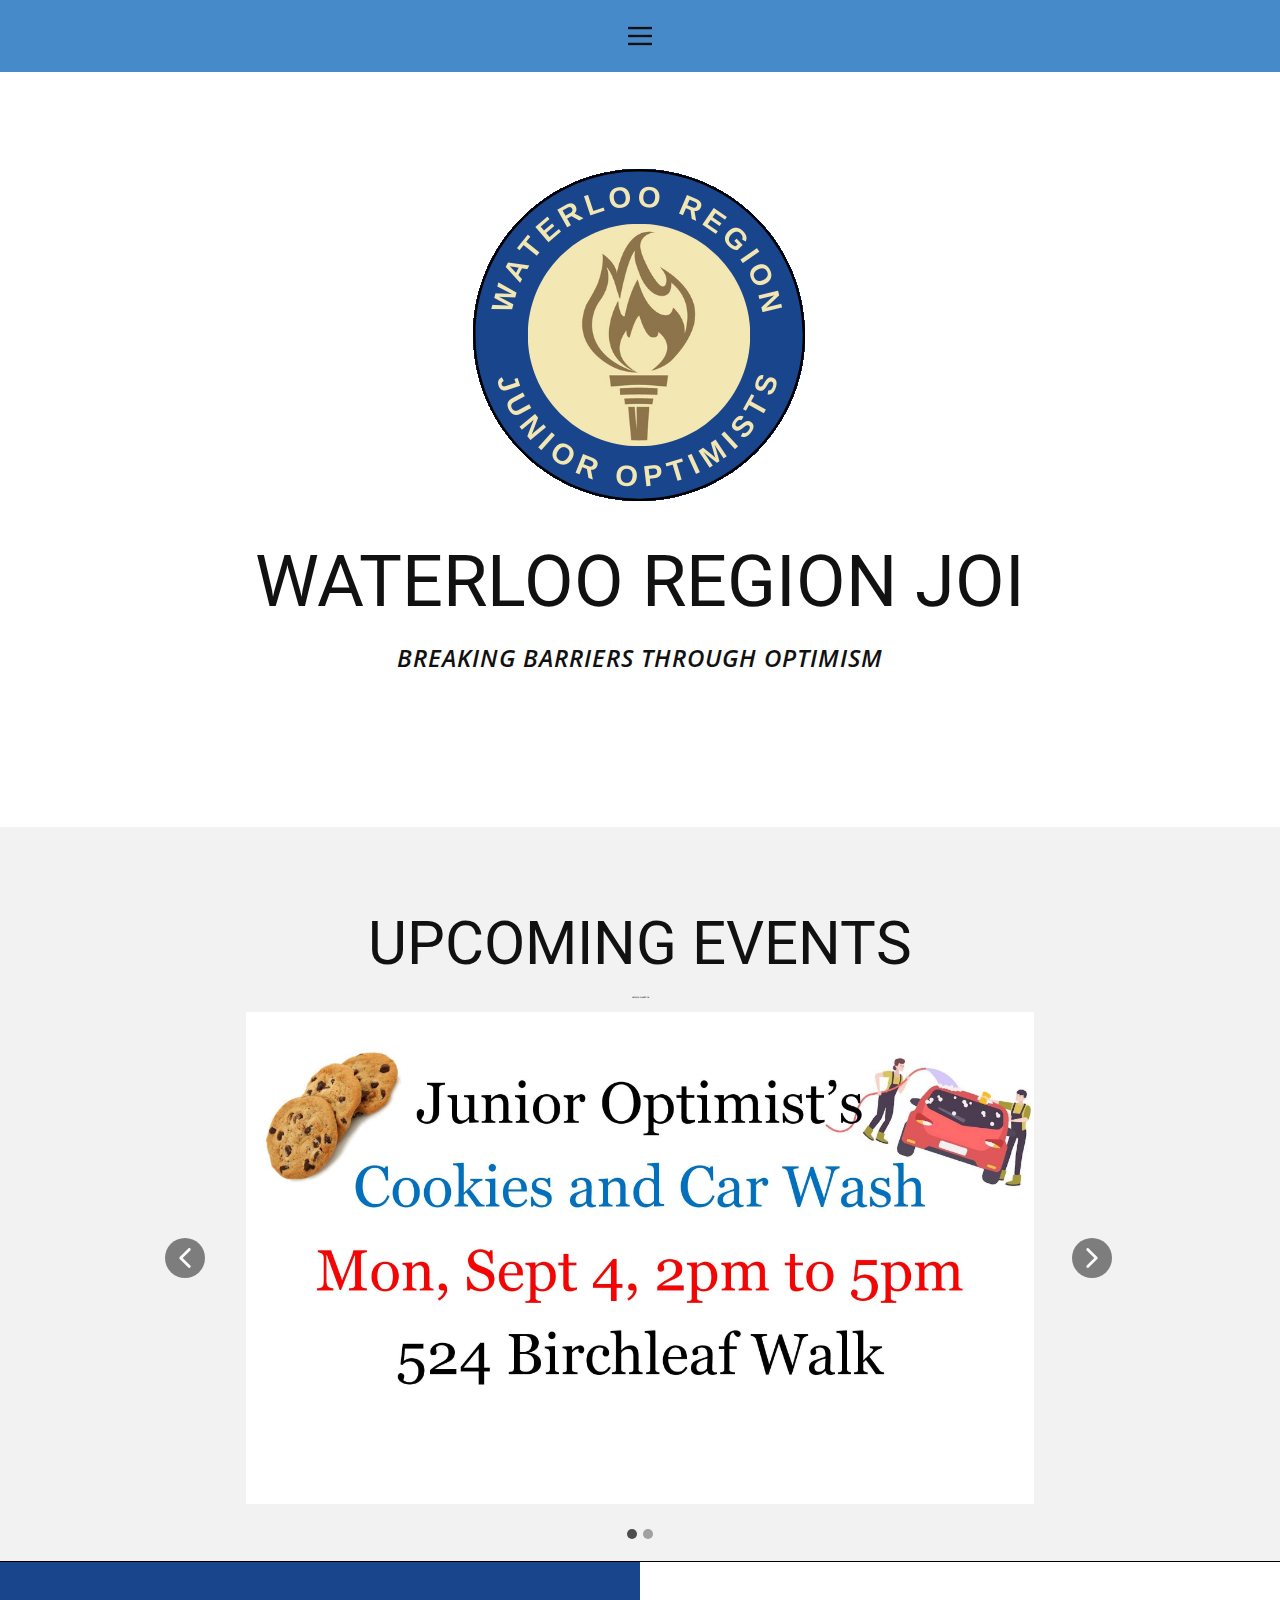
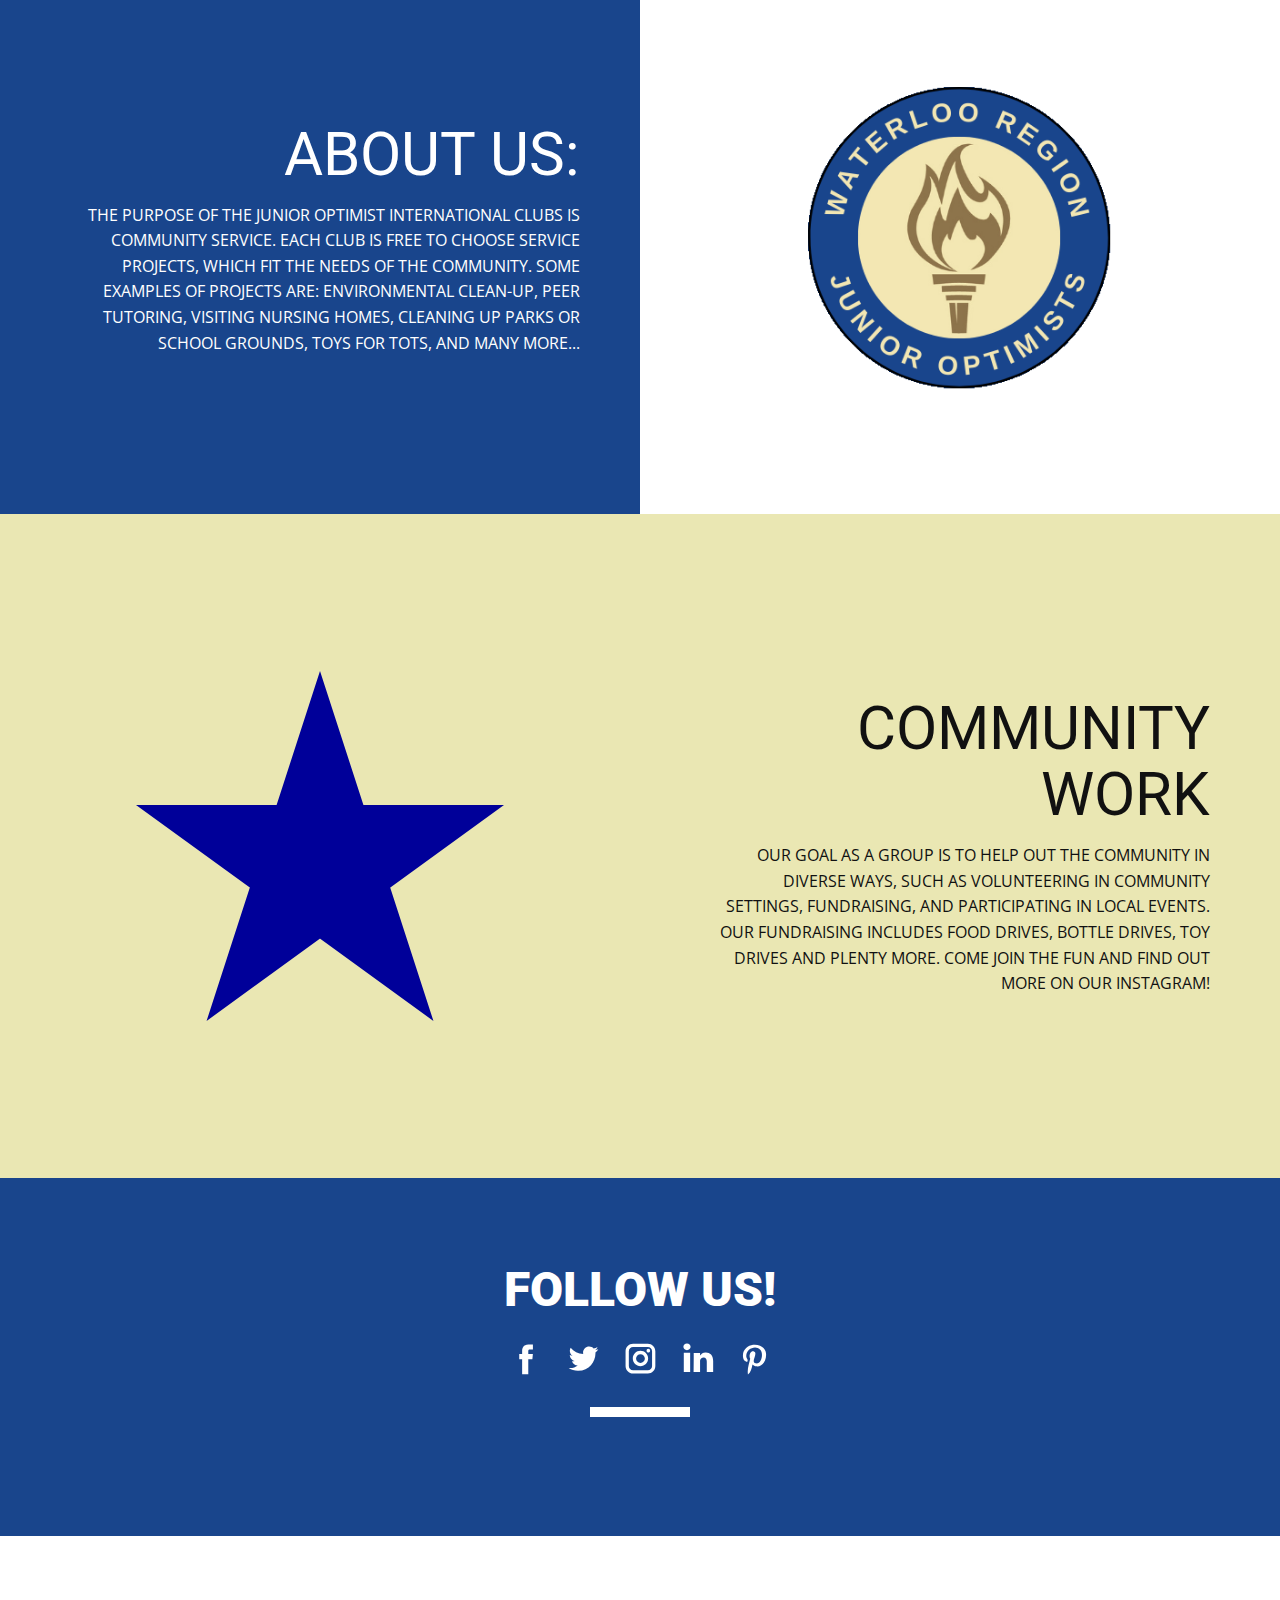
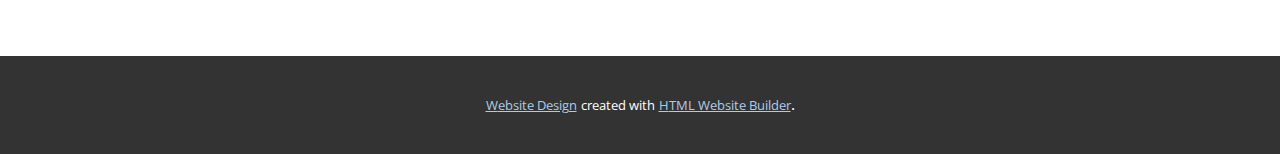
<file: index.html>
<!DOCTYPE html>
<html style="font-size: 16px;" lang="en"><head>
    <meta name="viewport" content="width=device-width, initial-scale=1.0">
    <meta charset="utf-8">
    <meta name="keywords" content="Black, FRiday, 70%, off all, 01, Awesome Interiors, 02, Fresh and Creative, INSPIRED DESIGN.&nbsp;UNPARALLELED EXPERIENCE.EXEMPLARY SERVICE., Follow Us!, Sale50%, man outlet, Or just reach us right here, Let&amp;apos;s get social!">
    <meta name="description" content="">
    <title>Home</title>
    <link rel="stylesheet" href="nicepage.css" media="screen">
<link rel="stylesheet" href="Home.css" media="screen">
    <script class="u-script" type="text/javascript" src="jquery.js" defer=""></script>
    <script class="u-script" type="text/javascript" src="nicepage.js" defer=""></script>
    <meta name="generator" content="Nicepage 5.5.0, nicepage.com">
    <link id="u-theme-google-font" rel="stylesheet" href="https://fonts.googleapis.com/css?family=Roboto:100,100i,300,300i,400,400i,500,500i,700,700i,900,900i|Open+Sans:300,300i,400,400i,500,500i,600,600i,700,700i,800,800i">
    
    
    
    
    
    
    <script type="application/ld+json">{
		"@context": "http://schema.org",
		"@type": "Organization",
		"name": ""
}</script>
    <meta name="theme-color" content="#478ac9">
    <meta property="og:title" content="Home">
    <meta property="og:type" content="website">
  <meta data-intl-tel-input-cdn-path="intlTelInput/"></head>
  <body data-home-page="Home.html" data-home-page-title="Home" class="u-body u-overlap u-xl-mode" data-lang="en"><header class="u-clearfix u-header u-header" id="sec-b7b7"><div class="u-clearfix u-sheet u-valign-middle u-sheet-1">
        <nav class="u-align-left u-menu u-menu-hamburger u-offcanvas u-menu-1" data-responsive-from="XL">
          <div class="menu-collapse">
            <a class="u-button-style u-nav-link" href="#" style="padding: 4px 0px; font-size: calc(1em + 8px);">
              <svg class="u-svg-link" preserveAspectRatio="xMidYMin slice" viewBox="0 0 302 302" style="undefined"><use xmlns:xlink="http://www.w3.org/1999/xlink" xlink:href="#svg-5c50"></use></svg>
              <svg xmlns="http://www.w3.org/2000/svg" xmlns:xlink="http://www.w3.org/1999/xlink" version="1.1" id="svg-5c50" x="0px" y="0px" viewBox="0 0 302 302" style="enable-background:new 0 0 302 302;" xml:space="preserve" class="u-svg-content"><g><rect y="36" width="302" height="30"></rect><rect y="236" width="302" height="30"></rect><rect y="136" width="302" height="30"></rect>
</g><g></g><g></g><g></g><g></g><g></g><g></g><g></g><g></g><g></g><g></g><g></g><g></g><g></g><g></g><g></g></svg>
            </a>
          </div>
          <div class="u-nav-container">
            <ul class="u-nav u-unstyled u-nav-1"><li class="u-nav-item"><a class="u-button-style u-nav-link u-text-active-palette-1-base u-text-hover-palette-2-base" href="Home.html" style="padding: 10px 20px;">Home</a>
</li><li class="u-nav-item"><a class="u-button-style u-nav-link u-text-active-palette-1-base u-text-hover-palette-2-base" href="Car-Wash.html" style="padding: 10px 20px;">Car Wash</a>
</li><li class="u-nav-item"><a class="u-button-style u-nav-link u-text-active-palette-1-base u-text-hover-palette-2-base" href="Page-2.html" style="padding: 10px 20px;">Page 2</a>
</li></ul>
          </div>
          <div class="u-nav-container-collapse">
            <div class="u-align-center u-black u-container-style u-inner-container-layout u-opacity u-opacity-95 u-sidenav">
              <div class="u-inner-container-layout u-sidenav-overflow">
                <div class="u-menu-close"></div>
                <ul class="u-align-center u-nav u-popupmenu-items u-unstyled u-nav-2"><li class="u-nav-item"><a class="u-button-style u-nav-link" href="Home.html">Home</a>
</li><li class="u-nav-item"><a class="u-button-style u-nav-link" href="Car-Wash.html">Car Wash</a>
</li><li class="u-nav-item"><a class="u-button-style u-nav-link" href="Page-2.html">Page 2</a>
</li></ul>
              </div>
            </div>
            <div class="u-black u-menu-overlay u-opacity u-opacity-70"></div>
          </div>
        </nav>
      </div></header>
    <section class="u-align-center u-clearfix u-valign-middle-md u-valign-middle-xs u-section-1" id="carousel_4063">
      <div class="u-clearfix u-sheet u-valign-middle-md u-valign-middle-sm u-valign-middle-xs u-sheet-1">
        <img class="u-image u-image-contain u-image-default u-image-1" src="images/WRJOI_club_logo.png" alt="" data-image-width="334" data-image-height="336">
        <h1 class="u-align-center-lg u-align-center-md u-align-center-sm u-align-center-xs u-text u-title u-text-1">WATERLOO REGION JOI</h1>
        <p class="u-align-center-lg u-align-center-md u-align-center-sm u-align-center-xs u-large-text u-text u-text-variant u-text-2"> Breaking Barriers Through Optimism</p>
      </div>
    </section>
    <section class="u-align-center u-clearfix u-grey-5 u-section-2" id="sec-1947">
      <div class="u-clearfix u-sheet u-valign-middle-xs u-sheet-1">
        <h2 class="u-align-center u-text u-text-1">UPCOMING EVENTS</h2>
        <h2 class="u-text u-text-default u-text-2">Sample Headline</h2>
        <div class="u-carousel u-gallery u-gallery-slider u-layout-carousel u-lightbox u-no-transition u-show-text-on-hover u-gallery-1" id="carousel-f035" data-interval="5000" data-u-ride="carousel">
          <ol class="u-absolute-hcenter u-carousel-indicators u-carousel-indicators-1">
            <li data-u-target="#carousel-f035" data-u-slide-to="0" class="u-active u-grey-70 u-shape-circle" style="width: 10px; height: 10px;"></li>
            <li data-u-target="#carousel-f035" data-u-slide-to="1" class="u-grey-70 u-shape-circle" style="width: 10px; height: 10px;"></li>
          </ol>
          <div class="u-carousel-inner u-gallery-inner" role="listbox">
            <div class="u-active u-carousel-item u-effect-fade u-gallery-item u-carousel-item-1" data-href="#">
              <div class="u-back-slide" data-image-width="2800" data-image-height="1700">
                <img class="u-back-image u-expanded" src="images/cookiesandcarwash_00001.jpg">
              </div>
              <div class="u-align-center u-over-slide u-shading u-valign-bottom u-over-slide-1">
                <h3 class="u-gallery-heading">Sample Title</h3>
                <p class="u-gallery-text">Sample Text</p>
              </div>
            </div>
            <div class="u-carousel-item u-effect-fade u-gallery-item u-carousel-item-2" data-image-width="1920" data-image-height="1080">
              <div class="u-back-slide">
                <img class="u-back-image u-expanded" src="images/Addaheading.png">
              </div>
              <div class="u-align-center u-over-slide u-shading u-valign-bottom u-over-slide-2">
                <h3 class="u-gallery-heading"></h3>
                <p class="u-gallery-text"></p>
              </div>
              <style data-mode="XL"></style>
              <style data-mode="LG"></style>
              <style data-mode="MD"></style>
              <style data-mode="SM"></style>
              <style data-mode="XS"></style>
            </div>
          </div>
          <a class="u-absolute-vcenter u-carousel-control u-carousel-control-prev u-grey-70 u-icon-circle u-opacity u-opacity-70 u-spacing-10 u-text-white u-carousel-control-1" href="#carousel-f035" role="button" data-u-slide="prev">
            <span aria-hidden="true">
              <svg viewBox="0 0 451.847 451.847"><path d="M97.141,225.92c0-8.095,3.091-16.192,9.259-22.366L300.689,9.27c12.359-12.359,32.397-12.359,44.751,0
c12.354,12.354,12.354,32.388,0,44.748L173.525,225.92l171.903,171.909c12.354,12.354,12.354,32.391,0,44.744
c-12.354,12.365-32.386,12.365-44.745,0l-194.29-194.281C100.226,242.115,97.141,234.018,97.141,225.92z"></path></svg>
            </span>
            <span class="sr-only">
              <svg viewBox="0 0 451.847 451.847"><path d="M97.141,225.92c0-8.095,3.091-16.192,9.259-22.366L300.689,9.27c12.359-12.359,32.397-12.359,44.751,0
c12.354,12.354,12.354,32.388,0,44.748L173.525,225.92l171.903,171.909c12.354,12.354,12.354,32.391,0,44.744
c-12.354,12.365-32.386,12.365-44.745,0l-194.29-194.281C100.226,242.115,97.141,234.018,97.141,225.92z"></path></svg>
            </span>
          </a>
          <a class="u-absolute-vcenter u-carousel-control u-carousel-control-next u-grey-70 u-icon-circle u-opacity u-opacity-70 u-spacing-10 u-text-white u-carousel-control-2" href="#carousel-f035" role="button" data-u-slide="next">
            <span aria-hidden="true">
              <svg viewBox="0 0 451.846 451.847"><path d="M345.441,248.292L151.154,442.573c-12.359,12.365-32.397,12.365-44.75,0c-12.354-12.354-12.354-32.391,0-44.744
L278.318,225.92L106.409,54.017c-12.354-12.359-12.354-32.394,0-44.748c12.354-12.359,32.391-12.359,44.75,0l194.287,194.284
c6.177,6.18,9.262,14.271,9.262,22.366C354.708,234.018,351.617,242.115,345.441,248.292z"></path></svg>
            </span>
            <span class="sr-only">
              <svg viewBox="0 0 451.846 451.847"><path d="M345.441,248.292L151.154,442.573c-12.359,12.365-32.397,12.365-44.75,0c-12.354-12.354-12.354-32.391,0-44.744
L278.318,225.92L106.409,54.017c-12.354-12.359-12.354-32.394,0-44.748c12.354-12.359,32.391-12.359,44.75,0l194.287,194.284
c6.177,6.18,9.262,14.271,9.262,22.366C354.708,234.018,351.617,242.115,345.441,248.292z"></path></svg>
            </span>
          </a>
        </div>
      </div>
    </section>
    <section class="u-align-center u-black u-clearfix u-valign-middle u-section-3" id="carousel_c7f6">
      <div class="u-clearfix u-expanded-width u-gutter-0 u-layout-wrap u-layout-wrap-1">
        <div class="u-gutter-0 u-layout">
          <div class="u-layout-row">
            <div class="u-container-style u-custom-color-1 u-layout-cell u-left-cell u-size-30 u-layout-cell-1">
              <div class="u-container-layout u-valign-middle u-container-layout-1">
                <div class="u-clearfix u-expanded-width u-group-elements u-group-elements-1">
                  <h2 class="u-align-right u-text u-text-1"> ABOUT US:</h2>
                  <p class="u-align-right u-text u-text-2"> The purpose of the Junior Optimist International Clubs is community service. each club is free to choose service projects, which fit the needs of the community. Some examples of projects are: environmental clean-up, peer tutoring, visiting nursing homes, cleaning up parks or school grounds, Toys for tots, and many more...</p>
                </div>
              </div>
            </div>
            <div class="u-align-left u-container-style u-layout-cell u-right-cell u-size-30 u-white u-layout-cell-2">
              <div class="u-container-layout u-container-layout-2">
                <img class="u-image u-image-contain u-image-default u-image-1" src="images/WRJOI_club_logo.png" alt="" data-image-width="334" data-image-height="336">
              </div>
            </div>
          </div>
        </div>
      </div>
    </section>
    <section class="u-align-center u-black u-clearfix u-section-4" id="sec-2754">
      <div class="u-clearfix u-expanded-width u-gutter-0 u-layout-wrap u-layout-wrap-1">
        <div class="u-gutter-0 u-layout">
          <div class="u-layout-row">
            <div class="u-align-left u-container-style u-custom-color-2 u-layout-cell u-left-cell u-size-30 u-layout-cell-1">
              <div class="u-container-layout u-valign-middle u-container-layout-1">
                <img class="u-image u-image-contain u-image-default u-preserve-proportions u-image-1" src="images/Blue_star.svg" alt="" data-image-width="250" data-image-height="238">
              </div>
            </div>
            <div class="u-container-style u-custom-color-2 u-layout-cell u-right-cell u-size-30 u-layout-cell-2">
              <div class="u-container-layout u-valign-middle u-container-layout-2">
                <div class="u-clearfix u-group-elements u-group-elements-1">
                  <h2 class="u-align-right u-text u-text-1"> Community work</h2>
                  <p class="u-align-right u-text u-text-2"> Our goal as a group is to help out the community in diverse ways, such as volunteering in community settings, fundraising, and participating in local events. Our fundraising includes food drives, bottle drives, toy drives and plenty more. Come join the fun and find out more on our Instagram!</p>
                </div>
              </div>
            </div>
          </div>
        </div>
      </div>
    </section>
    <section class="u-align-center u-clearfix u-custom-color-1 u-section-5" id="carousel_4a18">
      <div class="u-clearfix u-sheet u-sheet-1">
        <h2 class="u-text u-text-1">Follow Us!</h2>
        <div class="u-social-icons u-spacing-20 u-social-icons-1">
          <a class="u-social-url" target="_blank" href=""><span class="u-icon u-icon-circle u-social-facebook u-social-icon u-icon-1">
          <svg class="u-svg-link" preserveAspectRatio="xMidYMin slice" viewBox="0 0 112 112" style=""><use xmlns:xlink="http://www.w3.org/1999/xlink" xlink:href="#svg-f107"></use></svg>
          <svg x="0px" y="0px" viewBox="0 0 112 112" id="svg-f107" class="u-svg-content"><path d="M75.5,28.8H65.4c-1.5,0-4,0.9-4,4.3v9.4h13.9l-1.5,15.8H61.4v45.1H42.8V58.3h-8.8V42.4h8.8V32.2 c0-7.4,3.4-18.8,18.8-18.8h13.8v15.4H75.5z"></path></svg>
        </span>
          </a>
          <a class="u-social-url" target="_blank" href=""><span class="u-icon u-icon-circle u-social-icon u-social-twitter u-icon-2">
          <svg class="u-svg-link" preserveAspectRatio="xMidYMin slice" viewBox="0 0 112 112" style=""><use xmlns:xlink="http://www.w3.org/1999/xlink" xlink:href="#svg-e140"></use></svg>
          <svg x="0px" y="0px" viewBox="0 0 112 112" id="svg-e140" class="u-svg-content"><path d="M92.2,38.2c0,0.8,0,1.6,0,2.3c0,24.3-18.6,52.4-52.6,52.4c-10.6,0.1-20.2-2.9-28.5-8.2 c1.4,0.2,2.9,0.2,4.4,0.2c8.7,0,16.7-2.9,23-7.9c-8.1-0.2-14.9-5.5-17.3-12.8c1.1,0.2,2.4,0.2,3.4,0.2c1.6,0,3.3-0.2,4.8-0.7 c-8.4-1.6-14.9-9.2-14.9-18c0-0.2,0-0.2,0-0.2c2.5,1.4,5.4,2.2,8.4,2.3c-5-3.3-8.3-8.9-8.3-15.4c0-3.4,1-6.5,2.5-9.2 c9.1,11.1,22.7,18.5,38,19.2c-0.2-1.4-0.4-2.8-0.4-4.3c0.1-10,8.3-18.2,18.5-18.2c5.4,0,10.1,2.2,13.5,5.7c4.3-0.8,8.1-2.3,11.7-4.5 c-1.4,4.3-4.3,7.9-8.1,10.1c3.7-0.4,7.3-1.4,10.6-2.9C98.9,32.3,95.7,35.5,92.2,38.2z"></path></svg>
        </span>
          </a>
          <a class="u-social-url" target="_blank" href=""><span class="u-icon u-icon-circle u-social-icon u-social-instagram u-icon-3">
          <svg class="u-svg-link" preserveAspectRatio="xMidYMin slice" viewBox="0 0 112 112" style=""><use xmlns:xlink="http://www.w3.org/1999/xlink" xlink:href="#svg-4718"></use></svg>
          <svg x="0px" y="0px" viewBox="0 0 112 112" id="svg-4718" class="u-svg-content"><path d="M55.9,32.9c-12.8,0-23.2,10.4-23.2,23.2s10.4,23.2,23.2,23.2s23.2-10.4,23.2-23.2S68.7,32.9,55.9,32.9z M55.9,69.4c-7.4,0-13.3-6-13.3-13.3c-0.1-7.4,6-13.3,13.3-13.3s13.3,6,13.3,13.3C69.3,63.5,63.3,69.4,55.9,69.4z"></path><path d="M79.7,26.8c-3,0-5.4,2.5-5.4,5.4s2.5,5.4,5.4,5.4c3,0,5.4-2.5,5.4-5.4S82.7,26.8,79.7,26.8z"></path><path d="M78.2,11H33.5C21,11,10.8,21.3,10.8,33.7v44.7c0,12.6,10.2,22.8,22.7,22.8h44.7c12.6,0,22.7-10.2,22.7-22.7 V33.7C100.8,21.1,90.6,11,78.2,11z M91,78.4c0,7.1-5.8,12.8-12.8,12.8H33.5c-7.1,0-12.8-5.8-12.8-12.8V33.7 c0-7.1,5.8-12.8,12.8-12.8h44.7c7.1,0,12.8,5.8,12.8,12.8V78.4z"></path></svg>
        </span>
          </a>
          <a class="u-social-url" target="_blank" href="#"><span class="u-icon u-icon-circle u-social-icon u-social-linkedin u-icon-4">
          <svg class="u-svg-link" preserveAspectRatio="xMidYMin slice" viewBox="0 0 112 112" style=""><use xmlns:xlink="http://www.w3.org/1999/xlink" xlink:href="#svg-438b"></use></svg>
          <svg x="0px" y="0px" viewBox="0 0 112 112" id="svg-438b" class="u-svg-content"><path d="M33.8,96.8H14.5v-58h19.3V96.8z M24.1,30.9L24.1,30.9c-6.6,0-10.8-4.5-10.8-10.1c0-5.8,4.3-10.1,10.9-10.1 S34.9,15,35.1,20.8C35.1,26.4,30.8,30.9,24.1,30.9z M103.3,96.8H84.1v-31c0-7.8-2.7-13.1-9.8-13.1c-5.3,0-8.5,3.6-9.9,7.1 c-0.6,1.3-0.6,3-0.6,4.8V97H44.5c0,0,0.3-52.6,0-58h19.3v8.2c2.6-3.9,7.2-9.6,17.4-9.6c12.7,0,22.2,8.4,22.2,26.1V96.8z"></path></svg>
        </span>
          </a>
          <a class="u-social-url" target="_blank" href="#"><span class="u-icon u-icon-circle u-social-icon u-social-pinterest u-icon-5">
          <svg class="u-svg-link" preserveAspectRatio="xMidYMin slice" viewBox="0 0 112 112" style=""><use xmlns:xlink="http://www.w3.org/1999/xlink" xlink:href="#svg-3428"></use></svg>
          <svg x="0px" y="0px" viewBox="0 0 112 112" id="svg-3428" class="u-svg-content"><path d="M61.9,79.8c-5.5-0.3-7.8-3.1-12-5.8c-2.3,12.4-5.4,24.3-13.8,30.5c-2.6-18.7,3.8-32.8,6.9-47.7 c-5.1-8.7,0.7-26.2,11.5-21.9c13.5,5.4-11.6,32.3,5.1,35.7c17.6,3.5,24.7-30.5,13.8-41.4c-15.7-16.1-45.7-0.5-42,22.3 c0.9,5.6,6.7,7.2,2.3,15c-10.1-2.2-13-10.2-12.7-20.7c0.6-17.3,15.5-29.3,30.5-31.1c19-2.2,36.8,6.9,39.2,24.7 C93.4,59.5,82.3,81.3,61.9,79.8z"></path></svg>
        </span>
          </a>
        </div>
        <div class="u-border-10 u-border-white u-line u-line-horizontal u-line-1"></div>
      </div>
    </section>
    <style class="u-overlap-style">.u-overlap:not(.u-sticky-scroll) .u-header {
background-color: #478ac9 !important
}</style>
    
    
    <footer class="u-align-center u-clearfix u-footer u-white u-footer" id="sec-76c3"><div class="u-clearfix u-sheet u-sheet-1"></div></footer>
    <section class="u-backlink u-clearfix u-grey-80">
      <a class="u-link" href="https://nicepage.com/website-design" target="_blank">
        <span>Website Design</span>
      </a>
      <p class="u-text">
        <span>created with</span>
      </p>
      <a class="u-link" href="https://nicepage.com/html-website-builder" target="_blank">
        <span>HTML Website Builder</span>
      </a>. 
    </section>
  
</body></html>
</file>
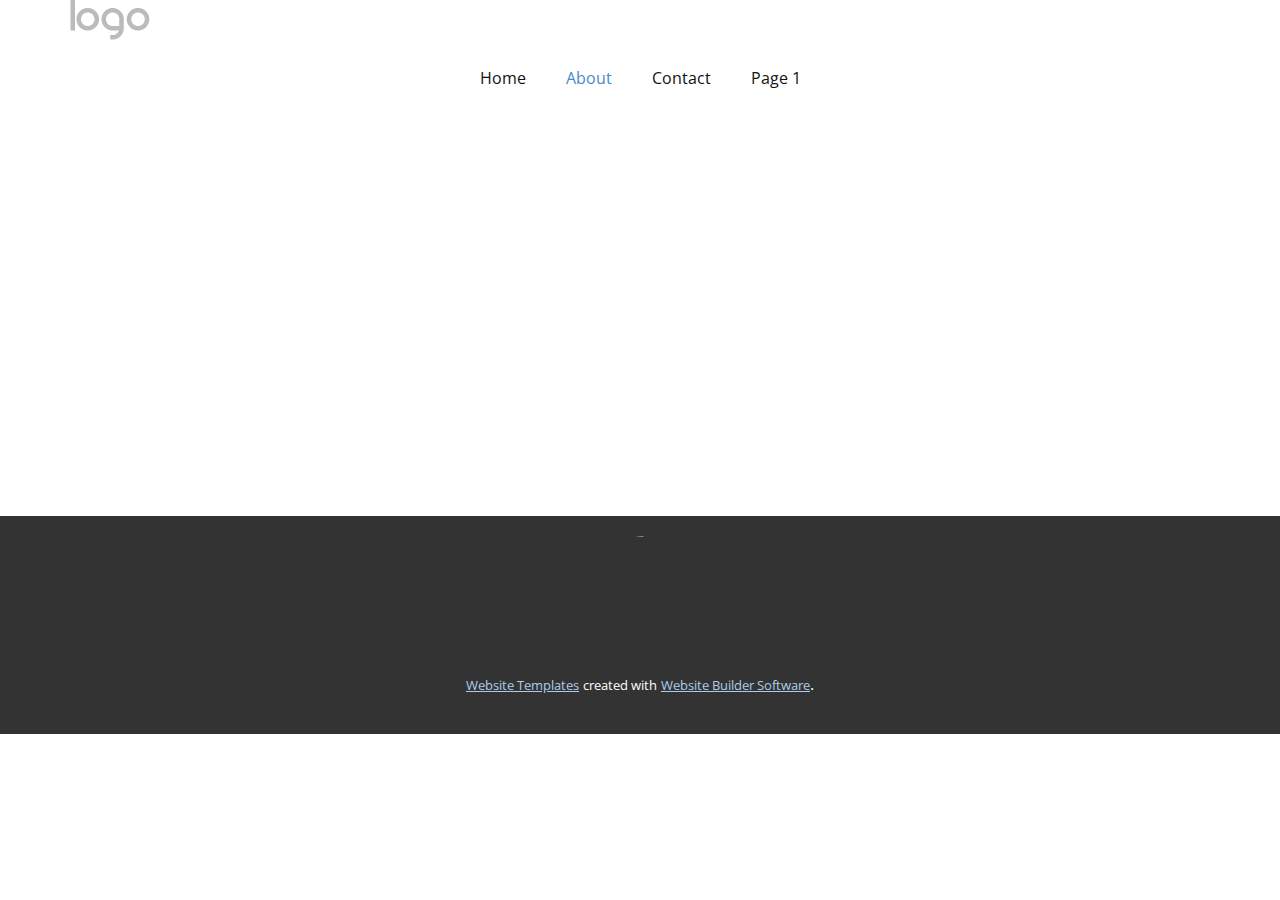
<file: About.html>
<!DOCTYPE html>
<html style="font-size: 16px;" lang="en"><head>
    <meta name="viewport" content="width=device-width, initial-scale=1.0">
    <meta charset="utf-8">
    <meta name="keywords" content="">
    <meta name="description" content="">
    <title>About</title>
    <link rel="stylesheet" href="nicepage.css" media="screen">
<link rel="stylesheet" href="About.css" media="screen">
    <script class="u-script" type="text/javascript" src="jquery-1.9.1.min.js" defer=""></script>
    <script class="u-script" type="text/javascript" src="nicepage.js" defer=""></script>
    <meta name="generator" content="Nicepage 5.5.0, nicepage.com">
    <link id="u-theme-google-font" rel="stylesheet" href="https://fonts.googleapis.com/css?family=Roboto:100,100i,300,300i,400,400i,500,500i,700,700i,900,900i|Open+Sans:300,300i,400,400i,500,500i,600,600i,700,700i,800,800i">
    
    
    <script type="application/ld+json">{
		"@context": "http://schema.org",
		"@type": "Organization",
		"name": "",
		"logo": "images/default-logo.png"
}</script>
    <meta name="theme-color" content="#478ac9">
    <meta property="og:title" content="About">
    <meta property="og:type" content="website">
  <meta data-intl-tel-input-cdn-path="intlTelInput/"></head>
  <body class="u-body u-xl-mode" data-lang="en"><header class="u-clearfix u-header u-header" id="sec-9942"><div class="u-clearfix u-sheet u-valign-middle u-sheet-1">
        <a href="https://nicepage.com" class="u-image u-logo u-image-1">
          <img src="images/default-logo.png" class="u-logo-image u-logo-image-1">
        </a>
        <nav class="u-menu u-menu-dropdown u-offcanvas u-menu-1">
          <div class="menu-collapse" style="font-size: 1rem; letter-spacing: 0px;">
            <a class="u-button-style u-custom-left-right-menu-spacing u-custom-padding-bottom u-custom-top-bottom-menu-spacing u-nav-link u-text-active-palette-1-base u-text-hover-palette-2-base" href="#">
              <svg class="u-svg-link" viewBox="0 0 24 24"><use xlink:href="#menu-hamburger"></use></svg>
              <svg class="u-svg-content" version="1.1" id="menu-hamburger" viewBox="0 0 16 16" x="0px" y="0px" xmlns:xlink="http://www.w3.org/1999/xlink" xmlns="http://www.w3.org/2000/svg"><g><rect y="1" width="16" height="2"></rect><rect y="7" width="16" height="2"></rect><rect y="13" width="16" height="2"></rect>
</g></svg>
            </a>
          </div>
          <div class="u-nav-container">
            <ul class="u-nav u-unstyled u-nav-1"><li class="u-nav-item"><a class="u-button-style u-nav-link u-text-active-palette-1-base u-text-hover-palette-2-base" href="Home.html" style="padding: 10px 20px;">Home</a>
</li><li class="u-nav-item"><a class="u-button-style u-nav-link u-text-active-palette-1-base u-text-hover-palette-2-base" href="About.html" style="padding: 10px 20px;">About</a>
</li><li class="u-nav-item"><a class="u-button-style u-nav-link u-text-active-palette-1-base u-text-hover-palette-2-base" href="Contact.html" style="padding: 10px 20px;">Contact</a>
</li><li class="u-nav-item"><a class="u-button-style u-nav-link u-text-active-palette-1-base u-text-hover-palette-2-base" href="Page-1.html" style="padding: 10px 20px;">Page 1</a>
</li></ul>
          </div>
          <div class="u-nav-container-collapse">
            <div class="u-black u-container-style u-inner-container-layout u-opacity u-opacity-95 u-sidenav">
              <div class="u-inner-container-layout u-sidenav-overflow">
                <div class="u-menu-close"></div>
                <ul class="u-align-center u-nav u-popupmenu-items u-unstyled u-nav-2"><li class="u-nav-item"><a class="u-button-style u-nav-link" href="Home.html">Home</a>
</li><li class="u-nav-item"><a class="u-button-style u-nav-link" href="About.html">About</a>
</li><li class="u-nav-item"><a class="u-button-style u-nav-link" href="Contact.html">Contact</a>
</li><li class="u-nav-item"><a class="u-button-style u-nav-link" href="Page-1.html">Page 1</a>
</li></ul>
              </div>
            </div>
            <div class="u-black u-menu-overlay u-opacity u-opacity-70"></div>
          </div>
        </nav>
      </div></header>
    <section class="u-clearfix u-section-1" id="sec-8b6f">
      <div class="u-clearfix u-sheet u-sheet-1"></div>
    </section>
    
    
    <footer class="u-align-center u-clearfix u-footer u-grey-80 u-footer" id="sec-fa9b"><div class="u-clearfix u-sheet u-sheet-1">
        <p class="u-small-text u-text u-text-variant u-text-1">Sample text. Click to select the Text Element.</p>
      </div></footer>
    <section class="u-backlink u-clearfix u-grey-80">
      <a class="u-link" href="https://nicepage.com/website-templates" target="_blank">
        <span>Website Templates</span>
      </a>
      <p class="u-text">
        <span>created with</span>
      </p>
      <a class="u-link" href="" target="_blank">
        <span>Website Builder Software</span>
      </a>. 
    </section>
  
</body></html>
</file>
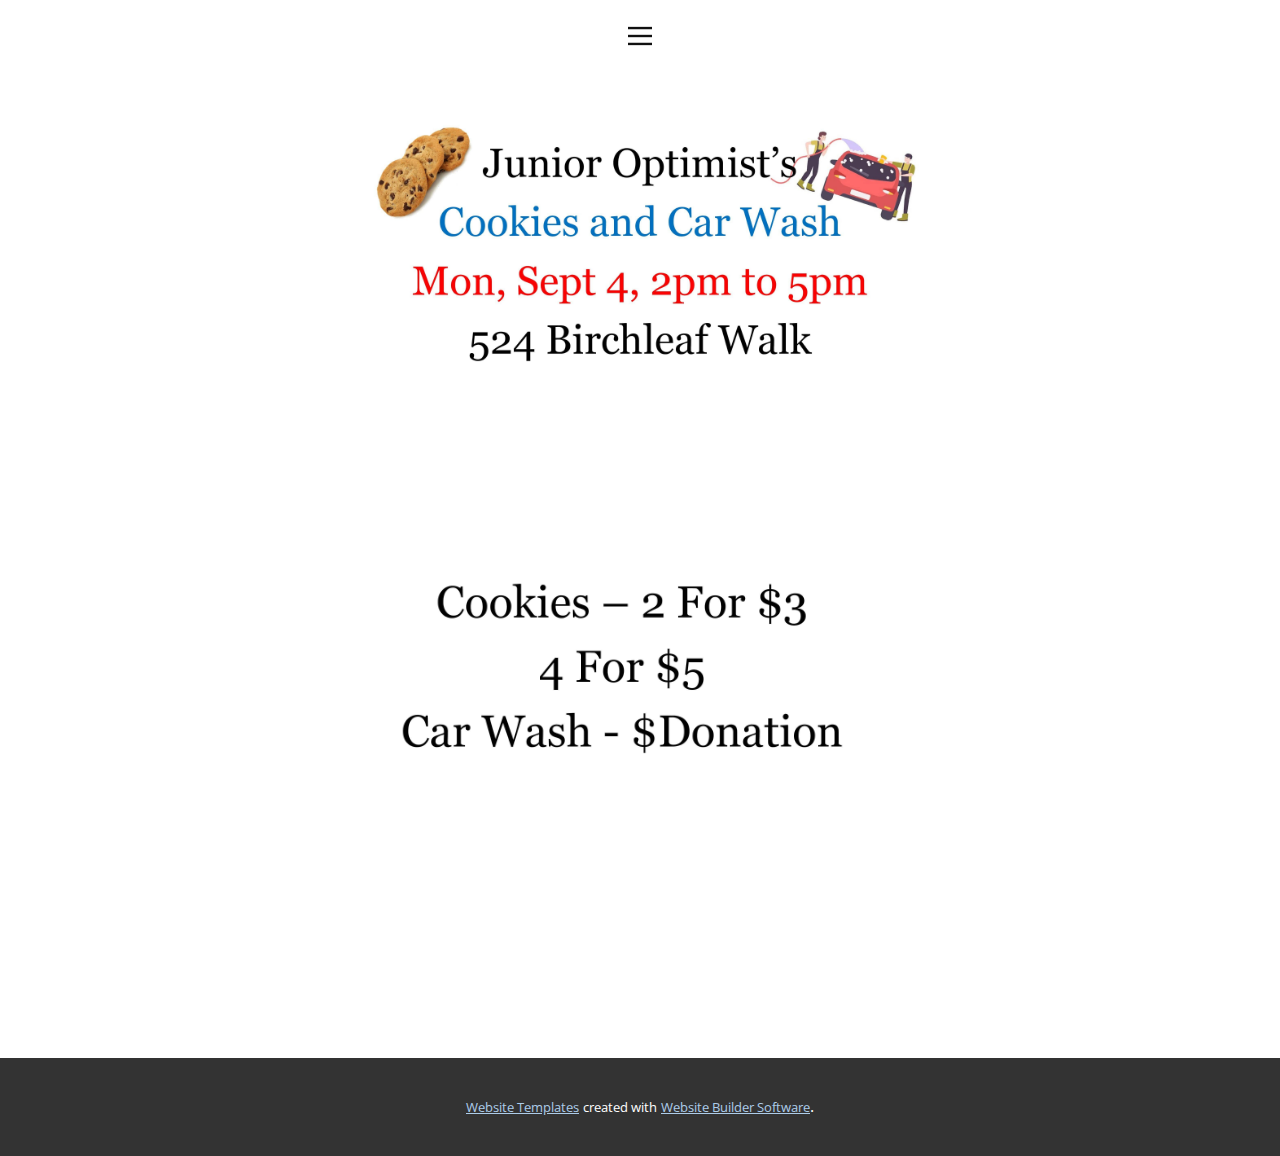
<file: Car-Wash.html>
<!DOCTYPE html>
<html style="font-size: 16px;" lang="en"><head>
    <meta name="viewport" content="width=device-width, initial-scale=1.0">
    <meta charset="utf-8">
    <meta name="keywords" content="">
    <meta name="description" content="">
    <title>Car Wash</title>
    <link rel="stylesheet" href="nicepage.css" media="screen">
<link rel="stylesheet" href="Car-Wash.css" media="screen">
    <script class="u-script" type="text/javascript" src="jquery.js" defer=""></script>
    <script class="u-script" type="text/javascript" src="nicepage.js" defer=""></script>
    <meta name="generator" content="Nicepage 5.5.0, nicepage.com">
    <link id="u-theme-google-font" rel="stylesheet" href="https://fonts.googleapis.com/css?family=Roboto:100,100i,300,300i,400,400i,500,500i,700,700i,900,900i|Open+Sans:300,300i,400,400i,500,500i,600,600i,700,700i,800,800i">
    
    
    
    <script type="application/ld+json">{
		"@context": "http://schema.org",
		"@type": "Organization",
		"name": ""
}</script>
    <meta name="theme-color" content="#478ac9">
    <meta property="og:title" content="Car Wash">
    <meta property="og:type" content="website">
  <meta data-intl-tel-input-cdn-path="intlTelInput/"></head>
  <body class="u-body u-xl-mode" data-lang="en"><header class="u-clearfix u-header u-header" id="sec-b7b7"><div class="u-clearfix u-sheet u-valign-middle u-sheet-1">
        <nav class="u-align-left u-menu u-menu-hamburger u-offcanvas u-menu-1" data-responsive-from="XL">
          <div class="menu-collapse">
            <a class="u-button-style u-nav-link" href="#" style="padding: 4px 0px; font-size: calc(1em + 8px);">
              <svg class="u-svg-link" preserveAspectRatio="xMidYMin slice" viewBox="0 0 302 302" style="undefined"><use xmlns:xlink="http://www.w3.org/1999/xlink" xlink:href="#svg-5c50"></use></svg>
              <svg xmlns="http://www.w3.org/2000/svg" xmlns:xlink="http://www.w3.org/1999/xlink" version="1.1" id="svg-5c50" x="0px" y="0px" viewBox="0 0 302 302" style="enable-background:new 0 0 302 302;" xml:space="preserve" class="u-svg-content"><g><rect y="36" width="302" height="30"></rect><rect y="236" width="302" height="30"></rect><rect y="136" width="302" height="30"></rect>
</g><g></g><g></g><g></g><g></g><g></g><g></g><g></g><g></g><g></g><g></g><g></g><g></g><g></g><g></g><g></g></svg>
            </a>
          </div>
          <div class="u-nav-container">
            <ul class="u-nav u-unstyled u-nav-1"><li class="u-nav-item"><a class="u-button-style u-nav-link u-text-active-palette-1-base u-text-hover-palette-2-base" href="Home.html" style="padding: 10px 20px;">Home</a>
</li><li class="u-nav-item"><a class="u-button-style u-nav-link u-text-active-palette-1-base u-text-hover-palette-2-base" href="Car-Wash.html" style="padding: 10px 20px;">Car Wash</a>
</li><li class="u-nav-item"><a class="u-button-style u-nav-link u-text-active-palette-1-base u-text-hover-palette-2-base" href="Page-2.html" style="padding: 10px 20px;">Page 2</a>
</li></ul>
          </div>
          <div class="u-nav-container-collapse">
            <div class="u-align-center u-black u-container-style u-inner-container-layout u-opacity u-opacity-95 u-sidenav">
              <div class="u-inner-container-layout u-sidenav-overflow">
                <div class="u-menu-close"></div>
                <ul class="u-align-center u-nav u-popupmenu-items u-unstyled u-nav-2"><li class="u-nav-item"><a class="u-button-style u-nav-link" href="Home.html">Home</a>
</li><li class="u-nav-item"><a class="u-button-style u-nav-link" href="Car-Wash.html">Car Wash</a>
</li><li class="u-nav-item"><a class="u-button-style u-nav-link" href="Page-2.html">Page 2</a>
</li></ul>
              </div>
            </div>
            <div class="u-black u-menu-overlay u-opacity u-opacity-70"></div>
          </div>
        </nav>
      </div></header>
    <section class="u-clearfix u-container-align-center u-section-1" id="sec-3a1e">
      <div class="u-clearfix u-sheet u-sheet-1">
        <img class="u-image u-image-contain u-image-default u-image-1" src="images/cookiesandcarwash_00001.jpg" alt="" data-image-width="2800" data-image-height="1700">
      </div>
    </section>
    <section class="u-clearfix u-section-2" id="sec-d13b">
      <div class="u-clearfix u-sheet u-valign-middle u-sheet-1">
        <img class="u-image u-image-contain u-image-default u-image-1" src="images/cookiesandcarwash_00002.jpg" alt="" data-image-width="2800" data-image-height="1700">
      </div>
    </section>
    
    
    <footer class="u-align-center u-clearfix u-footer u-white u-footer" id="sec-76c3"><div class="u-clearfix u-sheet u-sheet-1"></div></footer>
    <section class="u-backlink u-clearfix u-grey-80">
      <a class="u-link" href="https://nicepage.com/website-templates" target="_blank">
        <span>Website Templates</span>
      </a>
      <p class="u-text">
        <span>created with</span>
      </p>
      <a class="u-link" href="" target="_blank">
        <span>Website Builder Software</span>
      </a>. 
    </section>
  
</body></html>
</file>
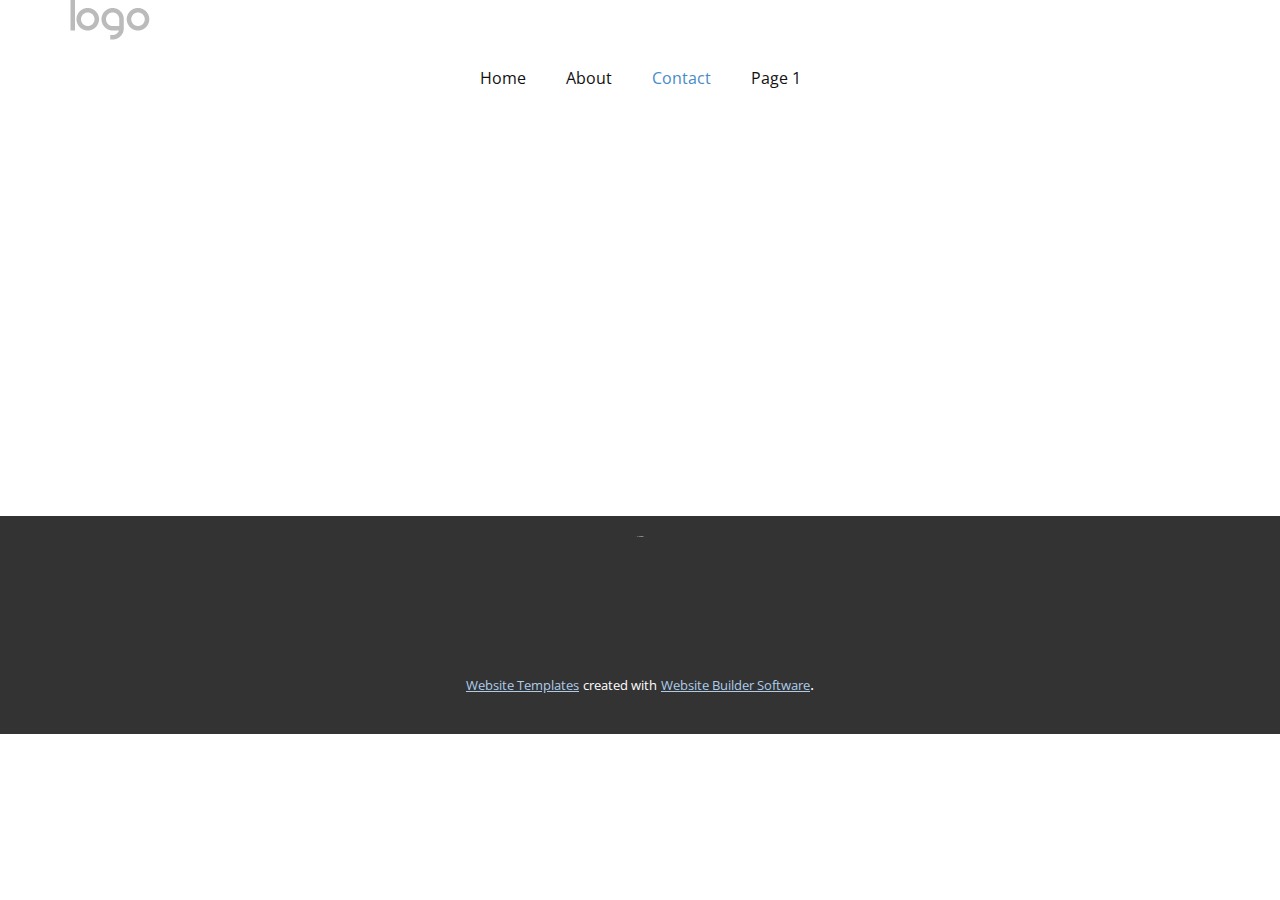
<file: Contact.html>
<!DOCTYPE html>
<html style="font-size: 16px;" lang="en"><head>
    <meta name="viewport" content="width=device-width, initial-scale=1.0">
    <meta charset="utf-8">
    <meta name="keywords" content="">
    <meta name="description" content="">
    <title>Contact</title>
    <link rel="stylesheet" href="nicepage.css" media="screen">
<link rel="stylesheet" href="Contact.css" media="screen">
    <script class="u-script" type="text/javascript" src="jquery-1.9.1.min.js" defer=""></script>
    <script class="u-script" type="text/javascript" src="nicepage.js" defer=""></script>
    <meta name="generator" content="Nicepage 5.5.0, nicepage.com">
    <link id="u-theme-google-font" rel="stylesheet" href="https://fonts.googleapis.com/css?family=Roboto:100,100i,300,300i,400,400i,500,500i,700,700i,900,900i|Open+Sans:300,300i,400,400i,500,500i,600,600i,700,700i,800,800i">
    
    
    <script type="application/ld+json">{
		"@context": "http://schema.org",
		"@type": "Organization",
		"name": "",
		"logo": "images/default-logo.png"
}</script>
    <meta name="theme-color" content="#478ac9">
    <meta property="og:title" content="Contact">
    <meta property="og:type" content="website">
  <meta data-intl-tel-input-cdn-path="intlTelInput/"></head>
  <body class="u-body u-xl-mode" data-lang="en"><header class="u-clearfix u-header u-header" id="sec-9942"><div class="u-clearfix u-sheet u-valign-middle u-sheet-1">
        <a href="https://nicepage.com" class="u-image u-logo u-image-1">
          <img src="images/default-logo.png" class="u-logo-image u-logo-image-1">
        </a>
        <nav class="u-menu u-menu-dropdown u-offcanvas u-menu-1">
          <div class="menu-collapse" style="font-size: 1rem; letter-spacing: 0px;">
            <a class="u-button-style u-custom-left-right-menu-spacing u-custom-padding-bottom u-custom-top-bottom-menu-spacing u-nav-link u-text-active-palette-1-base u-text-hover-palette-2-base" href="#">
              <svg class="u-svg-link" viewBox="0 0 24 24"><use xlink:href="#menu-hamburger"></use></svg>
              <svg class="u-svg-content" version="1.1" id="menu-hamburger" viewBox="0 0 16 16" x="0px" y="0px" xmlns:xlink="http://www.w3.org/1999/xlink" xmlns="http://www.w3.org/2000/svg"><g><rect y="1" width="16" height="2"></rect><rect y="7" width="16" height="2"></rect><rect y="13" width="16" height="2"></rect>
</g></svg>
            </a>
          </div>
          <div class="u-nav-container">
            <ul class="u-nav u-unstyled u-nav-1"><li class="u-nav-item"><a class="u-button-style u-nav-link u-text-active-palette-1-base u-text-hover-palette-2-base" href="Home.html" style="padding: 10px 20px;">Home</a>
</li><li class="u-nav-item"><a class="u-button-style u-nav-link u-text-active-palette-1-base u-text-hover-palette-2-base" href="About.html" style="padding: 10px 20px;">About</a>
</li><li class="u-nav-item"><a class="u-button-style u-nav-link u-text-active-palette-1-base u-text-hover-palette-2-base" href="Contact.html" style="padding: 10px 20px;">Contact</a>
</li><li class="u-nav-item"><a class="u-button-style u-nav-link u-text-active-palette-1-base u-text-hover-palette-2-base" href="Page-1.html" style="padding: 10px 20px;">Page 1</a>
</li></ul>
          </div>
          <div class="u-nav-container-collapse">
            <div class="u-black u-container-style u-inner-container-layout u-opacity u-opacity-95 u-sidenav">
              <div class="u-inner-container-layout u-sidenav-overflow">
                <div class="u-menu-close"></div>
                <ul class="u-align-center u-nav u-popupmenu-items u-unstyled u-nav-2"><li class="u-nav-item"><a class="u-button-style u-nav-link" href="Home.html">Home</a>
</li><li class="u-nav-item"><a class="u-button-style u-nav-link" href="About.html">About</a>
</li><li class="u-nav-item"><a class="u-button-style u-nav-link" href="Contact.html">Contact</a>
</li><li class="u-nav-item"><a class="u-button-style u-nav-link" href="Page-1.html">Page 1</a>
</li></ul>
              </div>
            </div>
            <div class="u-black u-menu-overlay u-opacity u-opacity-70"></div>
          </div>
        </nav>
      </div></header>
    <section class="u-clearfix u-section-1" id="sec-422e">
      <div class="u-clearfix u-sheet u-sheet-1"></div>
    </section>
    
    
    <footer class="u-align-center u-clearfix u-footer u-grey-80 u-footer" id="sec-fa9b"><div class="u-clearfix u-sheet u-sheet-1">
        <p class="u-small-text u-text u-text-variant u-text-1">Sample text. Click to select the Text Element.</p>
      </div></footer>
    <section class="u-backlink u-clearfix u-grey-80">
      <a class="u-link" href="https://nicepage.com/website-templates" target="_blank">
        <span>Website Templates</span>
      </a>
      <p class="u-text">
        <span>created with</span>
      </p>
      <a class="u-link" href="" target="_blank">
        <span>Website Builder Software</span>
      </a>. 
    </section>
  
</body></html>
</file>
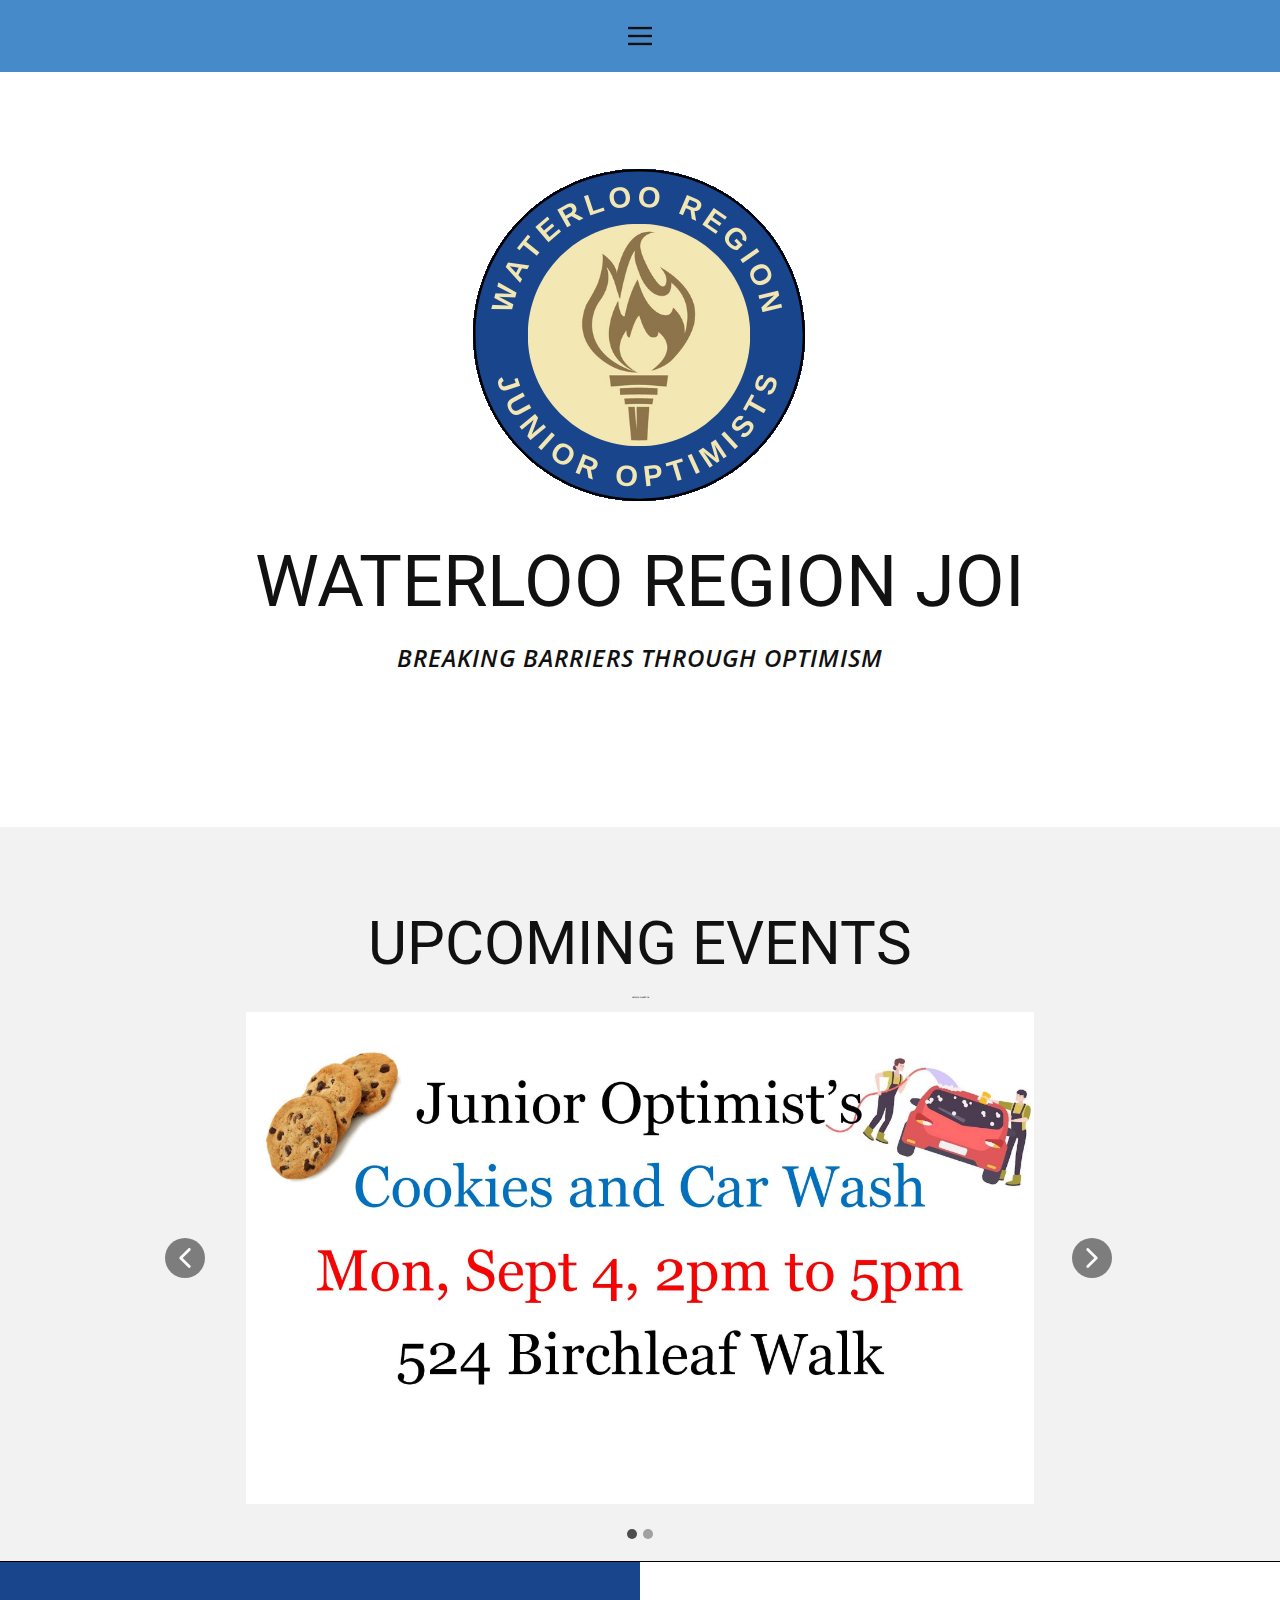
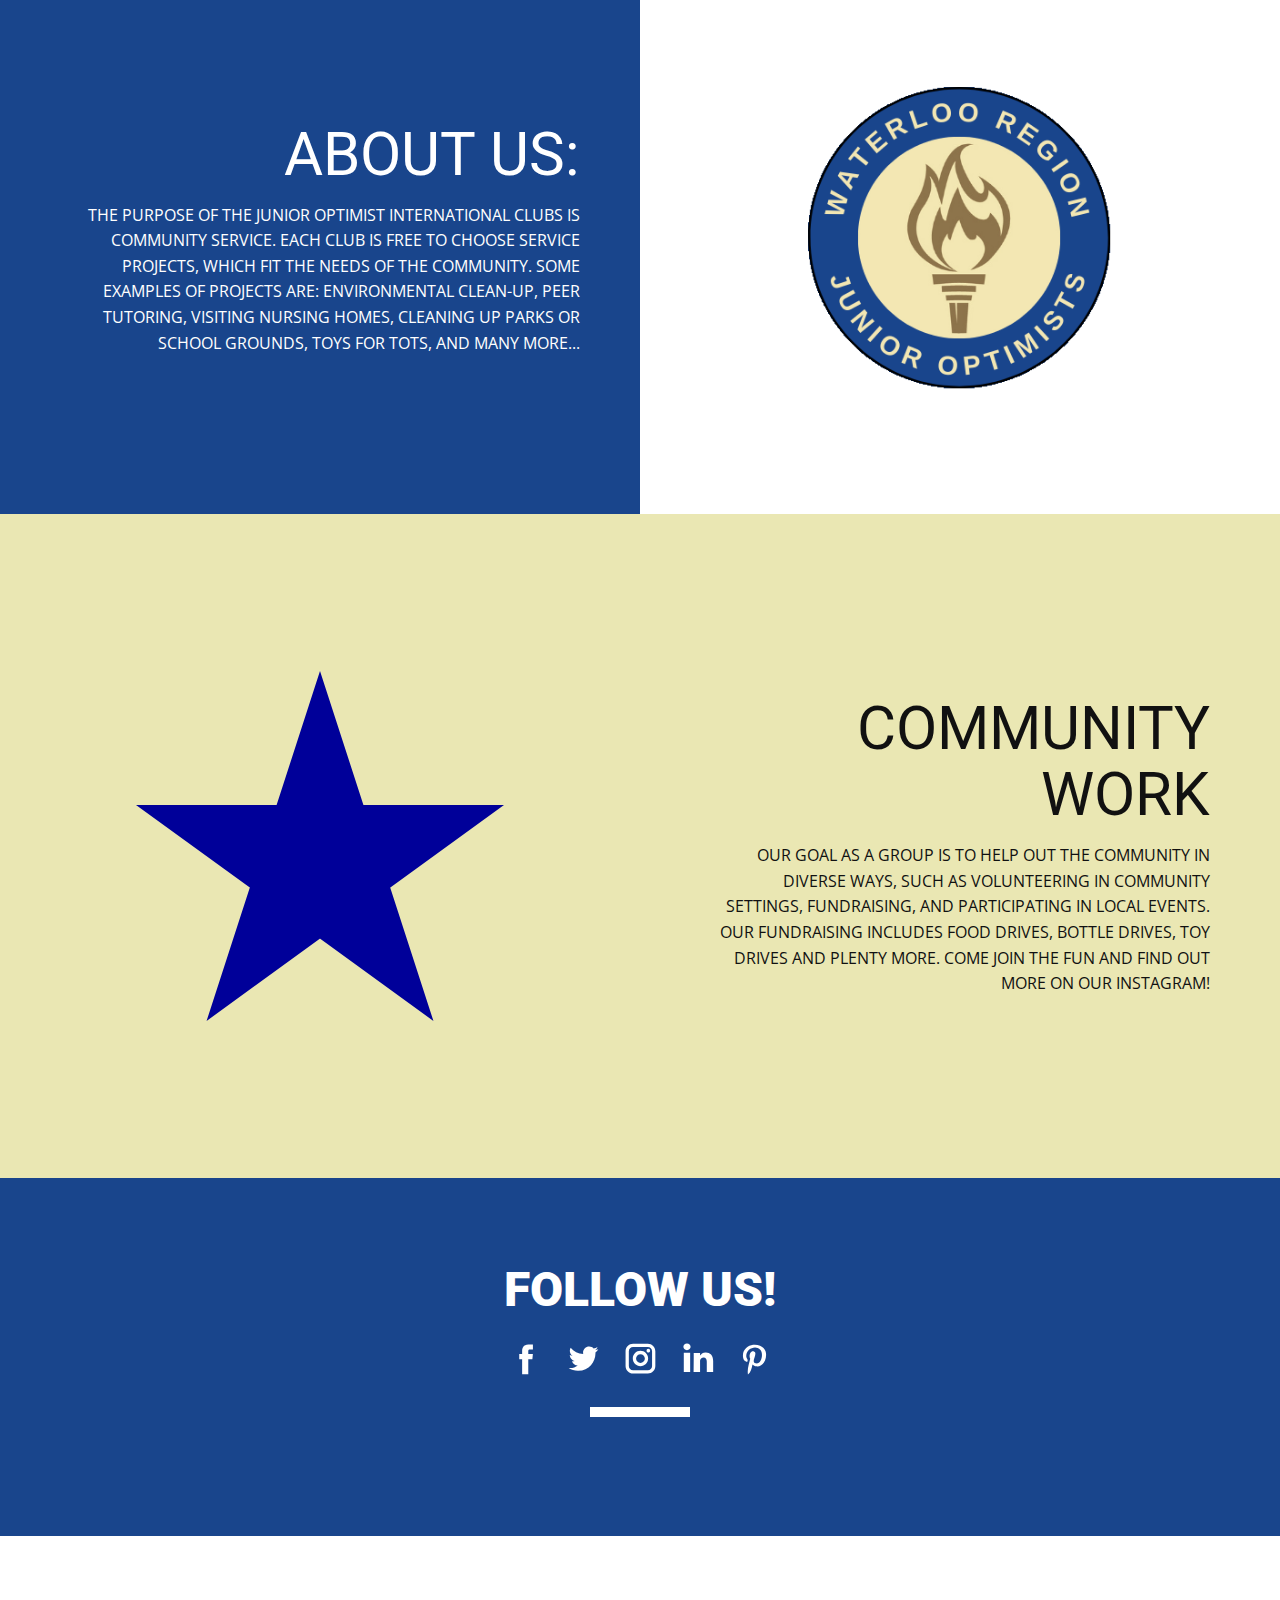
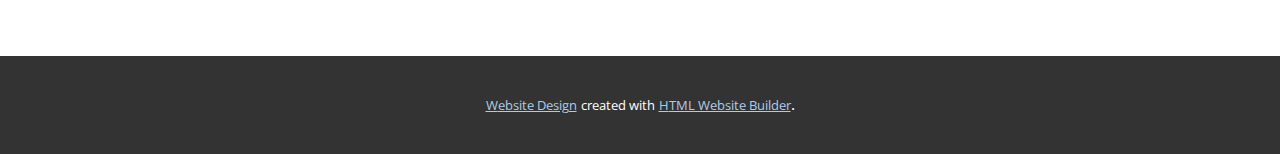
<file: Home.html>
<!DOCTYPE html>
<html style="font-size: 16px;" lang="en"><head>
    <meta name="viewport" content="width=device-width, initial-scale=1.0">
    <meta charset="utf-8">
    <meta name="keywords" content="Black, FRiday, 70%, off all, 01, Awesome Interiors, 02, Fresh and Creative, INSPIRED DESIGN.&nbsp;UNPARALLELED EXPERIENCE.EXEMPLARY SERVICE., Follow Us!, Sale50%, man outlet, Or just reach us right here, Let&amp;apos;s get social!">
    <meta name="description" content="">
    <title>Home</title>
    <link rel="stylesheet" href="nicepage.css" media="screen">
<link rel="stylesheet" href="Home.css" media="screen">
    <script class="u-script" type="text/javascript" src="jquery.js" defer=""></script>
    <script class="u-script" type="text/javascript" src="nicepage.js" defer=""></script>
    <meta name="generator" content="Nicepage 5.5.0, nicepage.com">
    <link id="u-theme-google-font" rel="stylesheet" href="https://fonts.googleapis.com/css?family=Roboto:100,100i,300,300i,400,400i,500,500i,700,700i,900,900i|Open+Sans:300,300i,400,400i,500,500i,600,600i,700,700i,800,800i">
    
    
    
    
    
    
    <script type="application/ld+json">{
		"@context": "http://schema.org",
		"@type": "Organization",
		"name": ""
}</script>
    <meta name="theme-color" content="#478ac9">
    <meta property="og:title" content="Home">
    <meta property="og:type" content="website">
  <meta data-intl-tel-input-cdn-path="intlTelInput/"></head>
  <body class="u-body u-overlap u-xl-mode" data-lang="en"><header class="u-clearfix u-header u-header" id="sec-b7b7"><div class="u-clearfix u-sheet u-valign-middle u-sheet-1">
        <nav class="u-align-left u-menu u-menu-hamburger u-offcanvas u-menu-1" data-responsive-from="XL">
          <div class="menu-collapse">
            <a class="u-button-style u-nav-link" href="#" style="padding: 4px 0px; font-size: calc(1em + 8px);">
              <svg class="u-svg-link" preserveAspectRatio="xMidYMin slice" viewBox="0 0 302 302" style="undefined"><use xmlns:xlink="http://www.w3.org/1999/xlink" xlink:href="#svg-5c50"></use></svg>
              <svg xmlns="http://www.w3.org/2000/svg" xmlns:xlink="http://www.w3.org/1999/xlink" version="1.1" id="svg-5c50" x="0px" y="0px" viewBox="0 0 302 302" style="enable-background:new 0 0 302 302;" xml:space="preserve" class="u-svg-content"><g><rect y="36" width="302" height="30"></rect><rect y="236" width="302" height="30"></rect><rect y="136" width="302" height="30"></rect>
</g><g></g><g></g><g></g><g></g><g></g><g></g><g></g><g></g><g></g><g></g><g></g><g></g><g></g><g></g><g></g></svg>
            </a>
          </div>
          <div class="u-nav-container">
            <ul class="u-nav u-unstyled u-nav-1"><li class="u-nav-item"><a class="u-button-style u-nav-link u-text-active-palette-1-base u-text-hover-palette-2-base" href="Home.html" style="padding: 10px 20px;">Home</a>
</li><li class="u-nav-item"><a class="u-button-style u-nav-link u-text-active-palette-1-base u-text-hover-palette-2-base" href="Car-Wash.html" style="padding: 10px 20px;">Car Wash</a>
</li><li class="u-nav-item"><a class="u-button-style u-nav-link u-text-active-palette-1-base u-text-hover-palette-2-base" href="Page-2.html" style="padding: 10px 20px;">Page 2</a>
</li></ul>
          </div>
          <div class="u-nav-container-collapse">
            <div class="u-align-center u-black u-container-style u-inner-container-layout u-opacity u-opacity-95 u-sidenav">
              <div class="u-inner-container-layout u-sidenav-overflow">
                <div class="u-menu-close"></div>
                <ul class="u-align-center u-nav u-popupmenu-items u-unstyled u-nav-2"><li class="u-nav-item"><a class="u-button-style u-nav-link" href="Home.html">Home</a>
</li><li class="u-nav-item"><a class="u-button-style u-nav-link" href="Car-Wash.html">Car Wash</a>
</li><li class="u-nav-item"><a class="u-button-style u-nav-link" href="Page-2.html">Page 2</a>
</li></ul>
              </div>
            </div>
            <div class="u-black u-menu-overlay u-opacity u-opacity-70"></div>
          </div>
        </nav>
      </div></header>
    <section class="u-align-center u-clearfix u-valign-middle-md u-valign-middle-xs u-section-1" id="carousel_4063">
      <div class="u-clearfix u-sheet u-valign-middle-md u-valign-middle-sm u-valign-middle-xs u-sheet-1">
        <img class="u-image u-image-contain u-image-default u-image-1" src="images/WRJOI_club_logo.png" alt="" data-image-width="334" data-image-height="336">
        <h1 class="u-align-center-lg u-align-center-md u-align-center-sm u-align-center-xs u-text u-title u-text-1">WATERLOO REGION JOI</h1>
        <p class="u-align-center-lg u-align-center-md u-align-center-sm u-align-center-xs u-large-text u-text u-text-variant u-text-2"> Breaking Barriers Through Optimism</p>
      </div>
    </section>
    <section class="u-align-center u-clearfix u-grey-5 u-section-2" id="sec-1947">
      <div class="u-clearfix u-sheet u-valign-middle-xs u-sheet-1">
        <h2 class="u-align-center u-text u-text-1">UPCOMING EVENTS</h2>
        <h2 class="u-text u-text-default u-text-2">Sample Headline</h2>
        <div class="u-carousel u-gallery u-gallery-slider u-layout-carousel u-lightbox u-no-transition u-show-text-on-hover u-gallery-1" id="carousel-f035" data-interval="5000" data-u-ride="carousel">
          <ol class="u-absolute-hcenter u-carousel-indicators u-carousel-indicators-1">
            <li data-u-target="#carousel-f035" data-u-slide-to="0" class="u-active u-grey-70 u-shape-circle" style="width: 10px; height: 10px;"></li>
            <li data-u-target="#carousel-f035" data-u-slide-to="1" class="u-grey-70 u-shape-circle" style="width: 10px; height: 10px;"></li>
          </ol>
          <div class="u-carousel-inner u-gallery-inner" role="listbox">
            <div class="u-active u-carousel-item u-effect-fade u-gallery-item u-carousel-item-1" data-href="#">
              <div class="u-back-slide" data-image-width="2800" data-image-height="1700">
                <img class="u-back-image u-expanded" src="images/cookiesandcarwash_00001.jpg">
              </div>
              <div class="u-align-center u-over-slide u-shading u-valign-bottom u-over-slide-1">
                <h3 class="u-gallery-heading">Sample Title</h3>
                <p class="u-gallery-text">Sample Text</p>
              </div>
            </div>
            <div class="u-carousel-item u-effect-fade u-gallery-item u-carousel-item-2" data-image-width="1920" data-image-height="1080">
              <div class="u-back-slide">
                <img class="u-back-image u-expanded" src="images/Addaheading.png">
              </div>
              <div class="u-align-center u-over-slide u-shading u-valign-bottom u-over-slide-2">
                <h3 class="u-gallery-heading"></h3>
                <p class="u-gallery-text"></p>
              </div>
              <style data-mode="XL"></style>
              <style data-mode="LG"></style>
              <style data-mode="MD"></style>
              <style data-mode="SM"></style>
              <style data-mode="XS"></style>
            </div>
          </div>
          <a class="u-absolute-vcenter u-carousel-control u-carousel-control-prev u-grey-70 u-icon-circle u-opacity u-opacity-70 u-spacing-10 u-text-white u-carousel-control-1" href="#carousel-f035" role="button" data-u-slide="prev">
            <span aria-hidden="true">
              <svg viewBox="0 0 451.847 451.847"><path d="M97.141,225.92c0-8.095,3.091-16.192,9.259-22.366L300.689,9.27c12.359-12.359,32.397-12.359,44.751,0
c12.354,12.354,12.354,32.388,0,44.748L173.525,225.92l171.903,171.909c12.354,12.354,12.354,32.391,0,44.744
c-12.354,12.365-32.386,12.365-44.745,0l-194.29-194.281C100.226,242.115,97.141,234.018,97.141,225.92z"></path></svg>
            </span>
            <span class="sr-only">
              <svg viewBox="0 0 451.847 451.847"><path d="M97.141,225.92c0-8.095,3.091-16.192,9.259-22.366L300.689,9.27c12.359-12.359,32.397-12.359,44.751,0
c12.354,12.354,12.354,32.388,0,44.748L173.525,225.92l171.903,171.909c12.354,12.354,12.354,32.391,0,44.744
c-12.354,12.365-32.386,12.365-44.745,0l-194.29-194.281C100.226,242.115,97.141,234.018,97.141,225.92z"></path></svg>
            </span>
          </a>
          <a class="u-absolute-vcenter u-carousel-control u-carousel-control-next u-grey-70 u-icon-circle u-opacity u-opacity-70 u-spacing-10 u-text-white u-carousel-control-2" href="#carousel-f035" role="button" data-u-slide="next">
            <span aria-hidden="true">
              <svg viewBox="0 0 451.846 451.847"><path d="M345.441,248.292L151.154,442.573c-12.359,12.365-32.397,12.365-44.75,0c-12.354-12.354-12.354-32.391,0-44.744
L278.318,225.92L106.409,54.017c-12.354-12.359-12.354-32.394,0-44.748c12.354-12.359,32.391-12.359,44.75,0l194.287,194.284
c6.177,6.18,9.262,14.271,9.262,22.366C354.708,234.018,351.617,242.115,345.441,248.292z"></path></svg>
            </span>
            <span class="sr-only">
              <svg viewBox="0 0 451.846 451.847"><path d="M345.441,248.292L151.154,442.573c-12.359,12.365-32.397,12.365-44.75,0c-12.354-12.354-12.354-32.391,0-44.744
L278.318,225.92L106.409,54.017c-12.354-12.359-12.354-32.394,0-44.748c12.354-12.359,32.391-12.359,44.75,0l194.287,194.284
c6.177,6.18,9.262,14.271,9.262,22.366C354.708,234.018,351.617,242.115,345.441,248.292z"></path></svg>
            </span>
          </a>
        </div>
      </div>
    </section>
    <section class="u-align-center u-black u-clearfix u-valign-middle u-section-3" id="carousel_c7f6">
      <div class="u-clearfix u-expanded-width u-gutter-0 u-layout-wrap u-layout-wrap-1">
        <div class="u-gutter-0 u-layout">
          <div class="u-layout-row">
            <div class="u-container-style u-custom-color-1 u-layout-cell u-left-cell u-size-30 u-layout-cell-1">
              <div class="u-container-layout u-valign-middle u-container-layout-1">
                <div class="u-clearfix u-expanded-width u-group-elements u-group-elements-1">
                  <h2 class="u-align-right u-text u-text-1"> ABOUT US:</h2>
                  <p class="u-align-right u-text u-text-2"> The purpose of the Junior Optimist International Clubs is community service. each club is free to choose service projects, which fit the needs of the community. Some examples of projects are: environmental clean-up, peer tutoring, visiting nursing homes, cleaning up parks or school grounds, Toys for tots, and many more...</p>
                </div>
              </div>
            </div>
            <div class="u-align-left u-container-style u-layout-cell u-right-cell u-size-30 u-white u-layout-cell-2">
              <div class="u-container-layout u-container-layout-2">
                <img class="u-image u-image-contain u-image-default u-image-1" src="images/WRJOI_club_logo.png" alt="" data-image-width="334" data-image-height="336">
              </div>
            </div>
          </div>
        </div>
      </div>
    </section>
    <section class="u-align-center u-black u-clearfix u-section-4" id="sec-2754">
      <div class="u-clearfix u-expanded-width u-gutter-0 u-layout-wrap u-layout-wrap-1">
        <div class="u-gutter-0 u-layout">
          <div class="u-layout-row">
            <div class="u-align-left u-container-style u-custom-color-2 u-layout-cell u-left-cell u-size-30 u-layout-cell-1">
              <div class="u-container-layout u-valign-middle u-container-layout-1">
                <img class="u-image u-image-contain u-image-default u-preserve-proportions u-image-1" src="images/Blue_star.svg" alt="" data-image-width="250" data-image-height="238">
              </div>
            </div>
            <div class="u-container-style u-custom-color-2 u-layout-cell u-right-cell u-size-30 u-layout-cell-2">
              <div class="u-container-layout u-valign-middle u-container-layout-2">
                <div class="u-clearfix u-group-elements u-group-elements-1">
                  <h2 class="u-align-right u-text u-text-1"> Community work</h2>
                  <p class="u-align-right u-text u-text-2"> Our goal as a group is to help out the community in diverse ways, such as volunteering in community settings, fundraising, and participating in local events. Our fundraising includes food drives, bottle drives, toy drives and plenty more. Come join the fun and find out more on our Instagram!</p>
                </div>
              </div>
            </div>
          </div>
        </div>
      </div>
    </section>
    <section class="u-align-center u-clearfix u-custom-color-1 u-section-5" id="carousel_4a18">
      <div class="u-clearfix u-sheet u-sheet-1">
        <h2 class="u-text u-text-1">Follow Us!</h2>
        <div class="u-social-icons u-spacing-20 u-social-icons-1">
          <a class="u-social-url" target="_blank" href=""><span class="u-icon u-icon-circle u-social-facebook u-social-icon u-icon-1">
          <svg class="u-svg-link" preserveAspectRatio="xMidYMin slice" viewBox="0 0 112 112" style=""><use xmlns:xlink="http://www.w3.org/1999/xlink" xlink:href="#svg-f107"></use></svg>
          <svg x="0px" y="0px" viewBox="0 0 112 112" id="svg-f107" class="u-svg-content"><path d="M75.5,28.8H65.4c-1.5,0-4,0.9-4,4.3v9.4h13.9l-1.5,15.8H61.4v45.1H42.8V58.3h-8.8V42.4h8.8V32.2 c0-7.4,3.4-18.8,18.8-18.8h13.8v15.4H75.5z"></path></svg>
        </span>
          </a>
          <a class="u-social-url" target="_blank" href=""><span class="u-icon u-icon-circle u-social-icon u-social-twitter u-icon-2">
          <svg class="u-svg-link" preserveAspectRatio="xMidYMin slice" viewBox="0 0 112 112" style=""><use xmlns:xlink="http://www.w3.org/1999/xlink" xlink:href="#svg-e140"></use></svg>
          <svg x="0px" y="0px" viewBox="0 0 112 112" id="svg-e140" class="u-svg-content"><path d="M92.2,38.2c0,0.8,0,1.6,0,2.3c0,24.3-18.6,52.4-52.6,52.4c-10.6,0.1-20.2-2.9-28.5-8.2 c1.4,0.2,2.9,0.2,4.4,0.2c8.7,0,16.7-2.9,23-7.9c-8.1-0.2-14.9-5.5-17.3-12.8c1.1,0.2,2.4,0.2,3.4,0.2c1.6,0,3.3-0.2,4.8-0.7 c-8.4-1.6-14.9-9.2-14.9-18c0-0.2,0-0.2,0-0.2c2.5,1.4,5.4,2.2,8.4,2.3c-5-3.3-8.3-8.9-8.3-15.4c0-3.4,1-6.5,2.5-9.2 c9.1,11.1,22.7,18.5,38,19.2c-0.2-1.4-0.4-2.8-0.4-4.3c0.1-10,8.3-18.2,18.5-18.2c5.4,0,10.1,2.2,13.5,5.7c4.3-0.8,8.1-2.3,11.7-4.5 c-1.4,4.3-4.3,7.9-8.1,10.1c3.7-0.4,7.3-1.4,10.6-2.9C98.9,32.3,95.7,35.5,92.2,38.2z"></path></svg>
        </span>
          </a>
          <a class="u-social-url" target="_blank" href=""><span class="u-icon u-icon-circle u-social-icon u-social-instagram u-icon-3">
          <svg class="u-svg-link" preserveAspectRatio="xMidYMin slice" viewBox="0 0 112 112" style=""><use xmlns:xlink="http://www.w3.org/1999/xlink" xlink:href="#svg-4718"></use></svg>
          <svg x="0px" y="0px" viewBox="0 0 112 112" id="svg-4718" class="u-svg-content"><path d="M55.9,32.9c-12.8,0-23.2,10.4-23.2,23.2s10.4,23.2,23.2,23.2s23.2-10.4,23.2-23.2S68.7,32.9,55.9,32.9z M55.9,69.4c-7.4,0-13.3-6-13.3-13.3c-0.1-7.4,6-13.3,13.3-13.3s13.3,6,13.3,13.3C69.3,63.5,63.3,69.4,55.9,69.4z"></path><path d="M79.7,26.8c-3,0-5.4,2.5-5.4,5.4s2.5,5.4,5.4,5.4c3,0,5.4-2.5,5.4-5.4S82.7,26.8,79.7,26.8z"></path><path d="M78.2,11H33.5C21,11,10.8,21.3,10.8,33.7v44.7c0,12.6,10.2,22.8,22.7,22.8h44.7c12.6,0,22.7-10.2,22.7-22.7 V33.7C100.8,21.1,90.6,11,78.2,11z M91,78.4c0,7.1-5.8,12.8-12.8,12.8H33.5c-7.1,0-12.8-5.8-12.8-12.8V33.7 c0-7.1,5.8-12.8,12.8-12.8h44.7c7.1,0,12.8,5.8,12.8,12.8V78.4z"></path></svg>
        </span>
          </a>
          <a class="u-social-url" target="_blank" href="#"><span class="u-icon u-icon-circle u-social-icon u-social-linkedin u-icon-4">
          <svg class="u-svg-link" preserveAspectRatio="xMidYMin slice" viewBox="0 0 112 112" style=""><use xmlns:xlink="http://www.w3.org/1999/xlink" xlink:href="#svg-438b"></use></svg>
          <svg x="0px" y="0px" viewBox="0 0 112 112" id="svg-438b" class="u-svg-content"><path d="M33.8,96.8H14.5v-58h19.3V96.8z M24.1,30.9L24.1,30.9c-6.6,0-10.8-4.5-10.8-10.1c0-5.8,4.3-10.1,10.9-10.1 S34.9,15,35.1,20.8C35.1,26.4,30.8,30.9,24.1,30.9z M103.3,96.8H84.1v-31c0-7.8-2.7-13.1-9.8-13.1c-5.3,0-8.5,3.6-9.9,7.1 c-0.6,1.3-0.6,3-0.6,4.8V97H44.5c0,0,0.3-52.6,0-58h19.3v8.2c2.6-3.9,7.2-9.6,17.4-9.6c12.7,0,22.2,8.4,22.2,26.1V96.8z"></path></svg>
        </span>
          </a>
          <a class="u-social-url" target="_blank" href="#"><span class="u-icon u-icon-circle u-social-icon u-social-pinterest u-icon-5">
          <svg class="u-svg-link" preserveAspectRatio="xMidYMin slice" viewBox="0 0 112 112" style=""><use xmlns:xlink="http://www.w3.org/1999/xlink" xlink:href="#svg-3428"></use></svg>
          <svg x="0px" y="0px" viewBox="0 0 112 112" id="svg-3428" class="u-svg-content"><path d="M61.9,79.8c-5.5-0.3-7.8-3.1-12-5.8c-2.3,12.4-5.4,24.3-13.8,30.5c-2.6-18.7,3.8-32.8,6.9-47.7 c-5.1-8.7,0.7-26.2,11.5-21.9c13.5,5.4-11.6,32.3,5.1,35.7c17.6,3.5,24.7-30.5,13.8-41.4c-15.7-16.1-45.7-0.5-42,22.3 c0.9,5.6,6.7,7.2,2.3,15c-10.1-2.2-13-10.2-12.7-20.7c0.6-17.3,15.5-29.3,30.5-31.1c19-2.2,36.8,6.9,39.2,24.7 C93.4,59.5,82.3,81.3,61.9,79.8z"></path></svg>
        </span>
          </a>
        </div>
        <div class="u-border-10 u-border-white u-line u-line-horizontal u-line-1"></div>
      </div>
    </section>
    <style class="u-overlap-style">.u-overlap:not(.u-sticky-scroll) .u-header {
background-color: #478ac9 !important
}</style>
    
    
    <footer class="u-align-center u-clearfix u-footer u-white u-footer" id="sec-76c3"><div class="u-clearfix u-sheet u-sheet-1"></div></footer>
    <section class="u-backlink u-clearfix u-grey-80">
      <a class="u-link" href="https://nicepage.com/website-design" target="_blank">
        <span>Website Design</span>
      </a>
      <p class="u-text">
        <span>created with</span>
      </p>
      <a class="u-link" href="https://nicepage.com/html-website-builder" target="_blank">
        <span>HTML Website Builder</span>
      </a>. 
    </section>
  
</body></html>
</file>
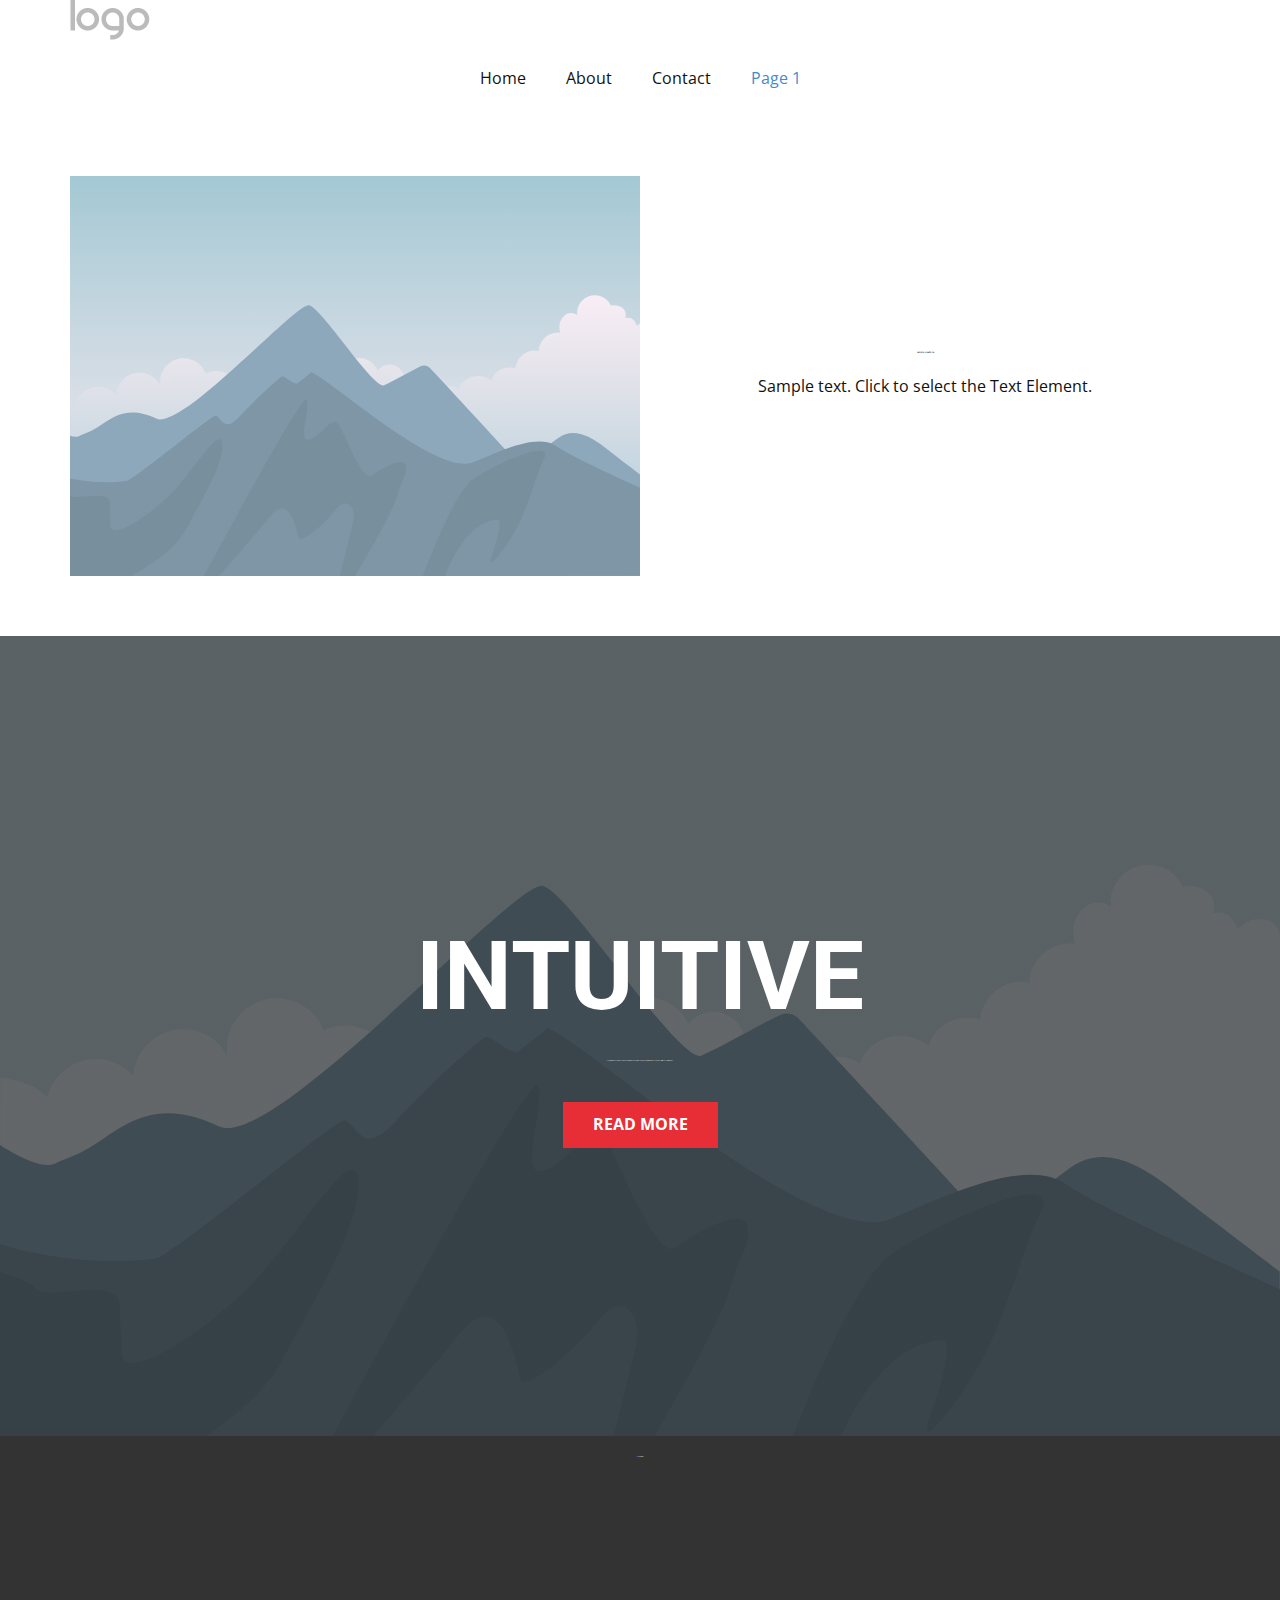
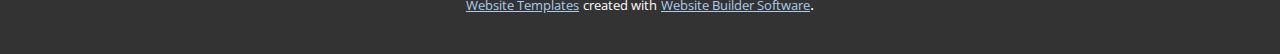
<file: Page-1.html>
<!DOCTYPE html>
<html style="font-size: 16px;" lang="en"><head>
    <meta name="viewport" content="width=device-width, initial-scale=1.0">
    <meta charset="utf-8">
    <meta name="keywords" content="INTUITIVE">
    <meta name="description" content="">
    <title>Page 1</title>
    <link rel="stylesheet" href="nicepage.css" media="screen">
<link rel="stylesheet" href="Page-1.css" media="screen">
    <script class="u-script" type="text/javascript" src="jquery-1.9.1.min.js" defer=""></script>
    <script class="u-script" type="text/javascript" src="nicepage.js" defer=""></script>
    <meta name="generator" content="Nicepage 5.5.0, nicepage.com">
    <link id="u-theme-google-font" rel="stylesheet" href="https://fonts.googleapis.com/css?family=Roboto:100,100i,300,300i,400,400i,500,500i,700,700i,900,900i|Open+Sans:300,300i,400,400i,500,500i,600,600i,700,700i,800,800i">
    
    
    
    <script type="application/ld+json">{
		"@context": "http://schema.org",
		"@type": "Organization",
		"name": "",
		"logo": "images/default-logo.png"
}</script>
    <meta name="theme-color" content="#478ac9">
    <meta property="og:title" content="Page 1">
    <meta property="og:type" content="website">
  <meta data-intl-tel-input-cdn-path="intlTelInput/"></head>
  <body class="u-body u-xl-mode" data-lang="en"><header class="u-clearfix u-header u-header" id="sec-9942"><div class="u-clearfix u-sheet u-valign-middle u-sheet-1">
        <a href="https://nicepage.com" class="u-image u-logo u-image-1">
          <img src="images/default-logo.png" class="u-logo-image u-logo-image-1">
        </a>
        <nav class="u-menu u-menu-dropdown u-offcanvas u-menu-1">
          <div class="menu-collapse" style="font-size: 1rem; letter-spacing: 0px;">
            <a class="u-button-style u-custom-left-right-menu-spacing u-custom-padding-bottom u-custom-top-bottom-menu-spacing u-nav-link u-text-active-palette-1-base u-text-hover-palette-2-base" href="#">
              <svg class="u-svg-link" viewBox="0 0 24 24"><use xlink:href="#menu-hamburger"></use></svg>
              <svg class="u-svg-content" version="1.1" id="menu-hamburger" viewBox="0 0 16 16" x="0px" y="0px" xmlns:xlink="http://www.w3.org/1999/xlink" xmlns="http://www.w3.org/2000/svg"><g><rect y="1" width="16" height="2"></rect><rect y="7" width="16" height="2"></rect><rect y="13" width="16" height="2"></rect>
</g></svg>
            </a>
          </div>
          <div class="u-nav-container">
            <ul class="u-nav u-unstyled u-nav-1"><li class="u-nav-item"><a class="u-button-style u-nav-link u-text-active-palette-1-base u-text-hover-palette-2-base" href="Home.html" style="padding: 10px 20px;">Home</a>
</li><li class="u-nav-item"><a class="u-button-style u-nav-link u-text-active-palette-1-base u-text-hover-palette-2-base" href="About.html" style="padding: 10px 20px;">About</a>
</li><li class="u-nav-item"><a class="u-button-style u-nav-link u-text-active-palette-1-base u-text-hover-palette-2-base" href="Contact.html" style="padding: 10px 20px;">Contact</a>
</li><li class="u-nav-item"><a class="u-button-style u-nav-link u-text-active-palette-1-base u-text-hover-palette-2-base" href="Page-1.html" style="padding: 10px 20px;">Page 1</a>
</li></ul>
          </div>
          <div class="u-nav-container-collapse">
            <div class="u-black u-container-style u-inner-container-layout u-opacity u-opacity-95 u-sidenav">
              <div class="u-inner-container-layout u-sidenav-overflow">
                <div class="u-menu-close"></div>
                <ul class="u-align-center u-nav u-popupmenu-items u-unstyled u-nav-2"><li class="u-nav-item"><a class="u-button-style u-nav-link" href="Home.html">Home</a>
</li><li class="u-nav-item"><a class="u-button-style u-nav-link" href="About.html">About</a>
</li><li class="u-nav-item"><a class="u-button-style u-nav-link" href="Contact.html">Contact</a>
</li><li class="u-nav-item"><a class="u-button-style u-nav-link" href="Page-1.html">Page 1</a>
</li></ul>
              </div>
            </div>
            <div class="u-black u-menu-overlay u-opacity u-opacity-70"></div>
          </div>
        </nav>
      </div></header>
    <section class="u-clearfix u-section-1" id="sec-70f8">
      <div class="u-clearfix u-sheet u-sheet-1">
        <div class="u-clearfix u-expanded-width u-layout-wrap u-layout-wrap-1">
          <div class="u-layout">
            <div class="u-layout-row">
              <div class="u-container-style u-image u-layout-cell u-size-30 u-image-1" data-image-width="400" data-image-height="265">
                <div class="u-container-layout u-container-layout-1"></div>
              </div>
              <div class="u-container-align-center u-container-style u-layout-cell u-size-30 u-layout-cell-2">
                <div class="u-container-layout u-valign-middle u-container-layout-2">
                  <h2 class="u-align-center u-text u-text-default u-text-1">Sample Headline</h2>
                  <p class="u-align-center u-text u-text-default u-text-2">Sample text. Click to select the Text Element.</p>
                </div>
              </div>
            </div>
          </div>
        </div>
      </div>
    </section>
    <section class="u-align-center u-clearfix u-image u-shading u-section-2" src="" data-image-width="256" data-image-height="256" id="sec-e56a">
      <div class="u-clearfix u-sheet u-valign-middle u-sheet-1">
        <h1 class="u-text u-text-default u-title u-text-1">INTUITIVE</h1>
        <p class="u-large-text u-text u-text-default u-text-variant u-text-2">Sample text. Lorem ipsum dolor sit amet, consectetur adipiscing elit nullam nunc justo sagittis suscipit ultrices.</p>
        <a href="#" class="u-btn u-button-style u-palette-2-base u-btn-1">Read More</a>
      </div>
    </section>
    
    
    <footer class="u-align-center u-clearfix u-footer u-grey-80 u-footer" id="sec-fa9b"><div class="u-clearfix u-sheet u-sheet-1">
        <p class="u-small-text u-text u-text-variant u-text-1">Sample text. Click to select the Text Element.</p>
      </div></footer>
    <section class="u-backlink u-clearfix u-grey-80">
      <a class="u-link" href="https://nicepage.com/website-templates" target="_blank">
        <span>Website Templates</span>
      </a>
      <p class="u-text">
        <span>created with</span>
      </p>
      <a class="u-link" href="" target="_blank">
        <span>Website Builder Software</span>
      </a>. 
    </section>
  
</body></html>
</file>
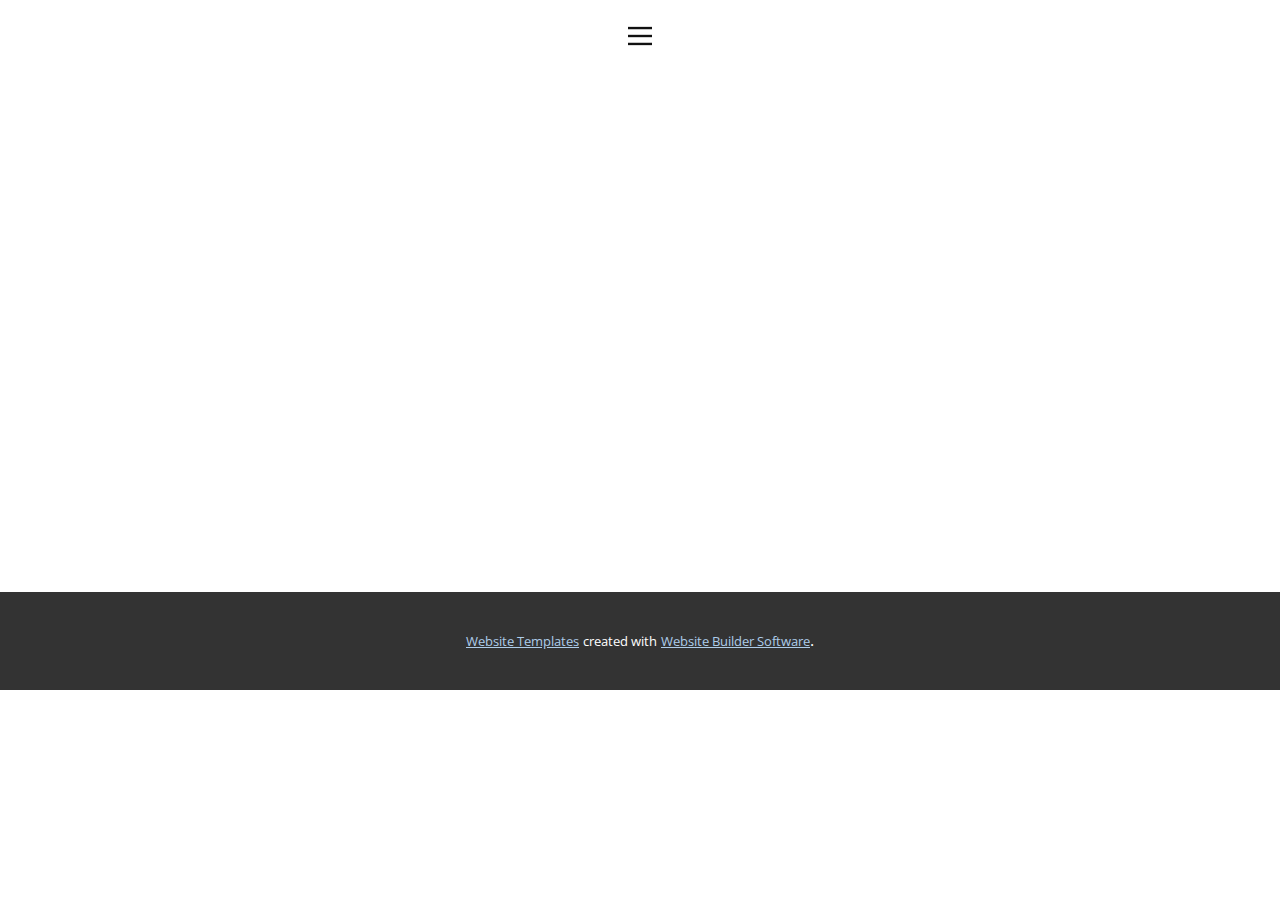
<file: Page-2.html>
<!DOCTYPE html>
<html style="font-size: 16px;" lang="en"><head>
    <meta name="viewport" content="width=device-width, initial-scale=1.0">
    <meta charset="utf-8">
    <meta name="keywords" content="">
    <meta name="description" content="">
    <title>Page 2</title>
    <link rel="stylesheet" href="nicepage.css" media="screen">
<link rel="stylesheet" href="Page-2.css" media="screen">
    <script class="u-script" type="text/javascript" src="jquery.js" defer=""></script>
    <script class="u-script" type="text/javascript" src="nicepage.js" defer=""></script>
    <meta name="generator" content="Nicepage 5.5.0, nicepage.com">
    <link id="u-theme-google-font" rel="stylesheet" href="https://fonts.googleapis.com/css?family=Roboto:100,100i,300,300i,400,400i,500,500i,700,700i,900,900i|Open+Sans:300,300i,400,400i,500,500i,600,600i,700,700i,800,800i">
    
    
    <script type="application/ld+json">{
		"@context": "http://schema.org",
		"@type": "Organization",
		"name": ""
}</script>
    <meta name="theme-color" content="#478ac9">
    <meta property="og:title" content="Page 2">
    <meta property="og:type" content="website">
  <meta data-intl-tel-input-cdn-path="intlTelInput/"></head>
  <body class="u-body u-xl-mode" data-lang="en"><header class="u-clearfix u-header u-header" id="sec-b7b7"><div class="u-clearfix u-sheet u-valign-middle u-sheet-1">
        <nav class="u-align-left u-menu u-menu-hamburger u-offcanvas u-menu-1" data-responsive-from="XL">
          <div class="menu-collapse">
            <a class="u-button-style u-nav-link" href="#" style="padding: 4px 0px; font-size: calc(1em + 8px);">
              <svg class="u-svg-link" preserveAspectRatio="xMidYMin slice" viewBox="0 0 302 302" style="undefined"><use xmlns:xlink="http://www.w3.org/1999/xlink" xlink:href="#svg-5c50"></use></svg>
              <svg xmlns="http://www.w3.org/2000/svg" xmlns:xlink="http://www.w3.org/1999/xlink" version="1.1" id="svg-5c50" x="0px" y="0px" viewBox="0 0 302 302" style="enable-background:new 0 0 302 302;" xml:space="preserve" class="u-svg-content"><g><rect y="36" width="302" height="30"></rect><rect y="236" width="302" height="30"></rect><rect y="136" width="302" height="30"></rect>
</g><g></g><g></g><g></g><g></g><g></g><g></g><g></g><g></g><g></g><g></g><g></g><g></g><g></g><g></g><g></g></svg>
            </a>
          </div>
          <div class="u-nav-container">
            <ul class="u-nav u-unstyled u-nav-1"><li class="u-nav-item"><a class="u-button-style u-nav-link u-text-active-palette-1-base u-text-hover-palette-2-base" href="Home.html" style="padding: 10px 20px;">Home</a>
</li><li class="u-nav-item"><a class="u-button-style u-nav-link u-text-active-palette-1-base u-text-hover-palette-2-base" href="Car-Wash.html" style="padding: 10px 20px;">Car Wash</a>
</li><li class="u-nav-item"><a class="u-button-style u-nav-link u-text-active-palette-1-base u-text-hover-palette-2-base" href="Page-2.html" style="padding: 10px 20px;">Page 2</a>
</li></ul>
          </div>
          <div class="u-nav-container-collapse">
            <div class="u-align-center u-black u-container-style u-inner-container-layout u-opacity u-opacity-95 u-sidenav">
              <div class="u-inner-container-layout u-sidenav-overflow">
                <div class="u-menu-close"></div>
                <ul class="u-align-center u-nav u-popupmenu-items u-unstyled u-nav-2"><li class="u-nav-item"><a class="u-button-style u-nav-link" href="Home.html">Home</a>
</li><li class="u-nav-item"><a class="u-button-style u-nav-link" href="Car-Wash.html">Car Wash</a>
</li><li class="u-nav-item"><a class="u-button-style u-nav-link" href="Page-2.html">Page 2</a>
</li></ul>
              </div>
            </div>
            <div class="u-black u-menu-overlay u-opacity u-opacity-70"></div>
          </div>
        </nav>
      </div></header>
    <section class="u-clearfix u-section-1" id="sec-d665">
      <div class="u-clearfix u-sheet u-sheet-1"></div>
    </section>
    
    
    <footer class="u-align-center u-clearfix u-footer u-white u-footer" id="sec-76c3"><div class="u-clearfix u-sheet u-sheet-1"></div></footer>
    <section class="u-backlink u-clearfix u-grey-80">
      <a class="u-link" href="https://nicepage.com/website-templates" target="_blank">
        <span>Website Templates</span>
      </a>
      <p class="u-text">
        <span>created with</span>
      </p>
      <a class="u-link" href="" target="_blank">
        <span>Website Builder Software</span>
      </a>. 
    </section>
  
</body></html>
</file>
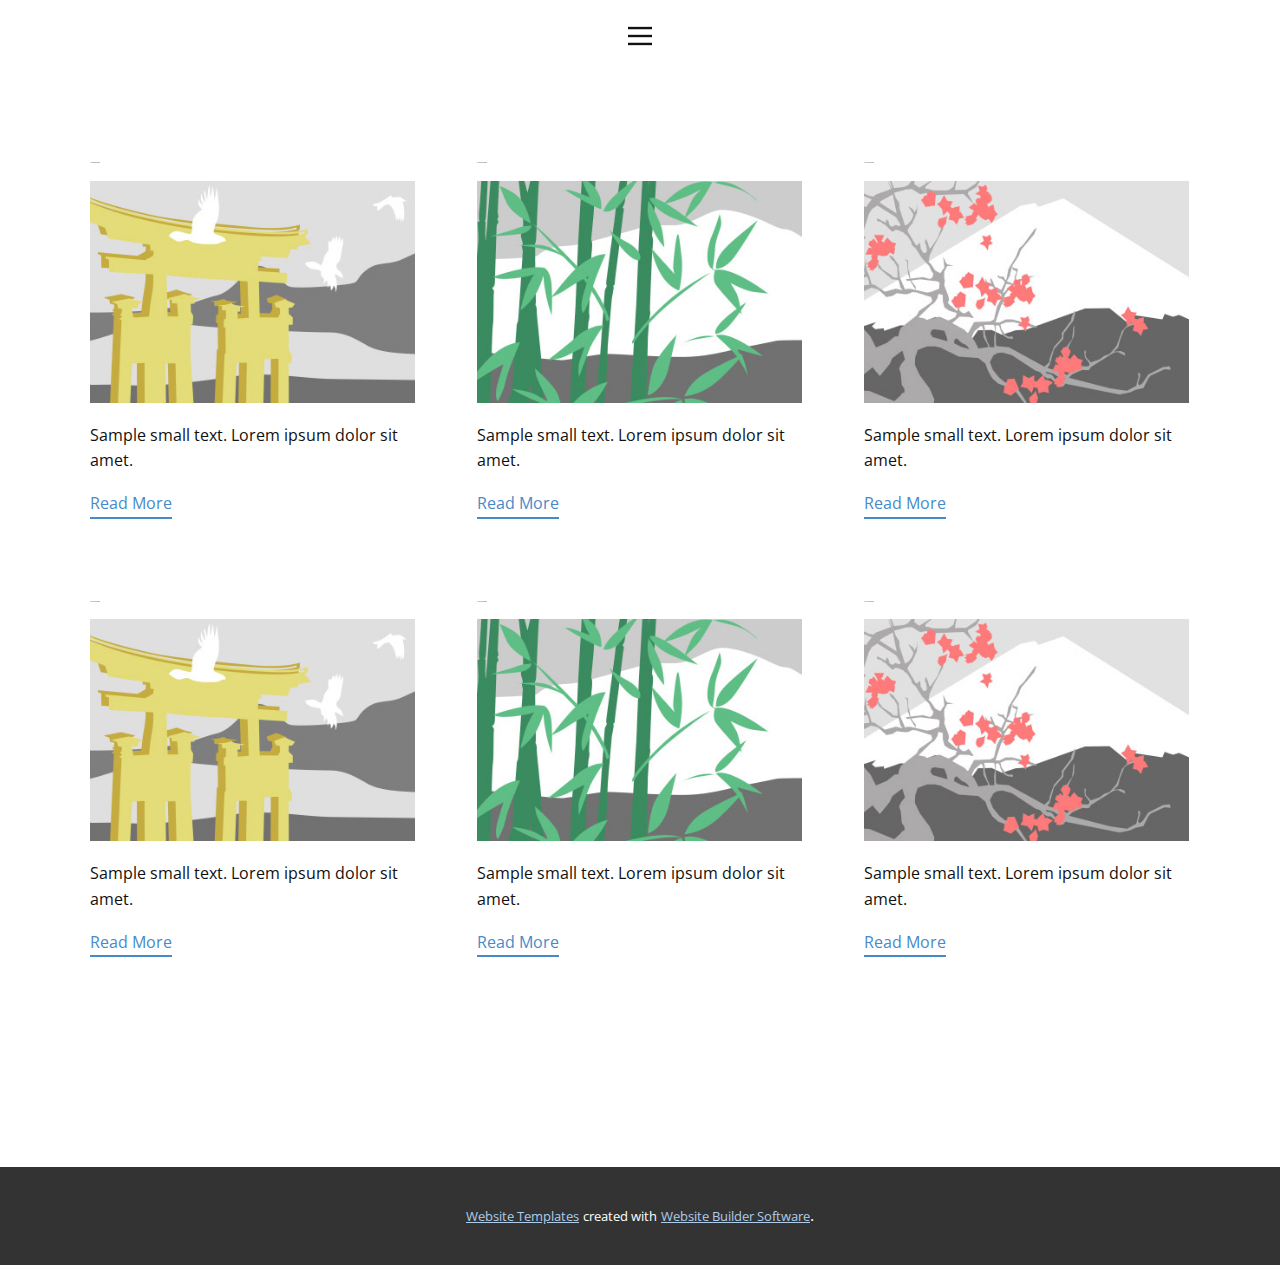
<file: blog/blog.html>
<!DOCTYPE html>
<html style="font-size: 16px;" lang="en"><head>
    <meta name="viewport" content="width=device-width, initial-scale=1.0">
    <meta charset="utf-8">
    <meta name="keywords" content="">
    <meta name="description" content="">
    <title>Blog Template</title>
    <link rel="stylesheet" href="../nicepage.css" media="screen">
<link rel="stylesheet" href="../Blog-Template.css" media="screen">
    <script class="u-script" type="text/javascript" src="../jquery.js" defer=""></script>
    <script class="u-script" type="text/javascript" src="../nicepage.js" defer=""></script>
    <meta name="generator" content="Nicepage 5.5.0, nicepage.com">
    <link id="u-theme-google-font" rel="stylesheet" href="https://fonts.googleapis.com/css?family=Roboto:100,100i,300,300i,400,400i,500,500i,700,700i,900,900i|Open+Sans:300,300i,400,400i,500,500i,600,600i,700,700i,800,800i">
    
    
    <script type="application/ld+json">{
		"@context": "http://schema.org",
		"@type": "Organization",
		"name": ""
}</script>
    <meta name="theme-color" content="#478ac9">
  <meta data-intl-tel-input-cdn-path="intlTelInput/"></head>
  <body class="u-body u-xl-mode" data-lang="en"><header class="u-clearfix u-header u-header" id="sec-b7b7"><div class="u-clearfix u-sheet u-valign-middle u-sheet-1">
        <nav class="u-align-left u-menu u-menu-hamburger u-offcanvas u-menu-1" data-responsive-from="XL">
          <div class="menu-collapse">
            <a class="u-button-style u-nav-link" href="#" style="padding: 4px 0px; font-size: calc(1em + 8px);">
              <svg class="u-svg-link" preserveAspectRatio="xMidYMin slice" viewBox="0 0 302 302" style="undefined"><use xmlns:xlink="http://www.w3.org/1999/xlink" xlink:href="#svg-5c50"></use></svg>
              <svg xmlns="http://www.w3.org/2000/svg" xmlns:xlink="http://www.w3.org/1999/xlink" version="1.1" id="svg-5c50" x="0px" y="0px" viewBox="0 0 302 302" style="enable-background:new 0 0 302 302;" xml:space="preserve" class="u-svg-content"><g><rect y="36" width="302" height="30"></rect><rect y="236" width="302" height="30"></rect><rect y="136" width="302" height="30"></rect>
</g><g></g><g></g><g></g><g></g><g></g><g></g><g></g><g></g><g></g><g></g><g></g><g></g><g></g><g></g><g></g></svg>
            </a>
          </div>
          <div class="u-nav-container">
            <ul class="u-nav u-unstyled u-nav-1"><li class="u-nav-item"><a class="u-button-style u-nav-link u-text-active-palette-1-base u-text-hover-palette-2-base" href="../Home.html" style="padding: 10px 20px;">Home</a>
</li><li class="u-nav-item"><a class="u-button-style u-nav-link u-text-active-palette-1-base u-text-hover-palette-2-base" href="../Car-Wash.html" style="padding: 10px 20px;">Car Wash</a>
</li><li class="u-nav-item"><a class="u-button-style u-nav-link u-text-active-palette-1-base u-text-hover-palette-2-base" href="../Page-2.html" style="padding: 10px 20px;">Page 2</a>
</li></ul>
          </div>
          <div class="u-nav-container-collapse">
            <div class="u-align-center u-black u-container-style u-inner-container-layout u-opacity u-opacity-95 u-sidenav">
              <div class="u-inner-container-layout u-sidenav-overflow">
                <div class="u-menu-close"></div>
                <ul class="u-align-center u-nav u-popupmenu-items u-unstyled u-nav-2"><li class="u-nav-item"><a class="u-button-style u-nav-link" href="../Home.html">Home</a>
</li><li class="u-nav-item"><a class="u-button-style u-nav-link" href="../Car-Wash.html">Car Wash</a>
</li><li class="u-nav-item"><a class="u-button-style u-nav-link" href="../Page-2.html">Page 2</a>
</li></ul>
              </div>
            </div>
            <div class="u-black u-menu-overlay u-opacity u-opacity-70"></div>
          </div>
        </nav>
      </div></header>
    <section class="u-clearfix u-section-1" id="sec-6f3f">
      <div class="u-clearfix u-sheet u-valign-middle u-sheet-1"><!--blog--><!--blog_options_json--><!--{"type":"Recent","source":"","tags":"","count":""}--><!--/blog_options_json-->
        <div class="u-blog u-expanded-width u-repeater u-repeater-1"><!--blog_post-->
          <div class="u-blog-post u-container-style u-repeater-item u-white u-repeater-item-1">
            <div class="u-container-layout u-similar-container u-valign-top u-container-layout-1"><!--blog_post_header-->
              <h4 class="u-blog-control u-text u-text-1">
                <a class="u-post-header-link" href="../blog/post-5.html">Post 6 Headline</a>
              </h4><!--/blog_post_header--><!--blog_post_image-->
              <a class="u-post-header-link" href="../blog/post-5.html"><img alt="" class="u-blog-control u-expanded-width u-image u-image-default u-image-1" src="../images/8ad73f3c.jpeg"></a><!--/blog_post_image--><!--blog_post_content-->
              <div class="u-blog-control u-post-content u-text u-text-2 fr-view">Sample small text. Lorem ipsum dolor sit amet.</div><!--/blog_post_content--><!--blog_post_readmore-->
              <a href="../blog/post-5.html" class="u-blog-control u-border-2 u-border-palette-1-base u-btn u-btn-rectangle u-button-style u-none u-btn-1"><!--blog_post_readmore_content--><!--options_json--><!--{"content":"","defaultValue":"Read More"}--><!--/options_json-->Read More<!--/blog_post_readmore_content--></a><!--/blog_post_readmore-->
            </div>
          </div><div class="u-blog-post u-container-style u-repeater-item u-video-cover u-white">
            <div class="u-container-layout u-similar-container u-valign-top u-container-layout-2"><!--blog_post_header-->
              <h4 class="u-blog-control u-text u-text-3">
                <a class="u-post-header-link" href="../blog/post-4.html">Post 5 Headline</a>
              </h4><!--/blog_post_header--><!--blog_post_image-->
              <a class="u-post-header-link" href="../blog/post-4.html"><img alt="" class="u-blog-control u-expanded-width u-image u-image-default u-image-2" src="../images/68f64b9d.jpeg"></a><!--/blog_post_image--><!--blog_post_content-->
              <div class="u-blog-control u-post-content u-text u-text-4 fr-view">Sample small text. Lorem ipsum dolor sit amet.</div><!--/blog_post_content--><!--blog_post_readmore-->
              <a href="../blog/post-4.html" class="u-blog-control u-border-2 u-border-palette-1-base u-btn u-btn-rectangle u-button-style u-none u-btn-2"><!--blog_post_readmore_content--><!--options_json--><!--{"content":"","defaultValue":"Read More"}--><!--/options_json-->Read More<!--/blog_post_readmore_content--></a><!--/blog_post_readmore-->
            </div>
          </div><div class="u-blog-post u-container-style u-repeater-item u-video-cover u-white">
            <div class="u-container-layout u-similar-container u-valign-top u-container-layout-3"><!--blog_post_header-->
              <h4 class="u-blog-control u-text u-text-5">
                <a class="u-post-header-link" href="../blog/post-3.html">Post 4 Headline</a>
              </h4><!--/blog_post_header--><!--blog_post_image-->
              <a class="u-post-header-link" href="../blog/post-3.html"><img alt="" class="u-blog-control u-expanded-width u-image u-image-default u-image-3" src="../images/0fd3416c.jpeg"></a><!--/blog_post_image--><!--blog_post_content-->
              <div class="u-blog-control u-post-content u-text u-text-6 fr-view">Sample small text. Lorem ipsum dolor sit amet.</div><!--/blog_post_content--><!--blog_post_readmore-->
              <a href="../blog/post-3.html" class="u-blog-control u-border-2 u-border-palette-1-base u-btn u-btn-rectangle u-button-style u-none u-btn-3"><!--blog_post_readmore_content--><!--options_json--><!--{"content":"","defaultValue":"Read More"}--><!--/options_json-->Read More<!--/blog_post_readmore_content--></a><!--/blog_post_readmore-->
            </div>
          </div><div class="u-blog-post u-container-style u-repeater-item u-white u-repeater-item-1">
            <div class="u-container-layout u-similar-container u-valign-top u-container-layout-1"><!--blog_post_header-->
              <h4 class="u-blog-control u-text u-text-1">
                <a class="u-post-header-link" href="../blog/post-2.html">Post 3 Headline</a>
              </h4><!--/blog_post_header--><!--blog_post_image-->
              <a class="u-post-header-link" href="../blog/post-2.html"><img alt="" class="u-blog-control u-expanded-width u-image u-image-default u-image-1" src="../images/8ad73f3c.jpeg"></a><!--/blog_post_image--><!--blog_post_content-->
              <div class="u-blog-control u-post-content u-text u-text-2 fr-view">Sample small text. Lorem ipsum dolor sit amet.</div><!--/blog_post_content--><!--blog_post_readmore-->
              <a href="../blog/post-2.html" class="u-blog-control u-border-2 u-border-palette-1-base u-btn u-btn-rectangle u-button-style u-none u-btn-1"><!--blog_post_readmore_content--><!--options_json--><!--{"content":"","defaultValue":"Read More"}--><!--/options_json-->Read More<!--/blog_post_readmore_content--></a><!--/blog_post_readmore-->
            </div>
          </div><div class="u-blog-post u-container-style u-repeater-item u-video-cover u-white">
            <div class="u-container-layout u-similar-container u-valign-top u-container-layout-2"><!--blog_post_header-->
              <h4 class="u-blog-control u-text u-text-3">
                <a class="u-post-header-link" href="../blog/post-1.html">Post 2 Headline</a>
              </h4><!--/blog_post_header--><!--blog_post_image-->
              <a class="u-post-header-link" href="../blog/post-1.html"><img alt="" class="u-blog-control u-expanded-width u-image u-image-default u-image-2" src="../images/68f64b9d.jpeg"></a><!--/blog_post_image--><!--blog_post_content-->
              <div class="u-blog-control u-post-content u-text u-text-4 fr-view">Sample small text. Lorem ipsum dolor sit amet.</div><!--/blog_post_content--><!--blog_post_readmore-->
              <a href="../blog/post-1.html" class="u-blog-control u-border-2 u-border-palette-1-base u-btn u-btn-rectangle u-button-style u-none u-btn-2"><!--blog_post_readmore_content--><!--options_json--><!--{"content":"","defaultValue":"Read More"}--><!--/options_json-->Read More<!--/blog_post_readmore_content--></a><!--/blog_post_readmore-->
            </div>
          </div><div class="u-blog-post u-container-style u-repeater-item u-video-cover u-white">
            <div class="u-container-layout u-similar-container u-valign-top u-container-layout-3"><!--blog_post_header-->
              <h4 class="u-blog-control u-text u-text-5">
                <a class="u-post-header-link" href="../blog/post.html">Post 1 Headline</a>
              </h4><!--/blog_post_header--><!--blog_post_image-->
              <a class="u-post-header-link" href="../blog/post.html"><img alt="" class="u-blog-control u-expanded-width u-image u-image-default u-image-3" src="../images/0fd3416c.jpeg"></a><!--/blog_post_image--><!--blog_post_content-->
              <div class="u-blog-control u-post-content u-text u-text-6 fr-view">Sample small text. Lorem ipsum dolor sit amet.</div><!--/blog_post_content--><!--blog_post_readmore-->
              <a href="../blog/post.html" class="u-blog-control u-border-2 u-border-palette-1-base u-btn u-btn-rectangle u-button-style u-none u-btn-3"><!--blog_post_readmore_content--><!--options_json--><!--{"content":"","defaultValue":"Read More"}--><!--/options_json-->Read More<!--/blog_post_readmore_content--></a><!--/blog_post_readmore-->
            </div>
          </div><!--/blog_post--><!--blog_post-->
          <!--/blog_post--><!--blog_post-->
          <!--/blog_post-->
        </div><!--/blog-->
      </div>
    </section>
    
    
    <footer class="u-align-center u-clearfix u-footer u-white u-footer" id="sec-76c3"><div class="u-clearfix u-sheet u-sheet-1"></div></footer>
    <section class="u-backlink u-clearfix u-grey-80">
      <a class="u-link" href="https://nicepage.com/website-templates" target="_blank">
        <span>Website Templates</span>
      </a>
      <p class="u-text">
        <span>created with</span>
      </p>
      <a class="u-link" href="" target="_blank">
        <span>Website Builder Software</span>
      </a>. 
    </section>
  
</body></html>
</file>
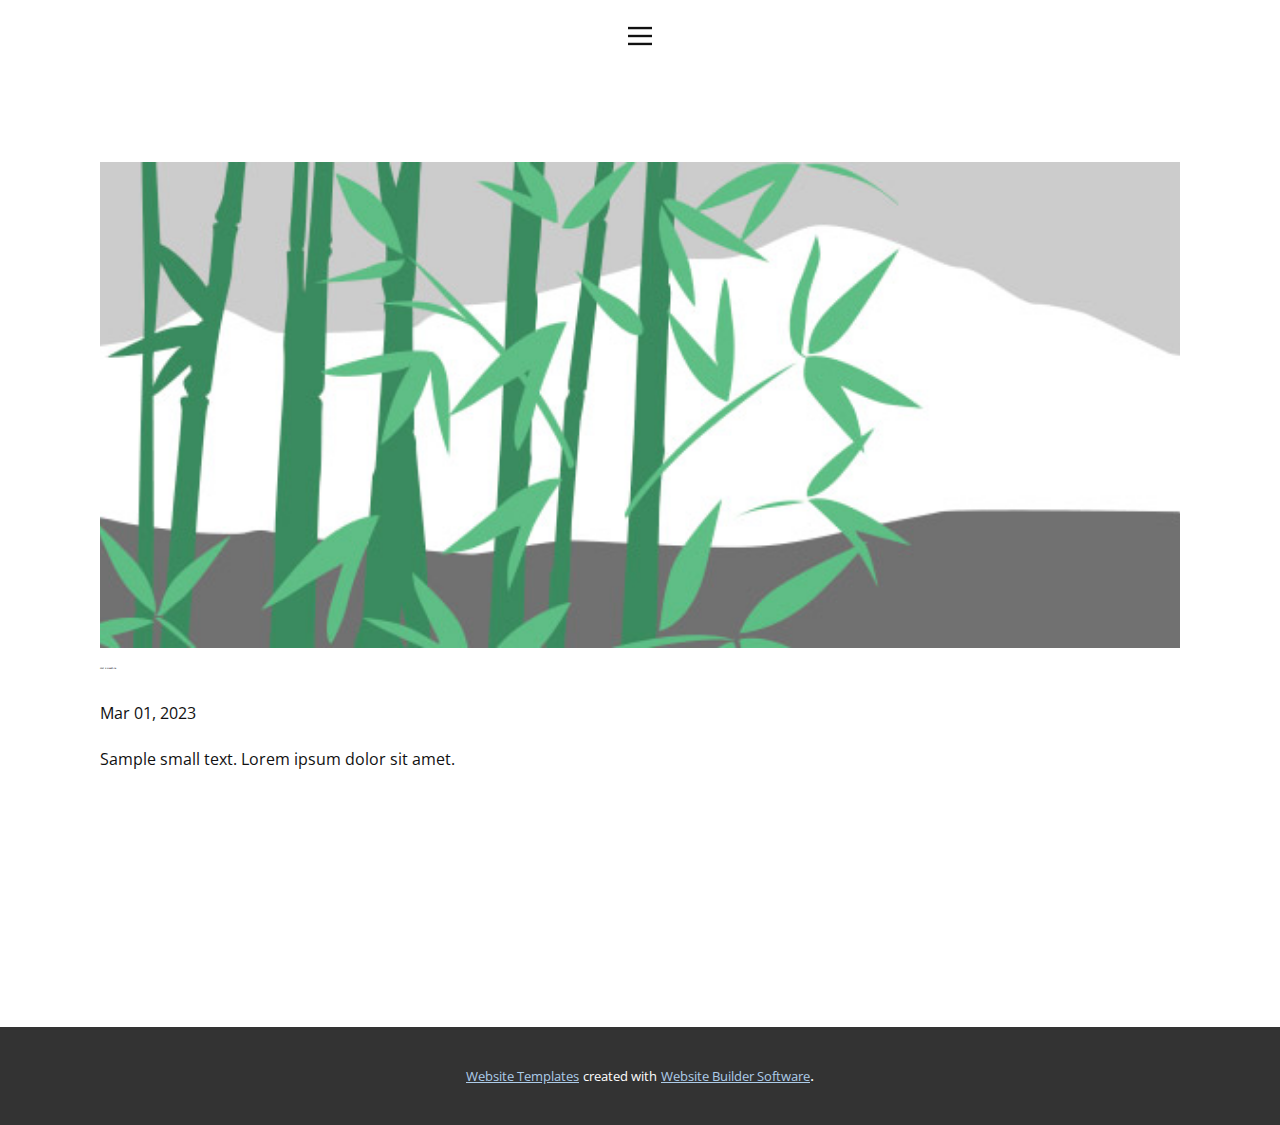
<file: blog/post-1.html>
<!DOCTYPE html>
<html style="font-size: 16px;" lang="en"><head>
    <meta name="viewport" content="width=device-width, initial-scale=1.0">
    <meta charset="utf-8">
    <meta name="keywords" content="Post 1 Headline">
    <meta name="description" content="">
    <title>Post 2 Headline</title>
    <link rel="stylesheet" href="../nicepage.css" media="screen">
<link rel="stylesheet" href="../Post-Template.css" media="screen">
    <script class="u-script" type="text/javascript" src="../jquery.js" defer=""></script>
    <script class="u-script" type="text/javascript" src="../nicepage.js" defer=""></script>
    <meta name="generator" content="Nicepage 5.5.0, nicepage.com">
    <link id="u-theme-google-font" rel="stylesheet" href="https://fonts.googleapis.com/css?family=Roboto:100,100i,300,300i,400,400i,500,500i,700,700i,900,900i|Open+Sans:300,300i,400,400i,500,500i,600,600i,700,700i,800,800i">
    
    
    <script type="application/ld+json">{
		"@context": "http://schema.org",
		"@type": "Organization",
		"name": ""
}</script>
    <meta name="theme-color" content="#478ac9">
  <meta data-intl-tel-input-cdn-path="intlTelInput/"></head>
  <body class="u-body u-xl-mode" data-lang="en"><header class="u-clearfix u-header u-header" id="sec-b7b7"><div class="u-clearfix u-sheet u-valign-middle u-sheet-1">
        <nav class="u-align-left u-menu u-menu-hamburger u-offcanvas u-menu-1" data-responsive-from="XL">
          <div class="menu-collapse">
            <a class="u-button-style u-nav-link" href="#" style="padding: 4px 0px; font-size: calc(1em + 8px);">
              <svg class="u-svg-link" preserveAspectRatio="xMidYMin slice" viewBox="0 0 302 302" style="undefined"><use xmlns:xlink="http://www.w3.org/1999/xlink" xlink:href="#svg-5c50"></use></svg>
              <svg xmlns="http://www.w3.org/2000/svg" xmlns:xlink="http://www.w3.org/1999/xlink" version="1.1" id="svg-5c50" x="0px" y="0px" viewBox="0 0 302 302" style="enable-background:new 0 0 302 302;" xml:space="preserve" class="u-svg-content"><g><rect y="36" width="302" height="30"></rect><rect y="236" width="302" height="30"></rect><rect y="136" width="302" height="30"></rect>
</g><g></g><g></g><g></g><g></g><g></g><g></g><g></g><g></g><g></g><g></g><g></g><g></g><g></g><g></g><g></g></svg>
            </a>
          </div>
          <div class="u-nav-container">
            <ul class="u-nav u-unstyled u-nav-1"><li class="u-nav-item"><a class="u-button-style u-nav-link u-text-active-palette-1-base u-text-hover-palette-2-base" href="../Home.html" style="padding: 10px 20px;">Home</a>
</li><li class="u-nav-item"><a class="u-button-style u-nav-link u-text-active-palette-1-base u-text-hover-palette-2-base" href="../Car-Wash.html" style="padding: 10px 20px;">Car Wash</a>
</li><li class="u-nav-item"><a class="u-button-style u-nav-link u-text-active-palette-1-base u-text-hover-palette-2-base" href="../Page-2.html" style="padding: 10px 20px;">Page 2</a>
</li></ul>
          </div>
          <div class="u-nav-container-collapse">
            <div class="u-align-center u-black u-container-style u-inner-container-layout u-opacity u-opacity-95 u-sidenav">
              <div class="u-inner-container-layout u-sidenav-overflow">
                <div class="u-menu-close"></div>
                <ul class="u-align-center u-nav u-popupmenu-items u-unstyled u-nav-2"><li class="u-nav-item"><a class="u-button-style u-nav-link" href="../Home.html">Home</a>
</li><li class="u-nav-item"><a class="u-button-style u-nav-link" href="../Car-Wash.html">Car Wash</a>
</li><li class="u-nav-item"><a class="u-button-style u-nav-link" href="../Page-2.html">Page 2</a>
</li></ul>
              </div>
            </div>
            <div class="u-black u-menu-overlay u-opacity u-opacity-70"></div>
          </div>
        </nav>
      </div></header>
    <section class="u-align-center u-clearfix u-section-1" id="sec-3ee9">
      <div class="u-clearfix u-sheet u-valign-middle-md u-valign-middle-sm u-valign-middle-xs u-sheet-1"><!--post_details--><!--post_details_options_json--><!--{"source":""}--><!--/post_details_options_json--><!--blog_post-->
        <div class="u-container-style u-expanded-width u-post-details u-post-details-1">
          <div class="u-container-layout u-valign-middle u-container-layout-1"><!--blog_post_image-->
            <img alt="" class="u-blog-control u-expanded-width u-image u-image-default u-image-1" src="../images/68f64b9d.jpeg"><!--/blog_post_image--><!--blog_post_header-->
            <h2 class="u-blog-control u-text u-text-1">Post 2 Headline</h2><!--/blog_post_header--><!--blog_post_metadata-->
            <div class="u-blog-control u-metadata u-metadata-1"><!--blog_post_metadata_date-->
              <span class="u-meta-date u-meta-icon">Mar 01, 2023</span><!--/blog_post_metadata_date--><!--blog_post_metadata_category-->
              <!--/blog_post_metadata_category--><!--blog_post_metadata_comments-->
              <!--/blog_post_metadata_comments-->
            </div><!--/blog_post_metadata--><!--blog_post_content-->
            <div class="u-align-justify u-blog-control u-post-content u-text u-text-2 fr-view">
  Sample small text. Lorem ipsum dolor sit amet.
  </div><!--/blog_post_content-->
          </div>
        </div><!--/blog_post--><!--/post_details-->
      </div>
    </section>
    
    
    <footer class="u-align-center u-clearfix u-footer u-white u-footer" id="sec-76c3"><div class="u-clearfix u-sheet u-sheet-1"></div></footer>
    <section class="u-backlink u-clearfix u-grey-80">
      <a class="u-link" href="https://nicepage.com/website-templates" target="_blank">
        <span>Website Templates</span>
      </a>
      <p class="u-text">
        <span>created with</span>
      </p>
      <a class="u-link" href="" target="_blank">
        <span>Website Builder Software</span>
      </a>. 
    </section>
  
</body></html>
</file>
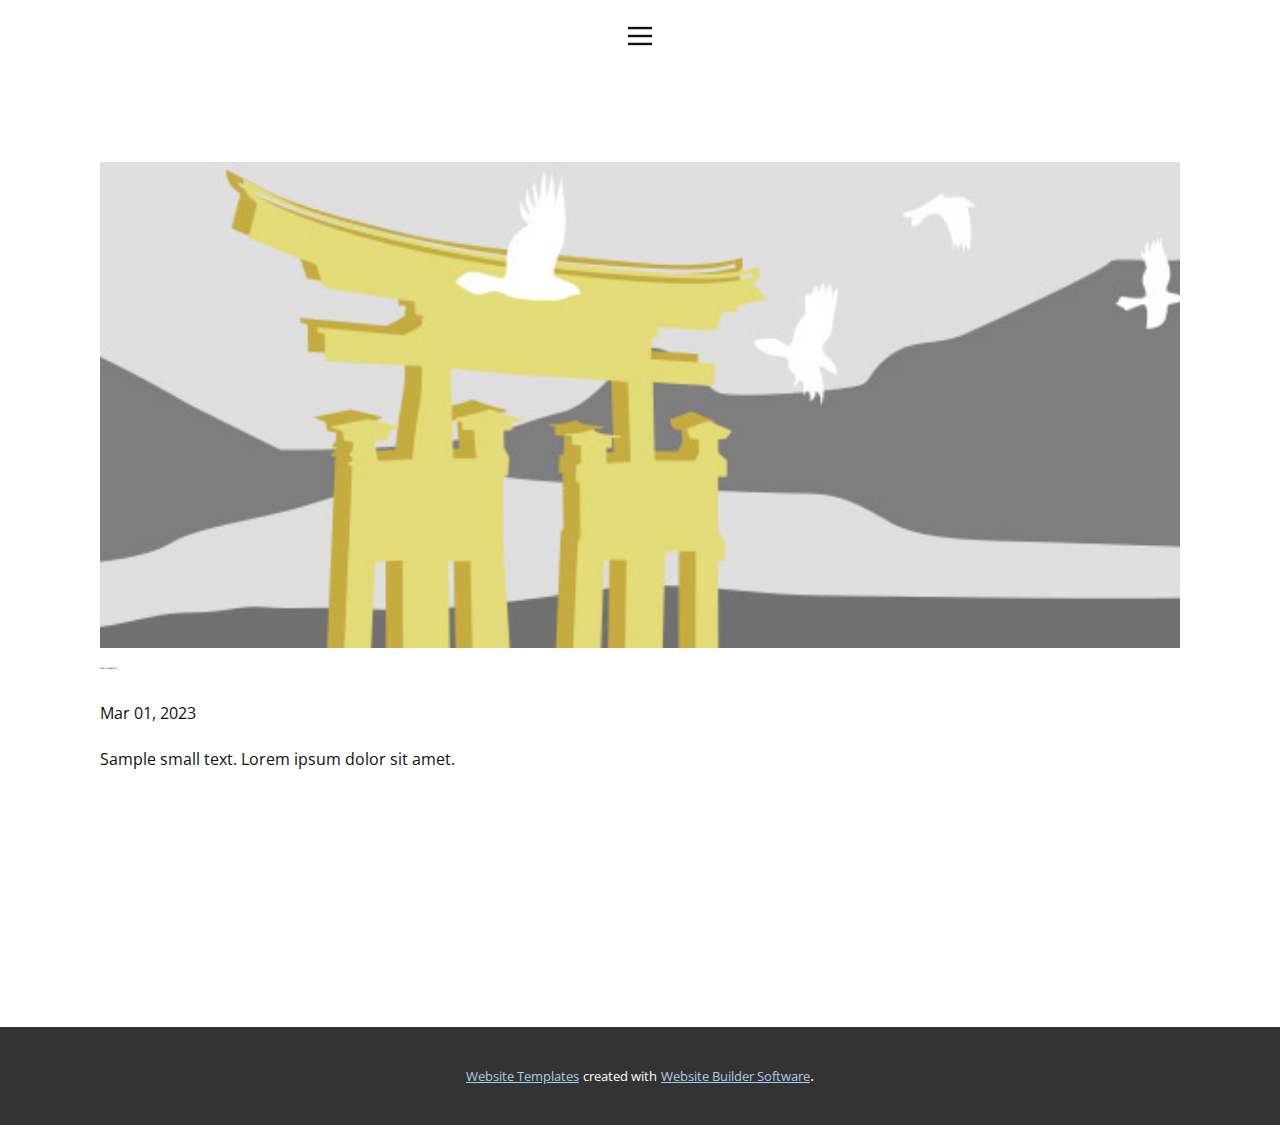
<file: blog/post-2.html>
<!DOCTYPE html>
<html style="font-size: 16px;" lang="en"><head>
    <meta name="viewport" content="width=device-width, initial-scale=1.0">
    <meta charset="utf-8">
    <meta name="keywords" content="Post 1 Headline">
    <meta name="description" content="">
    <title>Post 3 Headline</title>
    <link rel="stylesheet" href="../nicepage.css" media="screen">
<link rel="stylesheet" href="../Post-Template.css" media="screen">
    <script class="u-script" type="text/javascript" src="../jquery.js" defer=""></script>
    <script class="u-script" type="text/javascript" src="../nicepage.js" defer=""></script>
    <meta name="generator" content="Nicepage 5.5.0, nicepage.com">
    <link id="u-theme-google-font" rel="stylesheet" href="https://fonts.googleapis.com/css?family=Roboto:100,100i,300,300i,400,400i,500,500i,700,700i,900,900i|Open+Sans:300,300i,400,400i,500,500i,600,600i,700,700i,800,800i">
    
    
    <script type="application/ld+json">{
		"@context": "http://schema.org",
		"@type": "Organization",
		"name": ""
}</script>
    <meta name="theme-color" content="#478ac9">
  <meta data-intl-tel-input-cdn-path="intlTelInput/"></head>
  <body class="u-body u-xl-mode" data-lang="en"><header class="u-clearfix u-header u-header" id="sec-b7b7"><div class="u-clearfix u-sheet u-valign-middle u-sheet-1">
        <nav class="u-align-left u-menu u-menu-hamburger u-offcanvas u-menu-1" data-responsive-from="XL">
          <div class="menu-collapse">
            <a class="u-button-style u-nav-link" href="#" style="padding: 4px 0px; font-size: calc(1em + 8px);">
              <svg class="u-svg-link" preserveAspectRatio="xMidYMin slice" viewBox="0 0 302 302" style="undefined"><use xmlns:xlink="http://www.w3.org/1999/xlink" xlink:href="#svg-5c50"></use></svg>
              <svg xmlns="http://www.w3.org/2000/svg" xmlns:xlink="http://www.w3.org/1999/xlink" version="1.1" id="svg-5c50" x="0px" y="0px" viewBox="0 0 302 302" style="enable-background:new 0 0 302 302;" xml:space="preserve" class="u-svg-content"><g><rect y="36" width="302" height="30"></rect><rect y="236" width="302" height="30"></rect><rect y="136" width="302" height="30"></rect>
</g><g></g><g></g><g></g><g></g><g></g><g></g><g></g><g></g><g></g><g></g><g></g><g></g><g></g><g></g><g></g></svg>
            </a>
          </div>
          <div class="u-nav-container">
            <ul class="u-nav u-unstyled u-nav-1"><li class="u-nav-item"><a class="u-button-style u-nav-link u-text-active-palette-1-base u-text-hover-palette-2-base" href="../Home.html" style="padding: 10px 20px;">Home</a>
</li><li class="u-nav-item"><a class="u-button-style u-nav-link u-text-active-palette-1-base u-text-hover-palette-2-base" href="../Car-Wash.html" style="padding: 10px 20px;">Car Wash</a>
</li><li class="u-nav-item"><a class="u-button-style u-nav-link u-text-active-palette-1-base u-text-hover-palette-2-base" href="../Page-2.html" style="padding: 10px 20px;">Page 2</a>
</li></ul>
          </div>
          <div class="u-nav-container-collapse">
            <div class="u-align-center u-black u-container-style u-inner-container-layout u-opacity u-opacity-95 u-sidenav">
              <div class="u-inner-container-layout u-sidenav-overflow">
                <div class="u-menu-close"></div>
                <ul class="u-align-center u-nav u-popupmenu-items u-unstyled u-nav-2"><li class="u-nav-item"><a class="u-button-style u-nav-link" href="../Home.html">Home</a>
</li><li class="u-nav-item"><a class="u-button-style u-nav-link" href="../Car-Wash.html">Car Wash</a>
</li><li class="u-nav-item"><a class="u-button-style u-nav-link" href="../Page-2.html">Page 2</a>
</li></ul>
              </div>
            </div>
            <div class="u-black u-menu-overlay u-opacity u-opacity-70"></div>
          </div>
        </nav>
      </div></header>
    <section class="u-align-center u-clearfix u-section-1" id="sec-3ee9">
      <div class="u-clearfix u-sheet u-valign-middle-md u-valign-middle-sm u-valign-middle-xs u-sheet-1"><!--post_details--><!--post_details_options_json--><!--{"source":""}--><!--/post_details_options_json--><!--blog_post-->
        <div class="u-container-style u-expanded-width u-post-details u-post-details-1">
          <div class="u-container-layout u-valign-middle u-container-layout-1"><!--blog_post_image-->
            <img alt="" class="u-blog-control u-expanded-width u-image u-image-default u-image-1" src="../images/8ad73f3c.jpeg"><!--/blog_post_image--><!--blog_post_header-->
            <h2 class="u-blog-control u-text u-text-1">Post 3 Headline</h2><!--/blog_post_header--><!--blog_post_metadata-->
            <div class="u-blog-control u-metadata u-metadata-1"><!--blog_post_metadata_date-->
              <span class="u-meta-date u-meta-icon">Mar 01, 2023</span><!--/blog_post_metadata_date--><!--blog_post_metadata_category-->
              <!--/blog_post_metadata_category--><!--blog_post_metadata_comments-->
              <!--/blog_post_metadata_comments-->
            </div><!--/blog_post_metadata--><!--blog_post_content-->
            <div class="u-align-justify u-blog-control u-post-content u-text u-text-2 fr-view">
  Sample small text. Lorem ipsum dolor sit amet.
  </div><!--/blog_post_content-->
          </div>
        </div><!--/blog_post--><!--/post_details-->
      </div>
    </section>
    
    
    <footer class="u-align-center u-clearfix u-footer u-white u-footer" id="sec-76c3"><div class="u-clearfix u-sheet u-sheet-1"></div></footer>
    <section class="u-backlink u-clearfix u-grey-80">
      <a class="u-link" href="https://nicepage.com/website-templates" target="_blank">
        <span>Website Templates</span>
      </a>
      <p class="u-text">
        <span>created with</span>
      </p>
      <a class="u-link" href="" target="_blank">
        <span>Website Builder Software</span>
      </a>. 
    </section>
  
</body></html>
</file>
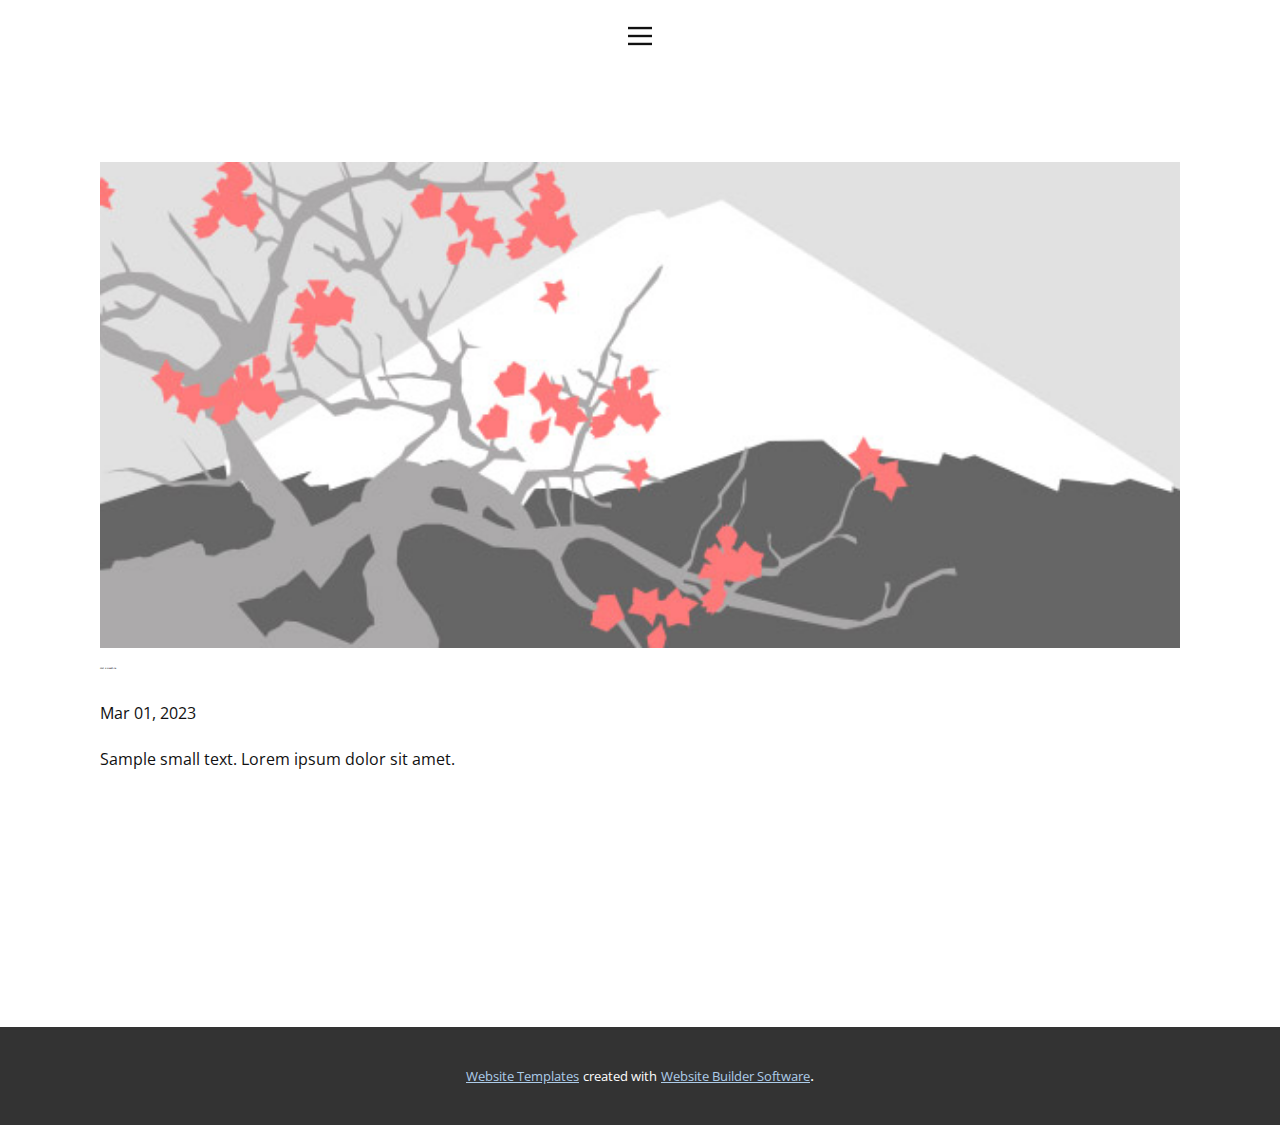
<file: blog/post-3.html>
<!DOCTYPE html>
<html style="font-size: 16px;" lang="en"><head>
    <meta name="viewport" content="width=device-width, initial-scale=1.0">
    <meta charset="utf-8">
    <meta name="keywords" content="Post 1 Headline">
    <meta name="description" content="">
    <title>Post 4 Headline</title>
    <link rel="stylesheet" href="../nicepage.css" media="screen">
<link rel="stylesheet" href="../Post-Template.css" media="screen">
    <script class="u-script" type="text/javascript" src="../jquery.js" defer=""></script>
    <script class="u-script" type="text/javascript" src="../nicepage.js" defer=""></script>
    <meta name="generator" content="Nicepage 5.5.0, nicepage.com">
    <link id="u-theme-google-font" rel="stylesheet" href="https://fonts.googleapis.com/css?family=Roboto:100,100i,300,300i,400,400i,500,500i,700,700i,900,900i|Open+Sans:300,300i,400,400i,500,500i,600,600i,700,700i,800,800i">
    
    
    <script type="application/ld+json">{
		"@context": "http://schema.org",
		"@type": "Organization",
		"name": ""
}</script>
    <meta name="theme-color" content="#478ac9">
  <meta data-intl-tel-input-cdn-path="intlTelInput/"></head>
  <body class="u-body u-xl-mode" data-lang="en"><header class="u-clearfix u-header u-header" id="sec-b7b7"><div class="u-clearfix u-sheet u-valign-middle u-sheet-1">
        <nav class="u-align-left u-menu u-menu-hamburger u-offcanvas u-menu-1" data-responsive-from="XL">
          <div class="menu-collapse">
            <a class="u-button-style u-nav-link" href="#" style="padding: 4px 0px; font-size: calc(1em + 8px);">
              <svg class="u-svg-link" preserveAspectRatio="xMidYMin slice" viewBox="0 0 302 302" style="undefined"><use xmlns:xlink="http://www.w3.org/1999/xlink" xlink:href="#svg-5c50"></use></svg>
              <svg xmlns="http://www.w3.org/2000/svg" xmlns:xlink="http://www.w3.org/1999/xlink" version="1.1" id="svg-5c50" x="0px" y="0px" viewBox="0 0 302 302" style="enable-background:new 0 0 302 302;" xml:space="preserve" class="u-svg-content"><g><rect y="36" width="302" height="30"></rect><rect y="236" width="302" height="30"></rect><rect y="136" width="302" height="30"></rect>
</g><g></g><g></g><g></g><g></g><g></g><g></g><g></g><g></g><g></g><g></g><g></g><g></g><g></g><g></g><g></g></svg>
            </a>
          </div>
          <div class="u-nav-container">
            <ul class="u-nav u-unstyled u-nav-1"><li class="u-nav-item"><a class="u-button-style u-nav-link u-text-active-palette-1-base u-text-hover-palette-2-base" href="../Home.html" style="padding: 10px 20px;">Home</a>
</li><li class="u-nav-item"><a class="u-button-style u-nav-link u-text-active-palette-1-base u-text-hover-palette-2-base" href="../Car-Wash.html" style="padding: 10px 20px;">Car Wash</a>
</li><li class="u-nav-item"><a class="u-button-style u-nav-link u-text-active-palette-1-base u-text-hover-palette-2-base" href="../Page-2.html" style="padding: 10px 20px;">Page 2</a>
</li></ul>
          </div>
          <div class="u-nav-container-collapse">
            <div class="u-align-center u-black u-container-style u-inner-container-layout u-opacity u-opacity-95 u-sidenav">
              <div class="u-inner-container-layout u-sidenav-overflow">
                <div class="u-menu-close"></div>
                <ul class="u-align-center u-nav u-popupmenu-items u-unstyled u-nav-2"><li class="u-nav-item"><a class="u-button-style u-nav-link" href="../Home.html">Home</a>
</li><li class="u-nav-item"><a class="u-button-style u-nav-link" href="../Car-Wash.html">Car Wash</a>
</li><li class="u-nav-item"><a class="u-button-style u-nav-link" href="../Page-2.html">Page 2</a>
</li></ul>
              </div>
            </div>
            <div class="u-black u-menu-overlay u-opacity u-opacity-70"></div>
          </div>
        </nav>
      </div></header>
    <section class="u-align-center u-clearfix u-section-1" id="sec-3ee9">
      <div class="u-clearfix u-sheet u-valign-middle-md u-valign-middle-sm u-valign-middle-xs u-sheet-1"><!--post_details--><!--post_details_options_json--><!--{"source":""}--><!--/post_details_options_json--><!--blog_post-->
        <div class="u-container-style u-expanded-width u-post-details u-post-details-1">
          <div class="u-container-layout u-valign-middle u-container-layout-1"><!--blog_post_image-->
            <img alt="" class="u-blog-control u-expanded-width u-image u-image-default u-image-1" src="../images/0fd3416c.jpeg"><!--/blog_post_image--><!--blog_post_header-->
            <h2 class="u-blog-control u-text u-text-1">Post 4 Headline</h2><!--/blog_post_header--><!--blog_post_metadata-->
            <div class="u-blog-control u-metadata u-metadata-1"><!--blog_post_metadata_date-->
              <span class="u-meta-date u-meta-icon">Mar 01, 2023</span><!--/blog_post_metadata_date--><!--blog_post_metadata_category-->
              <!--/blog_post_metadata_category--><!--blog_post_metadata_comments-->
              <!--/blog_post_metadata_comments-->
            </div><!--/blog_post_metadata--><!--blog_post_content-->
            <div class="u-align-justify u-blog-control u-post-content u-text u-text-2 fr-view">
  Sample small text. Lorem ipsum dolor sit amet.
  </div><!--/blog_post_content-->
          </div>
        </div><!--/blog_post--><!--/post_details-->
      </div>
    </section>
    
    
    <footer class="u-align-center u-clearfix u-footer u-white u-footer" id="sec-76c3"><div class="u-clearfix u-sheet u-sheet-1"></div></footer>
    <section class="u-backlink u-clearfix u-grey-80">
      <a class="u-link" href="https://nicepage.com/website-templates" target="_blank">
        <span>Website Templates</span>
      </a>
      <p class="u-text">
        <span>created with</span>
      </p>
      <a class="u-link" href="" target="_blank">
        <span>Website Builder Software</span>
      </a>. 
    </section>
  
</body></html>
</file>
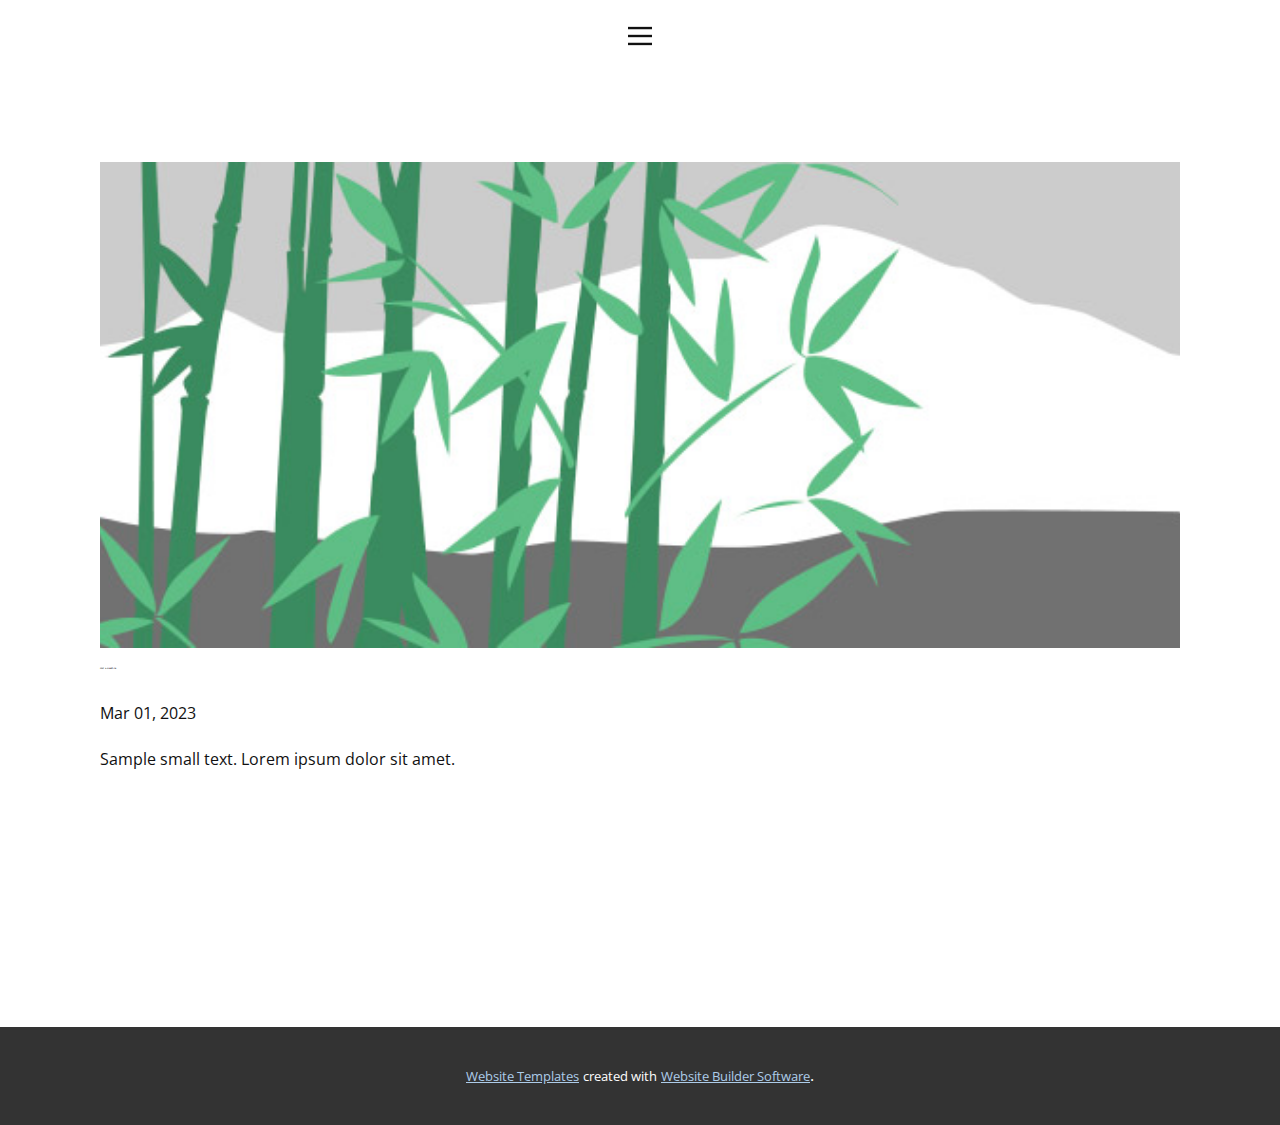
<file: blog/post-4.html>
<!DOCTYPE html>
<html style="font-size: 16px;" lang="en"><head>
    <meta name="viewport" content="width=device-width, initial-scale=1.0">
    <meta charset="utf-8">
    <meta name="keywords" content="Post 1 Headline">
    <meta name="description" content="">
    <title>Post 5 Headline</title>
    <link rel="stylesheet" href="../nicepage.css" media="screen">
<link rel="stylesheet" href="../Post-Template.css" media="screen">
    <script class="u-script" type="text/javascript" src="../jquery.js" defer=""></script>
    <script class="u-script" type="text/javascript" src="../nicepage.js" defer=""></script>
    <meta name="generator" content="Nicepage 5.5.0, nicepage.com">
    <link id="u-theme-google-font" rel="stylesheet" href="https://fonts.googleapis.com/css?family=Roboto:100,100i,300,300i,400,400i,500,500i,700,700i,900,900i|Open+Sans:300,300i,400,400i,500,500i,600,600i,700,700i,800,800i">
    
    
    <script type="application/ld+json">{
		"@context": "http://schema.org",
		"@type": "Organization",
		"name": ""
}</script>
    <meta name="theme-color" content="#478ac9">
  <meta data-intl-tel-input-cdn-path="intlTelInput/"></head>
  <body class="u-body u-xl-mode" data-lang="en"><header class="u-clearfix u-header u-header" id="sec-b7b7"><div class="u-clearfix u-sheet u-valign-middle u-sheet-1">
        <nav class="u-align-left u-menu u-menu-hamburger u-offcanvas u-menu-1" data-responsive-from="XL">
          <div class="menu-collapse">
            <a class="u-button-style u-nav-link" href="#" style="padding: 4px 0px; font-size: calc(1em + 8px);">
              <svg class="u-svg-link" preserveAspectRatio="xMidYMin slice" viewBox="0 0 302 302" style="undefined"><use xmlns:xlink="http://www.w3.org/1999/xlink" xlink:href="#svg-5c50"></use></svg>
              <svg xmlns="http://www.w3.org/2000/svg" xmlns:xlink="http://www.w3.org/1999/xlink" version="1.1" id="svg-5c50" x="0px" y="0px" viewBox="0 0 302 302" style="enable-background:new 0 0 302 302;" xml:space="preserve" class="u-svg-content"><g><rect y="36" width="302" height="30"></rect><rect y="236" width="302" height="30"></rect><rect y="136" width="302" height="30"></rect>
</g><g></g><g></g><g></g><g></g><g></g><g></g><g></g><g></g><g></g><g></g><g></g><g></g><g></g><g></g><g></g></svg>
            </a>
          </div>
          <div class="u-nav-container">
            <ul class="u-nav u-unstyled u-nav-1"><li class="u-nav-item"><a class="u-button-style u-nav-link u-text-active-palette-1-base u-text-hover-palette-2-base" href="../Home.html" style="padding: 10px 20px;">Home</a>
</li><li class="u-nav-item"><a class="u-button-style u-nav-link u-text-active-palette-1-base u-text-hover-palette-2-base" href="../About.html" style="padding: 10px 20px;">About</a>
</li></ul>
          </div>
          <div class="u-nav-container-collapse">
            <div class="u-align-center u-black u-container-style u-inner-container-layout u-opacity u-opacity-95 u-sidenav">
              <div class="u-inner-container-layout u-sidenav-overflow">
                <div class="u-menu-close"></div>
                <ul class="u-align-center u-nav u-popupmenu-items u-unstyled u-nav-2"><li class="u-nav-item"><a class="u-button-style u-nav-link" href="../Home.html">Home</a>
</li><li class="u-nav-item"><a class="u-button-style u-nav-link" href="../About.html">About</a>
</li></ul>
              </div>
            </div>
            <div class="u-black u-menu-overlay u-opacity u-opacity-70"></div>
          </div>
        </nav>
      </div></header>
    <section class="u-align-center u-clearfix u-section-1" id="sec-3ee9">
      <div class="u-clearfix u-sheet u-valign-middle-md u-valign-middle-sm u-valign-middle-xs u-sheet-1"><!--post_details--><!--post_details_options_json--><!--{"source":""}--><!--/post_details_options_json--><!--blog_post-->
        <div class="u-container-style u-expanded-width u-post-details u-post-details-1">
          <div class="u-container-layout u-valign-middle u-container-layout-1"><!--blog_post_image-->
            <img alt="" class="u-blog-control u-expanded-width u-image u-image-default u-image-1" src="../images/68f64b9d.jpeg"><!--/blog_post_image--><!--blog_post_header-->
            <h2 class="u-blog-control u-text u-text-1">Post 5 Headline</h2><!--/blog_post_header--><!--blog_post_metadata-->
            <div class="u-blog-control u-metadata u-metadata-1"><!--blog_post_metadata_date-->
              <span class="u-meta-date u-meta-icon">Mar 01, 2023</span><!--/blog_post_metadata_date--><!--blog_post_metadata_category-->
              <!--/blog_post_metadata_category--><!--blog_post_metadata_comments-->
              <!--/blog_post_metadata_comments-->
            </div><!--/blog_post_metadata--><!--blog_post_content-->
            <div class="u-align-justify u-blog-control u-post-content u-text u-text-2 fr-view">
  Sample small text. Lorem ipsum dolor sit amet.
  </div><!--/blog_post_content-->
          </div>
        </div><!--/blog_post--><!--/post_details-->
      </div>
    </section>
    
    
    <footer class="u-align-center u-clearfix u-footer u-white u-footer" id="sec-76c3"><div class="u-clearfix u-sheet u-sheet-1"></div></footer>
    <section class="u-backlink u-clearfix u-grey-80">
      <a class="u-link" href="https://nicepage.com/website-templates" target="_blank">
        <span>Website Templates</span>
      </a>
      <p class="u-text">
        <span>created with</span>
      </p>
      <a class="u-link" href="" target="_blank">
        <span>Website Builder Software</span>
      </a>. 
    </section>
  
</body></html>
</file>
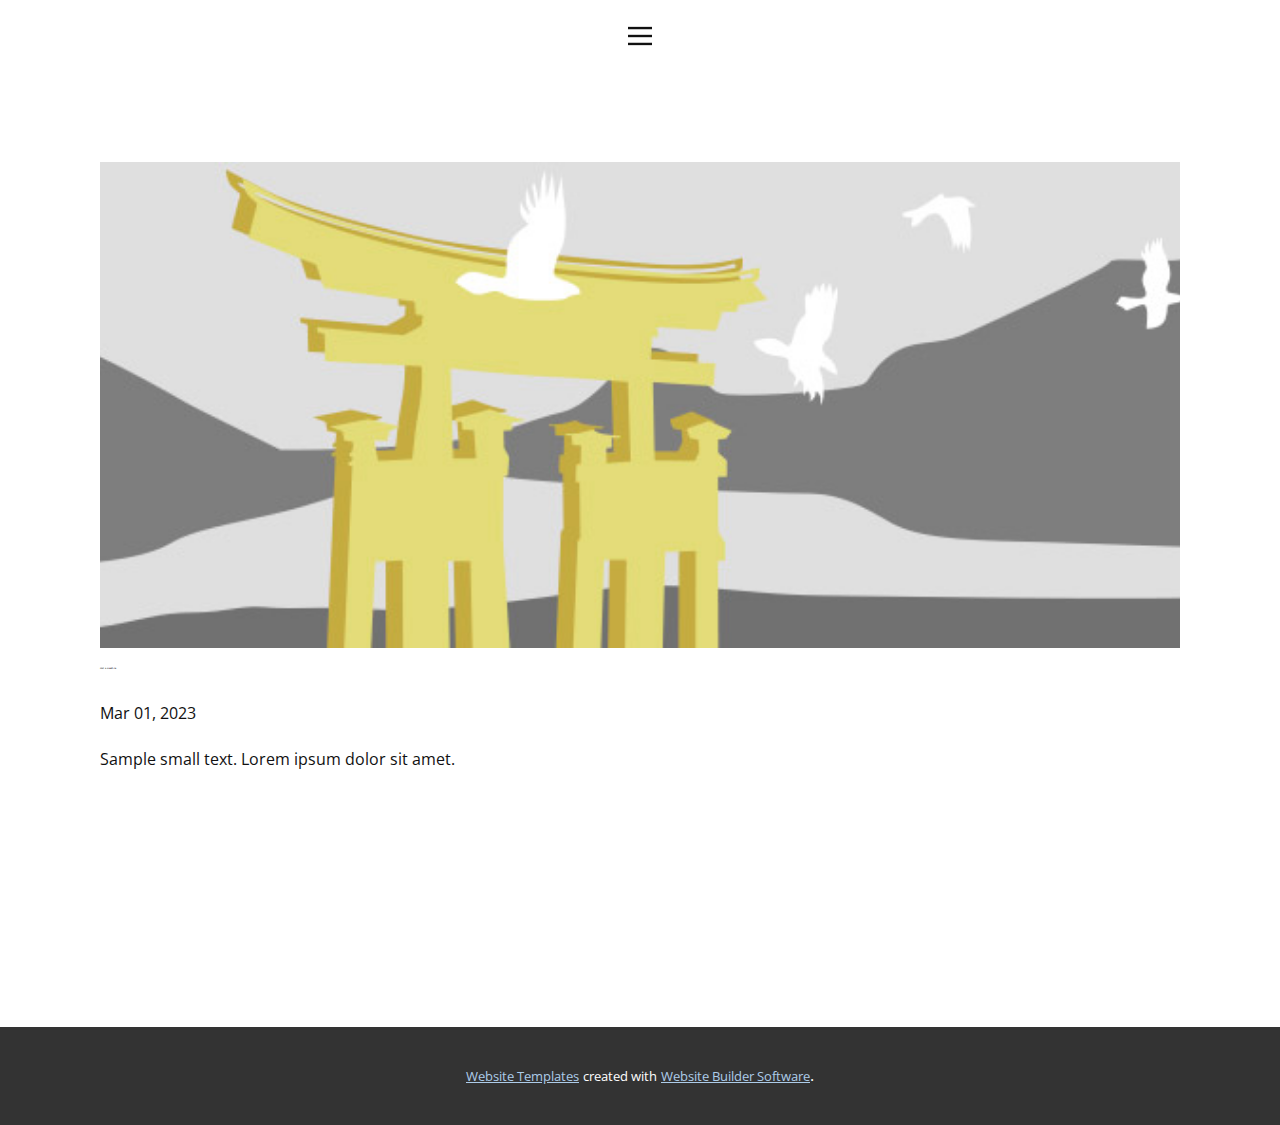
<file: blog/post-5.html>
<!DOCTYPE html>
<html style="font-size: 16px;" lang="en"><head>
    <meta name="viewport" content="width=device-width, initial-scale=1.0">
    <meta charset="utf-8">
    <meta name="keywords" content="Post 1 Headline">
    <meta name="description" content="">
    <title>Post 6 Headline</title>
    <link rel="stylesheet" href="../nicepage.css" media="screen">
<link rel="stylesheet" href="../Post-Template.css" media="screen">
    <script class="u-script" type="text/javascript" src="../jquery.js" defer=""></script>
    <script class="u-script" type="text/javascript" src="../nicepage.js" defer=""></script>
    <meta name="generator" content="Nicepage 5.5.0, nicepage.com">
    <link id="u-theme-google-font" rel="stylesheet" href="https://fonts.googleapis.com/css?family=Roboto:100,100i,300,300i,400,400i,500,500i,700,700i,900,900i|Open+Sans:300,300i,400,400i,500,500i,600,600i,700,700i,800,800i">
    
    
    <script type="application/ld+json">{
		"@context": "http://schema.org",
		"@type": "Organization",
		"name": ""
}</script>
    <meta name="theme-color" content="#478ac9">
  <meta data-intl-tel-input-cdn-path="intlTelInput/"></head>
  <body class="u-body u-xl-mode" data-lang="en"><header class="u-clearfix u-header u-header" id="sec-b7b7"><div class="u-clearfix u-sheet u-valign-middle u-sheet-1">
        <nav class="u-align-left u-menu u-menu-hamburger u-offcanvas u-menu-1" data-responsive-from="XL">
          <div class="menu-collapse">
            <a class="u-button-style u-nav-link" href="#" style="padding: 4px 0px; font-size: calc(1em + 8px);">
              <svg class="u-svg-link" preserveAspectRatio="xMidYMin slice" viewBox="0 0 302 302" style="undefined"><use xmlns:xlink="http://www.w3.org/1999/xlink" xlink:href="#svg-5c50"></use></svg>
              <svg xmlns="http://www.w3.org/2000/svg" xmlns:xlink="http://www.w3.org/1999/xlink" version="1.1" id="svg-5c50" x="0px" y="0px" viewBox="0 0 302 302" style="enable-background:new 0 0 302 302;" xml:space="preserve" class="u-svg-content"><g><rect y="36" width="302" height="30"></rect><rect y="236" width="302" height="30"></rect><rect y="136" width="302" height="30"></rect>
</g><g></g><g></g><g></g><g></g><g></g><g></g><g></g><g></g><g></g><g></g><g></g><g></g><g></g><g></g><g></g></svg>
            </a>
          </div>
          <div class="u-nav-container">
            <ul class="u-nav u-unstyled u-nav-1"><li class="u-nav-item"><a class="u-button-style u-nav-link u-text-active-palette-1-base u-text-hover-palette-2-base" href="../Home.html" style="padding: 10px 20px;">Home</a>
</li><li class="u-nav-item"><a class="u-button-style u-nav-link u-text-active-palette-1-base u-text-hover-palette-2-base" href="../Car-Wash.html" style="padding: 10px 20px;">Car Wash</a>
</li><li class="u-nav-item"><a class="u-button-style u-nav-link u-text-active-palette-1-base u-text-hover-palette-2-base" href="../Page-2.html" style="padding: 10px 20px;">Page 2</a>
</li></ul>
          </div>
          <div class="u-nav-container-collapse">
            <div class="u-align-center u-black u-container-style u-inner-container-layout u-opacity u-opacity-95 u-sidenav">
              <div class="u-inner-container-layout u-sidenav-overflow">
                <div class="u-menu-close"></div>
                <ul class="u-align-center u-nav u-popupmenu-items u-unstyled u-nav-2"><li class="u-nav-item"><a class="u-button-style u-nav-link" href="../Home.html">Home</a>
</li><li class="u-nav-item"><a class="u-button-style u-nav-link" href="../Car-Wash.html">Car Wash</a>
</li><li class="u-nav-item"><a class="u-button-style u-nav-link" href="../Page-2.html">Page 2</a>
</li></ul>
              </div>
            </div>
            <div class="u-black u-menu-overlay u-opacity u-opacity-70"></div>
          </div>
        </nav>
      </div></header>
    <section class="u-align-center u-clearfix u-section-1" id="sec-3ee9">
      <div class="u-clearfix u-sheet u-valign-middle-md u-valign-middle-sm u-valign-middle-xs u-sheet-1"><!--post_details--><!--post_details_options_json--><!--{"source":""}--><!--/post_details_options_json--><!--blog_post-->
        <div class="u-container-style u-expanded-width u-post-details u-post-details-1">
          <div class="u-container-layout u-valign-middle u-container-layout-1"><!--blog_post_image-->
            <img alt="" class="u-blog-control u-expanded-width u-image u-image-default u-image-1" src="../images/8ad73f3c.jpeg"><!--/blog_post_image--><!--blog_post_header-->
            <h2 class="u-blog-control u-text u-text-1">Post 6 Headline</h2><!--/blog_post_header--><!--blog_post_metadata-->
            <div class="u-blog-control u-metadata u-metadata-1"><!--blog_post_metadata_date-->
              <span class="u-meta-date u-meta-icon">Mar 01, 2023</span><!--/blog_post_metadata_date--><!--blog_post_metadata_category-->
              <!--/blog_post_metadata_category--><!--blog_post_metadata_comments-->
              <!--/blog_post_metadata_comments-->
            </div><!--/blog_post_metadata--><!--blog_post_content-->
            <div class="u-align-justify u-blog-control u-post-content u-text u-text-2 fr-view">
  Sample small text. Lorem ipsum dolor sit amet.
  </div><!--/blog_post_content-->
          </div>
        </div><!--/blog_post--><!--/post_details-->
      </div>
    </section>
    
    
    <footer class="u-align-center u-clearfix u-footer u-white u-footer" id="sec-76c3"><div class="u-clearfix u-sheet u-sheet-1"></div></footer>
    <section class="u-backlink u-clearfix u-grey-80">
      <a class="u-link" href="https://nicepage.com/website-templates" target="_blank">
        <span>Website Templates</span>
      </a>
      <p class="u-text">
        <span>created with</span>
      </p>
      <a class="u-link" href="" target="_blank">
        <span>Website Builder Software</span>
      </a>. 
    </section>
  
</body></html>
</file>
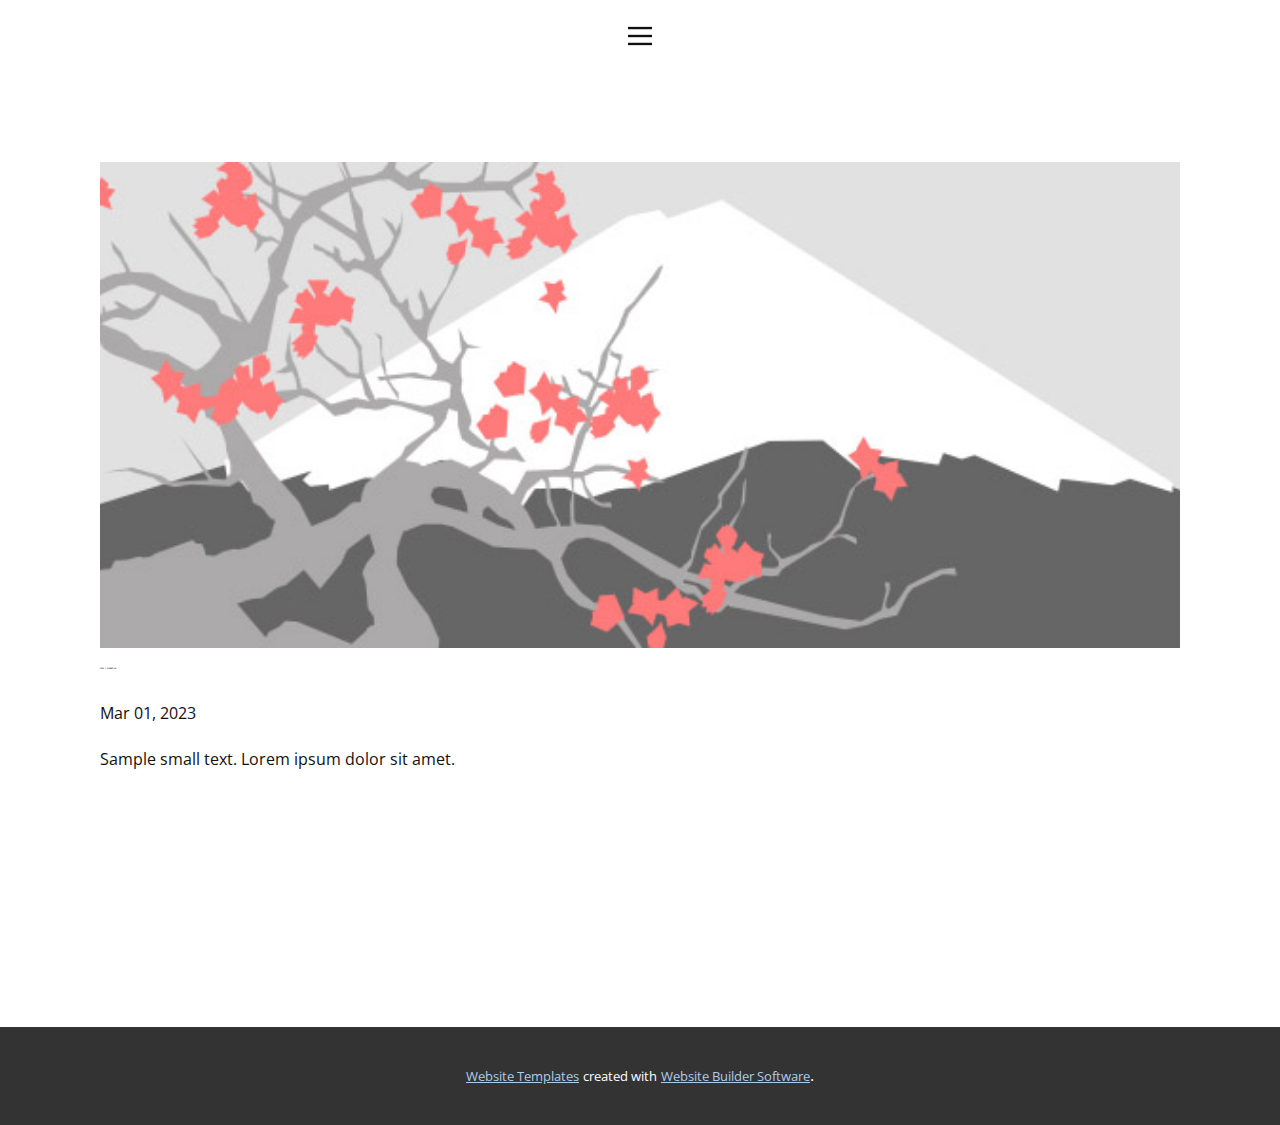
<file: blog/post.html>
<!DOCTYPE html>
<html style="font-size: 16px;" lang="en"><head>
    <meta name="viewport" content="width=device-width, initial-scale=1.0">
    <meta charset="utf-8">
    <meta name="keywords" content="Post 1 Headline">
    <meta name="description" content="">
    <title>Post 1 Headline</title>
    <link rel="stylesheet" href="../nicepage.css" media="screen">
<link rel="stylesheet" href="../Post-Template.css" media="screen">
    <script class="u-script" type="text/javascript" src="../jquery.js" defer=""></script>
    <script class="u-script" type="text/javascript" src="../nicepage.js" defer=""></script>
    <meta name="generator" content="Nicepage 5.5.0, nicepage.com">
    <link id="u-theme-google-font" rel="stylesheet" href="https://fonts.googleapis.com/css?family=Roboto:100,100i,300,300i,400,400i,500,500i,700,700i,900,900i|Open+Sans:300,300i,400,400i,500,500i,600,600i,700,700i,800,800i">
    
    
    <script type="application/ld+json">{
		"@context": "http://schema.org",
		"@type": "Organization",
		"name": ""
}</script>
    <meta name="theme-color" content="#478ac9">
  <meta data-intl-tel-input-cdn-path="intlTelInput/"></head>
  <body class="u-body u-xl-mode" data-lang="en"><header class="u-clearfix u-header u-header" id="sec-b7b7"><div class="u-clearfix u-sheet u-valign-middle u-sheet-1">
        <nav class="u-align-left u-menu u-menu-hamburger u-offcanvas u-menu-1" data-responsive-from="XL">
          <div class="menu-collapse">
            <a class="u-button-style u-nav-link" href="#" style="padding: 4px 0px; font-size: calc(1em + 8px);">
              <svg class="u-svg-link" preserveAspectRatio="xMidYMin slice" viewBox="0 0 302 302" style="undefined"><use xmlns:xlink="http://www.w3.org/1999/xlink" xlink:href="#svg-5c50"></use></svg>
              <svg xmlns="http://www.w3.org/2000/svg" xmlns:xlink="http://www.w3.org/1999/xlink" version="1.1" id="svg-5c50" x="0px" y="0px" viewBox="0 0 302 302" style="enable-background:new 0 0 302 302;" xml:space="preserve" class="u-svg-content"><g><rect y="36" width="302" height="30"></rect><rect y="236" width="302" height="30"></rect><rect y="136" width="302" height="30"></rect>
</g><g></g><g></g><g></g><g></g><g></g><g></g><g></g><g></g><g></g><g></g><g></g><g></g><g></g><g></g><g></g></svg>
            </a>
          </div>
          <div class="u-nav-container">
            <ul class="u-nav u-unstyled u-nav-1"><li class="u-nav-item"><a class="u-button-style u-nav-link u-text-active-palette-1-base u-text-hover-palette-2-base" href="../Home.html" style="padding: 10px 20px;">Home</a>
</li><li class="u-nav-item"><a class="u-button-style u-nav-link u-text-active-palette-1-base u-text-hover-palette-2-base" href="../Car-Wash.html" style="padding: 10px 20px;">Car Wash</a>
</li><li class="u-nav-item"><a class="u-button-style u-nav-link u-text-active-palette-1-base u-text-hover-palette-2-base" href="../Page-2.html" style="padding: 10px 20px;">Page 2</a>
</li></ul>
          </div>
          <div class="u-nav-container-collapse">
            <div class="u-align-center u-black u-container-style u-inner-container-layout u-opacity u-opacity-95 u-sidenav">
              <div class="u-inner-container-layout u-sidenav-overflow">
                <div class="u-menu-close"></div>
                <ul class="u-align-center u-nav u-popupmenu-items u-unstyled u-nav-2"><li class="u-nav-item"><a class="u-button-style u-nav-link" href="../Home.html">Home</a>
</li><li class="u-nav-item"><a class="u-button-style u-nav-link" href="../Car-Wash.html">Car Wash</a>
</li><li class="u-nav-item"><a class="u-button-style u-nav-link" href="../Page-2.html">Page 2</a>
</li></ul>
              </div>
            </div>
            <div class="u-black u-menu-overlay u-opacity u-opacity-70"></div>
          </div>
        </nav>
      </div></header>
    <section class="u-align-center u-clearfix u-section-1" id="sec-3ee9">
      <div class="u-clearfix u-sheet u-valign-middle-md u-valign-middle-sm u-valign-middle-xs u-sheet-1"><!--post_details--><!--post_details_options_json--><!--{"source":""}--><!--/post_details_options_json--><!--blog_post-->
        <div class="u-container-style u-expanded-width u-post-details u-post-details-1">
          <div class="u-container-layout u-valign-middle u-container-layout-1"><!--blog_post_image-->
            <img alt="" class="u-blog-control u-expanded-width u-image u-image-default u-image-1" src="../images/0fd3416c.jpeg"><!--/blog_post_image--><!--blog_post_header-->
            <h2 class="u-blog-control u-text u-text-1">Post 1 Headline</h2><!--/blog_post_header--><!--blog_post_metadata-->
            <div class="u-blog-control u-metadata u-metadata-1"><!--blog_post_metadata_date-->
              <span class="u-meta-date u-meta-icon">Mar 01, 2023</span><!--/blog_post_metadata_date--><!--blog_post_metadata_category-->
              <!--/blog_post_metadata_category--><!--blog_post_metadata_comments-->
              <!--/blog_post_metadata_comments-->
            </div><!--/blog_post_metadata--><!--blog_post_content-->
            <div class="u-align-justify u-blog-control u-post-content u-text u-text-2 fr-view">
  Sample small text. Lorem ipsum dolor sit amet.
  </div><!--/blog_post_content-->
          </div>
        </div><!--/blog_post--><!--/post_details-->
      </div>
    </section>
    
    
    <footer class="u-align-center u-clearfix u-footer u-white u-footer" id="sec-76c3"><div class="u-clearfix u-sheet u-sheet-1"></div></footer>
    <section class="u-backlink u-clearfix u-grey-80">
      <a class="u-link" href="https://nicepage.com/website-templates" target="_blank">
        <span>Website Templates</span>
      </a>
      <p class="u-text">
        <span>created with</span>
      </p>
      <a class="u-link" href="" target="_blank">
        <span>Website Builder Software</span>
      </a>. 
    </section>
  
</body></html>
</file>
<file: Home.css>
.u-section-1 .u-sheet-1 {
  min-height: 827px;
}

.u-section-1 .u-image-1 {
  width: 334px;
  height: 336px;
  margin: 168px auto 0;
}

.u-section-1 .u-text-1 {
  width: 790px;
  font-size: 4.5rem;
  margin: 38px auto 0;
}

.u-section-1 .u-text-2 {
  text-transform: uppercase;
  font-size: 1.5rem;
  font-weight: 600;
  letter-spacing: 1px;
  font-style: italic;
  width: 561px;
  margin: 18px auto 60px;
}

@media (max-width: 1199px) {
  .u-section-1 .u-image-1 {
    margin-top: -135px;
  }

  .u-section-1 .u-text-1 {
    width: 561px;
    margin-top: 13px;
    margin-left: 190px;
  }

  .u-section-1 .u-text-2 {
    font-size: 1.25rem;
    margin-top: -8px;
  }
}

@media (max-width: 991px) {
  .u-section-1 .u-image-1 {
    margin-top: 546px;
  }

  .u-section-1 .u-text-1 {
    width: auto;
    margin-top: -23px;
    margin-left: 80px;
  }

  .u-section-1 .u-text-2 {
    font-size: 1.125rem;
    width: auto;
    margin-top: 26px;
    margin-bottom: 54px;
  }
}

@media (max-width: 767px) {
  .u-section-1 .u-image-1 {
    margin-top: 298px;
  }

  .u-section-1 .u-text-1 {
    width: 540px;
    margin-top: 13px;
    margin-left: auto;
    font-size: 3.75rem;
  }

  .u-section-1 .u-text-2 {
    font-size: 1rem;
    width: 540px;
    margin-top: 25px;
    margin-bottom: 60px;
  }
}

@media (max-width: 575px) {
  .u-section-1 .u-image-1 {
    margin-top: 328px;
  }

  .u-section-1 .u-text-1 {
    width: 340px;
    margin-top: 36px;
    font-size: 3rem;
  }

  .u-section-1 .u-text-2 {
    font-size: 0.875rem;
    width: 340px;
    margin-top: 33px;
    margin-left: 20px;
    margin-right: 20px;
  }
} .u-section-2 {
  background-image: none;
}

.u-section-2 .u-sheet-1 {
  min-height: 734px;
}

.u-section-2 .u-text-1 {
  font-size: 3.75rem;
  margin: 84px 0 0;
}

.u-section-2 .u-text-2 {
  margin: 20px auto 0;
}

.u-section-2 .u-gallery-1 {
  height: 492px;
  width: 788px;
  margin: 13px auto 57px;
}

.u-section-2 .u-carousel-indicators-1 {
  position: absolute;
  width: auto;
  height: auto;
  top: auto;
  bottom: -35px;
}

.u-section-2 .u-carousel-item-1 {
  margin-right: 0;
  margin-top: 0;
  margin-bottom: 0;
}

.u-section-2 .u-over-slide-1 {
  background-image: linear-gradient(0deg, rgba(0,0,0,0.2), rgba(0,0,0,0.2));
  padding: 30px;
}

.u-section-2 .u-carousel-item-2 {
  margin-right: 0;
  margin-top: 0;
  margin-bottom: 0;
}

.u-section-2 .u-over-slide-2 {
  background-image: linear-gradient(0deg, rgba(0,0,0,0.2), rgba(0,0,0,0.2));
  padding: 30px;
}

.u-section-2 .u-carousel-control-1 {
  position: absolute;
  left: -81px;
  width: 40px;
  height: 40px;
  right: auto;
}

.u-section-2 .u-carousel-control-2 {
  position: absolute;
  width: 40px;
  height: 40px;
  left: auto;
  right: -78px;
}

@media (max-width: 991px) {
  .u-section-2 .u-gallery-1 {
    width: 720px;
  }
}

@media (max-width: 767px) {
  .u-section-2 .u-text-2 {
    margin-top: 65px;
  }

  .u-section-2 .u-gallery-1 {
    width: 540px;
    margin-bottom: 60px;
  }
}

@media (max-width: 575px) {
  .u-section-2 .u-sheet-1 {
    min-height: 533px;
  }

  .u-section-2 .u-text-1 {
    font-size: 1.5rem;
    margin-top: 60px;
  }

  .u-section-2 .u-text-2 {
    margin-top: 119px;
  }

  .u-section-2 .u-gallery-1 {
    margin-bottom: 57px;
    width: 340px;
  }
} .u-section-3 {
  background-image: none;
  min-height: 554px;
}

.u-section-3 .u-layout-wrap-1 {
  margin-top: 1px;
  margin-bottom: 1px;
}

.u-section-3 .u-layout-cell-1 {
  min-height: 553px;
}

.u-section-3 .u-container-layout-1 {
  padding: 60px;
}

.u-section-3 .u-group-elements-1 {
  min-height: 231px;
  margin-top: 0;
  margin-bottom: 0;
  height: auto;
}

.u-section-3 .u-text-1 {
  font-size: 3.75rem;
  margin: 0;
}

.u-section-3 .u-text-2 {
  background-image: none;
  text-transform: uppercase;
  margin: 15px 0 0;
}

.u-section-3 .u-layout-cell-2 {
  min-height: 553px;
}

.u-section-3 .u-container-layout-2 {
  padding: 0 60px 60px;
}

.u-section-3 .u-image-1 {
  width: 304px;
  height: 305px;
  margin: 124px auto 0;
}

@media (max-width: 1199px) {
   .u-section-3 {
    min-height: 518px;
  }

  .u-section-3 .u-layout-cell-1 {
    min-height: 456px;
  }

  .u-section-3 .u-layout-cell-2 {
    min-height: 456px;
  }

  .u-section-3 .u-image-1 {
    height: 306px;
  }
}

@media (max-width: 991px) {
   .u-section-3 {
    min-height: 70px;
  }

  .u-section-3 .u-layout-cell-1 {
    min-height: 100px;
  }

  .u-section-3 .u-container-layout-1 {
    padding: 30px;
  }

  .u-section-3 .u-layout-cell-2 {
    min-height: 100px;
  }

  .u-section-3 .u-container-layout-2 {
    padding-bottom: 30px;
    padding-left: 30px;
    padding-right: 30px;
  }

  .u-section-3 .u-image-1 {
    width: 300px;
    height: 302px;
  }
}

@media (max-width: 767px) {
   .u-section-3 {
    min-height: 170px;
  }
}

@media (max-width: 575px) {
  .u-section-3 .u-text-1 {
    font-size: 1.5rem;
  }
} .u-section-4 {
  background-image: none;
  min-height: 662px;
}

.u-section-4 .u-layout-wrap-1 {
  margin: -2px 0 0;
}

.u-section-4 .u-layout-cell-1 {
  min-height: 664px;
}

.u-section-4 .u-container-layout-1 {
  padding: 60px;
}

.u-section-4 .u-image-1 {
  width: 368px;
  height: 350px;
  margin: 0 auto;
}

.u-section-4 .u-layout-cell-2 {
  min-height: 664px;
}

.u-section-4 .u-container-layout-2 {
  padding: 60px 42px;
}

.u-section-4 .u-group-elements-1 {
  min-height: 297px;
  height: auto;
  width: 500px;
  margin: 0 auto;
}

.u-section-4 .u-text-1 {
  font-size: 3.75rem;
  text-transform: uppercase;
  margin: 0;
}

.u-section-4 .u-text-2 {
  background-image: none;
  text-transform: uppercase;
  margin: 15px 0 0;
}

@media (max-width: 1199px) {
   .u-section-4 {
    min-height: 518px;
  }

  .u-section-4 .u-layout-wrap-1 {
    margin-right: initial;
    margin-left: initial;
  }

  .u-section-4 .u-layout-cell-1 {
    min-height: 548px;
  }

  .u-section-4 .u-image-1 {
    width: 350px;
    height: 333px;
  }

  .u-section-4 .u-layout-cell-2 {
    min-height: 548px;
  }

  .u-section-4 .u-group-elements-1 {
    width: 387px;
  }
}

@media (max-width: 991px) {
   .u-section-4 {
    min-height: 70px;
  }

  .u-section-4 .u-layout-cell-1 {
    min-height: 420px;
  }

  .u-section-4 .u-container-layout-1 {
    padding: 30px;
  }

  .u-section-4 .u-image-1 {
    width: 300px;
    height: 285px;
  }

  .u-section-4 .u-layout-cell-2 {
    min-height: 100px;
  }

  .u-section-4 .u-container-layout-2 {
    padding: 30px;
  }

  .u-section-4 .u-group-elements-1 {
    width: 300px;
  }
}

@media (max-width: 767px) {
   .u-section-4 {
    min-height: 170px;
  }

  .u-section-4 .u-layout-cell-1 {
    min-height: 630px;
  }
}

@media (max-width: 575px) {
  .u-section-4 .u-layout-cell-1 {
    min-height: 397px;
  }

  .u-section-4 .u-text-1 {
    font-size: 1.5rem;
  }
} .u-section-5 {
  background-image: none;
}

.u-section-5 .u-sheet-1 {
  min-height: 358px;
}

.u-section-5 .u-text-1 {
  width: 670px;
  text-transform: uppercase;
  letter-spacing: 0px;
  font-size: 3rem;
  font-weight: 900;
  margin: 86px auto 0;
}

.u-section-5 .u-social-icons-1 {
  white-space: nowrap;
  height: 37px;
  min-height: 16px;
  width: 265px;
  min-width: 160px;
  margin: 23px auto 0;
}

.u-section-5 .u-icon-1 {
  height: 100%;
}

.u-section-5 .u-icon-2 {
  height: 100%;
}

.u-section-5 .u-icon-3 {
  height: 100%;
}

.u-section-5 .u-icon-4 {
  height: 100%;
}

.u-section-5 .u-icon-5 {
  height: 100%;
}

.u-section-5 .u-line-1 {
  width: 100px;
  height: 10px;
  margin: 30px auto 60px;
}

@media (max-width: 1199px) {
  .u-section-5 .u-sheet-1 {
    min-height: 339px;
  }
}

@media (max-width: 991px) {
  .u-section-5 .u-sheet-1 {
    min-height: 260px;
  }
}

@media (max-width: 767px) {
  .u-section-5 .u-sheet-1 {
    min-height: 195px;
  }

  .u-section-5 .u-text-1 {
    width: 540px;
  }
}

@media (max-width: 575px) {
  .u-section-5 .u-sheet-1 {
    min-height: 367px;
  }

  .u-section-5 .u-text-1 {
    width: 340px;
    margin-left: 0;
    margin-right: 0;
  }

  .u-section-5 .u-social-icons-1 {
    margin-top: 38px;
    margin-left: 38px;
  }
}
</file>
<file: About.css>
.u-section-1 .u-sheet-1 {
  min-height: 400px;
}
</file>
<file: Car-Wash.css>
.u-section-1 .u-sheet-1 {
  min-height: 400px;
}

.u-section-1 .u-image-1 {
  width: 570px;
  height: 346px;
  margin: 27px auto 60px;
}

@media (max-width: 767px) {
  .u-section-1 .u-sheet-1 {
    min-height: 382px;
  }

  .u-section-1 .u-image-1 {
    width: 540px;
    height: 328px;
  }
}

@media (max-width: 575px) {
  .u-section-1 .u-sheet-1 {
    min-height: 261px;
  }

  .u-section-1 .u-image-1 {
    width: 340px;
    height: 207px;
  }
}.u-section-2 .u-sheet-1 {
  min-height: 433px;
}

.u-section-2 .u-image-1 {
  width: 632px;
  height: 379px;
  margin: 27px auto 27px 236px;
}

@media (max-width: 991px) {
  .u-section-2 .u-image-1 {
    margin-left: 88px;
  }
}

@media (max-width: 767px) {
  .u-section-2 .u-sheet-1 {
    min-height: 378px;
  }

  .u-section-2 .u-image-1 {
    width: 540px;
    height: 324px;
    margin-left: 0;
  }
}

@media (max-width: 575px) {
  .u-section-2 .u-sheet-1 {
    min-height: 258px;
  }

  .u-section-2 .u-image-1 {
    width: 340px;
    height: 204px;
  }
}
</file>
<file: Contact.css>
.u-section-1 .u-sheet-1 {
  min-height: 400px;
}
</file>
<file: Page-1.css>
.u-section-1 .u-sheet-1 {
  min-height: 400px;
}

.u-section-1 .u-layout-wrap-1 {
  margin-top: 60px;
  margin-bottom: 60px;
  position: relative;
}

.u-section-1 .u-image-1 {
  min-height: 400px;
  background-image: url("[data-uri]");
}

.u-section-1 .u-container-layout-1 {
  padding: 10px 30px;
}

.u-section-1 .u-layout-cell-2 {
  min-height: 400px;
}

.u-section-1 .u-container-layout-2 {
  padding: 30px;
}

.u-section-1 .u-text-1 {
  margin: 0 auto;
}

.u-section-1 .u-text-2 {
  margin: 20px auto 0;
}

@media (max-width: 1199px) {
  .u-section-1 .u-sheet-1 {
    min-height: 330px;
  }

  .u-section-1 .u-image-1 {
    min-height: 330px;
  }

  .u-section-1 .u-layout-cell-2 {
    min-height: 330px;
  }
}

@media (max-width: 991px) {
  .u-section-1 .u-sheet-1 {
    min-height: 253px;
  }

  .u-section-1 .u-image-1 {
    min-height: 253px;
  }

  .u-section-1 .u-layout-cell-2 {
    min-height: 100px;
  }
}

@media (max-width: 767px) {
  .u-section-1 .u-sheet-1 {
    min-height: 480px;
  }

  .u-section-1 .u-image-1 {
    min-height: 380px;
  }

  .u-section-1 .u-container-layout-1 {
    padding-left: 10px;
    padding-right: 10px;
  }

  .u-section-1 .u-container-layout-2 {
    padding-left: 10px;
    padding-right: 10px;
  }
}

@media (max-width: 575px) {
  .u-section-1 .u-sheet-1 {
    min-height: 339px;
  }

  .u-section-1 .u-image-1 {
    min-height: 239px;
  }
} .u-section-2 {
  background-image: linear-gradient(0deg, rgba(0,0,0,0.55), rgba(0,0,0,0.55)), url("[data-uri]");
  background-position: 50% 50%;
}

.u-section-2 .u-sheet-1 {
  min-height: 800px;
}

.u-section-2 .u-text-1 {
  font-size: 6rem;
  font-weight: 700;
  margin: 60px auto 0;
}

.u-section-2 .u-text-2 {
  margin: 30px auto 0;
}

.u-section-2 .u-btn-1 {
  background-image: none;
  text-transform: uppercase;
  font-weight: 700;
  margin: 40px auto 60px;
}

@media (max-width: 1199px) {
  .u-section-2 .u-sheet-1 {
    min-height: 660px;
  }
}

@media (max-width: 991px) {
  .u-section-2 .u-sheet-1 {
    min-height: 506px;
  }
}

@media (max-width: 767px) {
  .u-section-2 .u-sheet-1 {
    min-height: 380px;
  }
}

@media (max-width: 575px) {
  .u-section-2 .u-sheet-1 {
    min-height: 239px;
  }

  .u-section-2 .u-text-1 {
    font-size: 3.75rem;
  }
}
</file>
<file: Page-2.css>
.u-section-1 .u-sheet-1 {
  min-height: 400px;
}
</file>
<file: Blog-Template.css>
.u-section-1 .u-sheet-1 {
  min-height: 561px;
}

.u-section-1 .u-repeater-1 {
  margin-top: 60px;
  margin-bottom: 60px;
  min-height: 441px;
  grid-template-columns: calc(33.3333% - 15px) calc(33.3333% - 15px) calc(33.3333% - 15px);
  height: auto;
  grid-gap: 22px;
}

.u-section-1 .u-repeater-item-1 {
  background-image: none;
}

.u-section-1 .u-container-layout-1 {
  padding: 30px 20px;
}

.u-section-1 .u-text-1 {
  margin-top: 0;
  margin-bottom: 0;
}

.u-section-1 .u-image-1 {
  height: 222px;
  margin-top: 17px;
  margin-bottom: 0;
}

.u-section-1 .u-text-2 {
  margin-top: 20px;
  margin-bottom: 0;
}

.u-section-1 .u-btn-1 {
  background-image: none;
  border-style: none none solid;
  margin: 17px auto 0 0;
  padding: 0;
}

.u-section-1 .u-container-layout-2 {
  padding: 30px 20px;
}

.u-section-1 .u-text-3 {
  margin-top: 0;
  margin-bottom: 0;
}

.u-section-1 .u-image-2 {
  height: 222px;
  margin-top: 17px;
  margin-bottom: 0;
}

.u-section-1 .u-text-4 {
  margin-top: 20px;
  margin-bottom: 0;
}

.u-section-1 .u-btn-2 {
  background-image: none;
  border-style: none none solid;
  margin: 17px auto 0 0;
  padding: 0;
}

.u-section-1 .u-container-layout-3 {
  padding: 30px 20px;
}

.u-section-1 .u-text-5 {
  margin-top: 0;
  margin-bottom: 0;
}

.u-section-1 .u-image-3 {
  height: 222px;
  margin-top: 17px;
  margin-bottom: 0;
}

.u-section-1 .u-text-6 {
  margin-top: 20px;
  margin-bottom: 0;
}

.u-section-1 .u-btn-3 {
  background-image: none;
  border-style: none none solid;
  margin: 17px auto 0 0;
  padding: 0;
}

@media (max-width: 1199px) {
  .u-section-1 .u-sheet-1 {
    min-height: 484px;
  }

  .u-section-1 .u-repeater-1 {
    min-height: 364px;
    grid-template-columns: repeat(3, calc(33.333333333333336% - 15px));
  }
}

@media (max-width: 991px) {
  .u-section-1 .u-sheet-1 {
    min-height: 956px;
  }

  .u-section-1 .u-repeater-1 {
    min-height: 836px;
    grid-template-columns: repeat(2, calc(50% - 11.25px));
  }
}

@media (max-width: 767px) {
  .u-section-1 .u-repeater-1 {
    grid-template-columns: 100%;
  }

  .u-section-1 .u-container-layout-1 {
    padding-left: 10px;
    padding-right: 10px;
  }

  .u-section-1 .u-image-1 {
    height: 278px;
  }

  .u-section-1 .u-container-layout-2 {
    padding-left: 10px;
    padding-right: 10px;
  }

  .u-section-1 .u-image-2 {
    height: 278px;
  }

  .u-section-1 .u-container-layout-3 {
    padding-left: 10px;
    padding-right: 10px;
  }

  .u-section-1 .u-image-3 {
    height: 278px;
  }
}
</file>
<file: Post-Template.css>
.u-section-1 .u-sheet-1 {
  min-height: 835px;
}

.u-section-1 .u-post-details-1 {
  min-height: 375px;
  margin-top: 60px;
  margin-bottom: -10px;
}

.u-section-1 .u-container-layout-1 {
  padding: 30px;
}

.u-section-1 .u-image-1 {
  height: 486px;
  margin-top: 0;
  margin-bottom: 0;
  margin-left: 0;
}

.u-section-1 .u-text-1 {
  margin-top: 20px;
  margin-bottom: 0;
  margin-left: 0;
}

.u-section-1 .u-metadata-1 {
  margin-top: 30px;
  margin-bottom: 0;
  margin-left: 0;
}

.u-section-1 .u-text-2 {
  margin-bottom: 0;
  margin-top: 20px;
  margin-left: 0;
}

@media (max-width: 1199px) {
  .u-section-1 .u-image-1 {
    margin-left: initial;
  }
}

@media (max-width: 991px) {
  .u-section-1 .u-sheet-1 {
    min-height: 782px;
  }

  .u-section-1 .u-post-details-1 {
    margin-bottom: 60px;
  }

  .u-section-1 .u-image-1 {
    height: 423px;
    margin-left: initial;
  }
}

@media (max-width: 767px) {
  .u-section-1 .u-sheet-1 {
    min-height: 722px;
  }

  .u-section-1 .u-container-layout-1 {
    padding-left: 10px;
    padding-right: 10px;
  }

  .u-section-1 .u-image-1 {
    height: 354px;
    margin-top: 9px;
    margin-left: initial;
  }
}

@media (max-width: 575px) {
  .u-section-1 .u-sheet-1 {
    min-height: 656px;
  }

  .u-section-1 .u-image-1 {
    height: 275px;
    margin-left: initial;
  }
}
</file>
